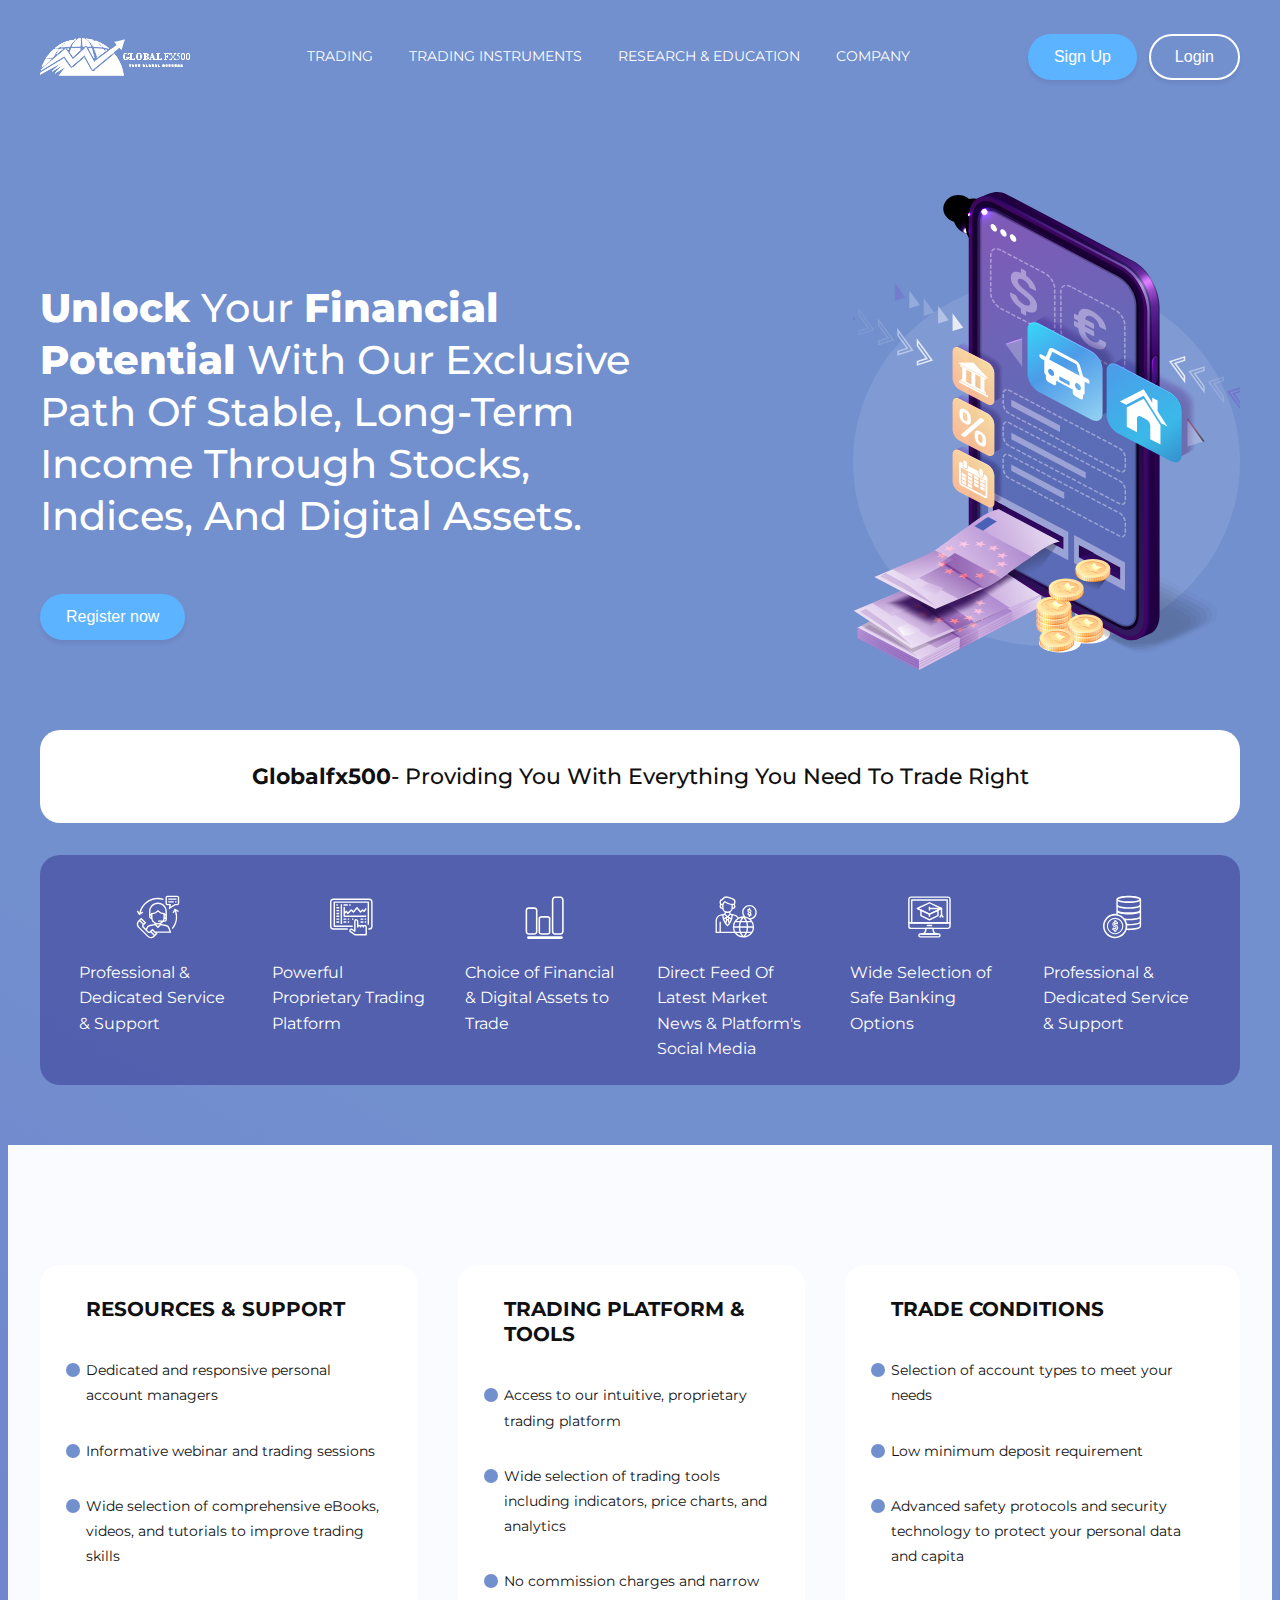
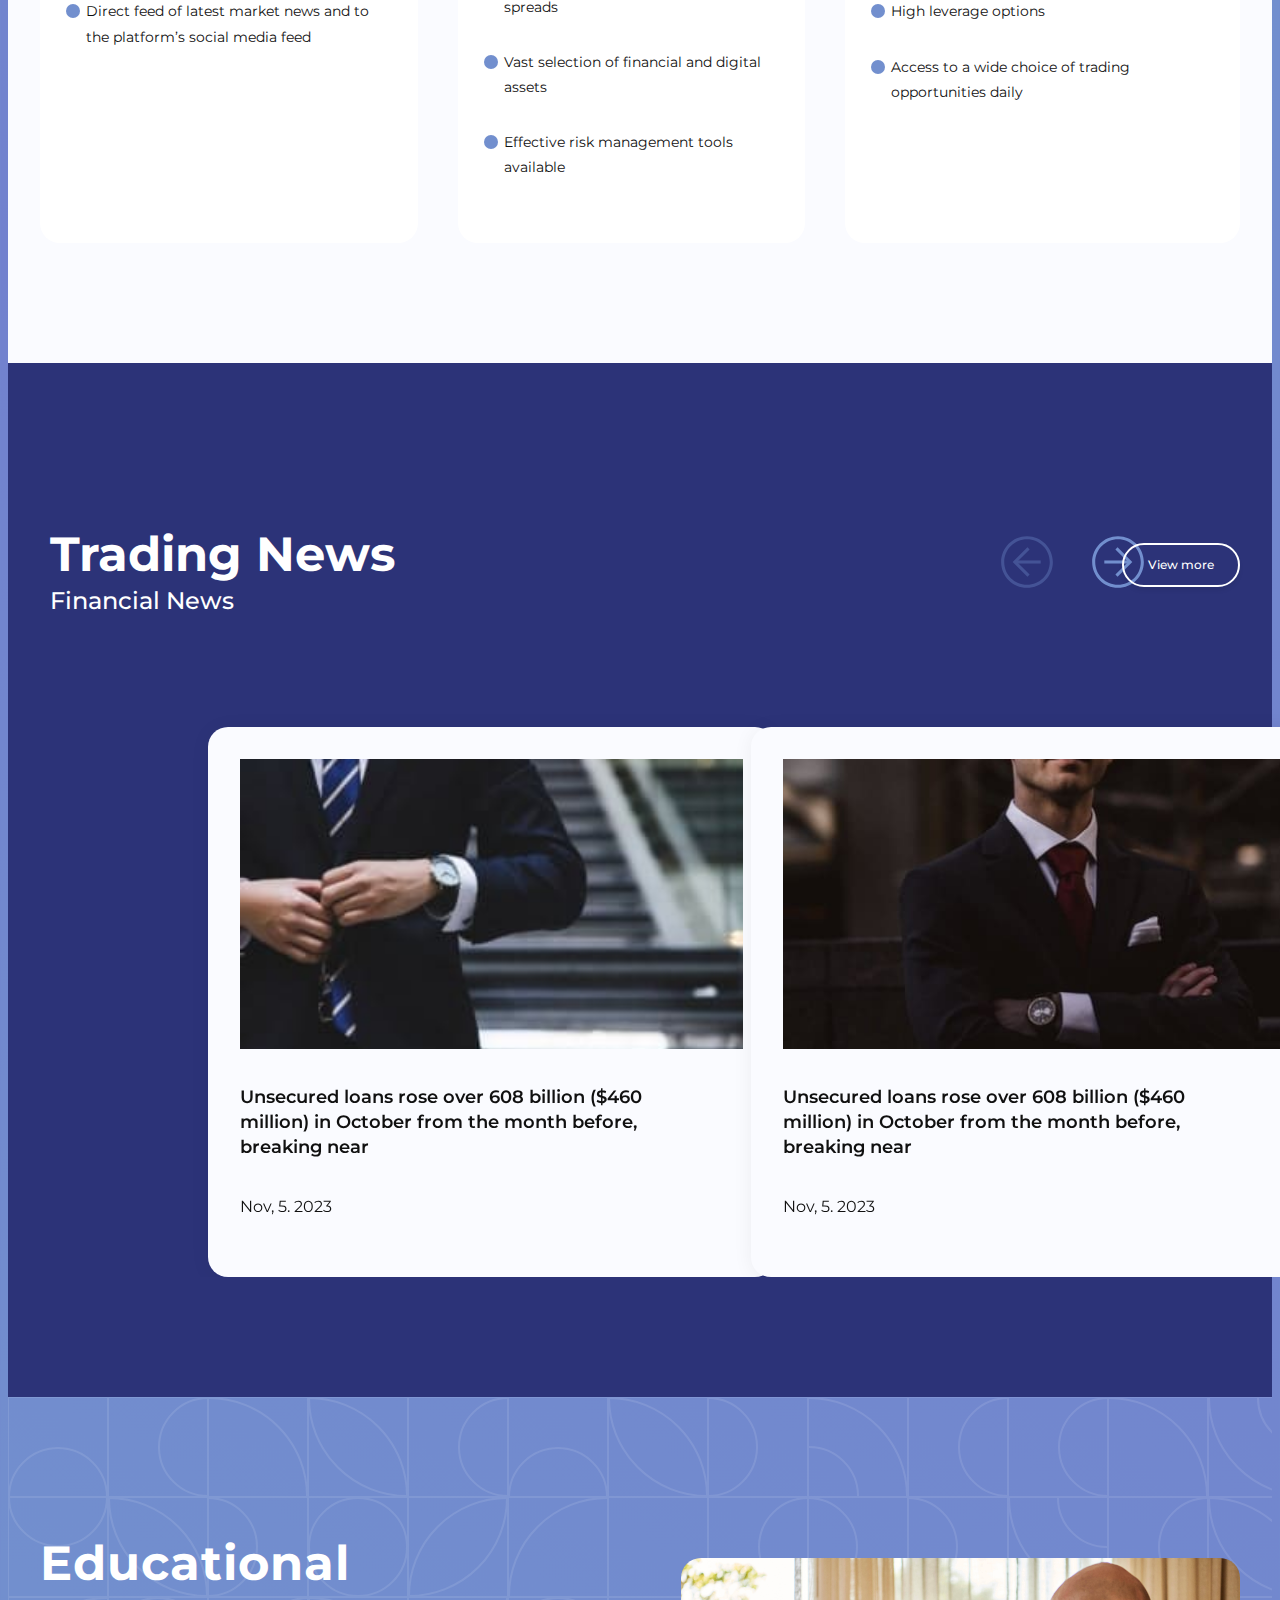
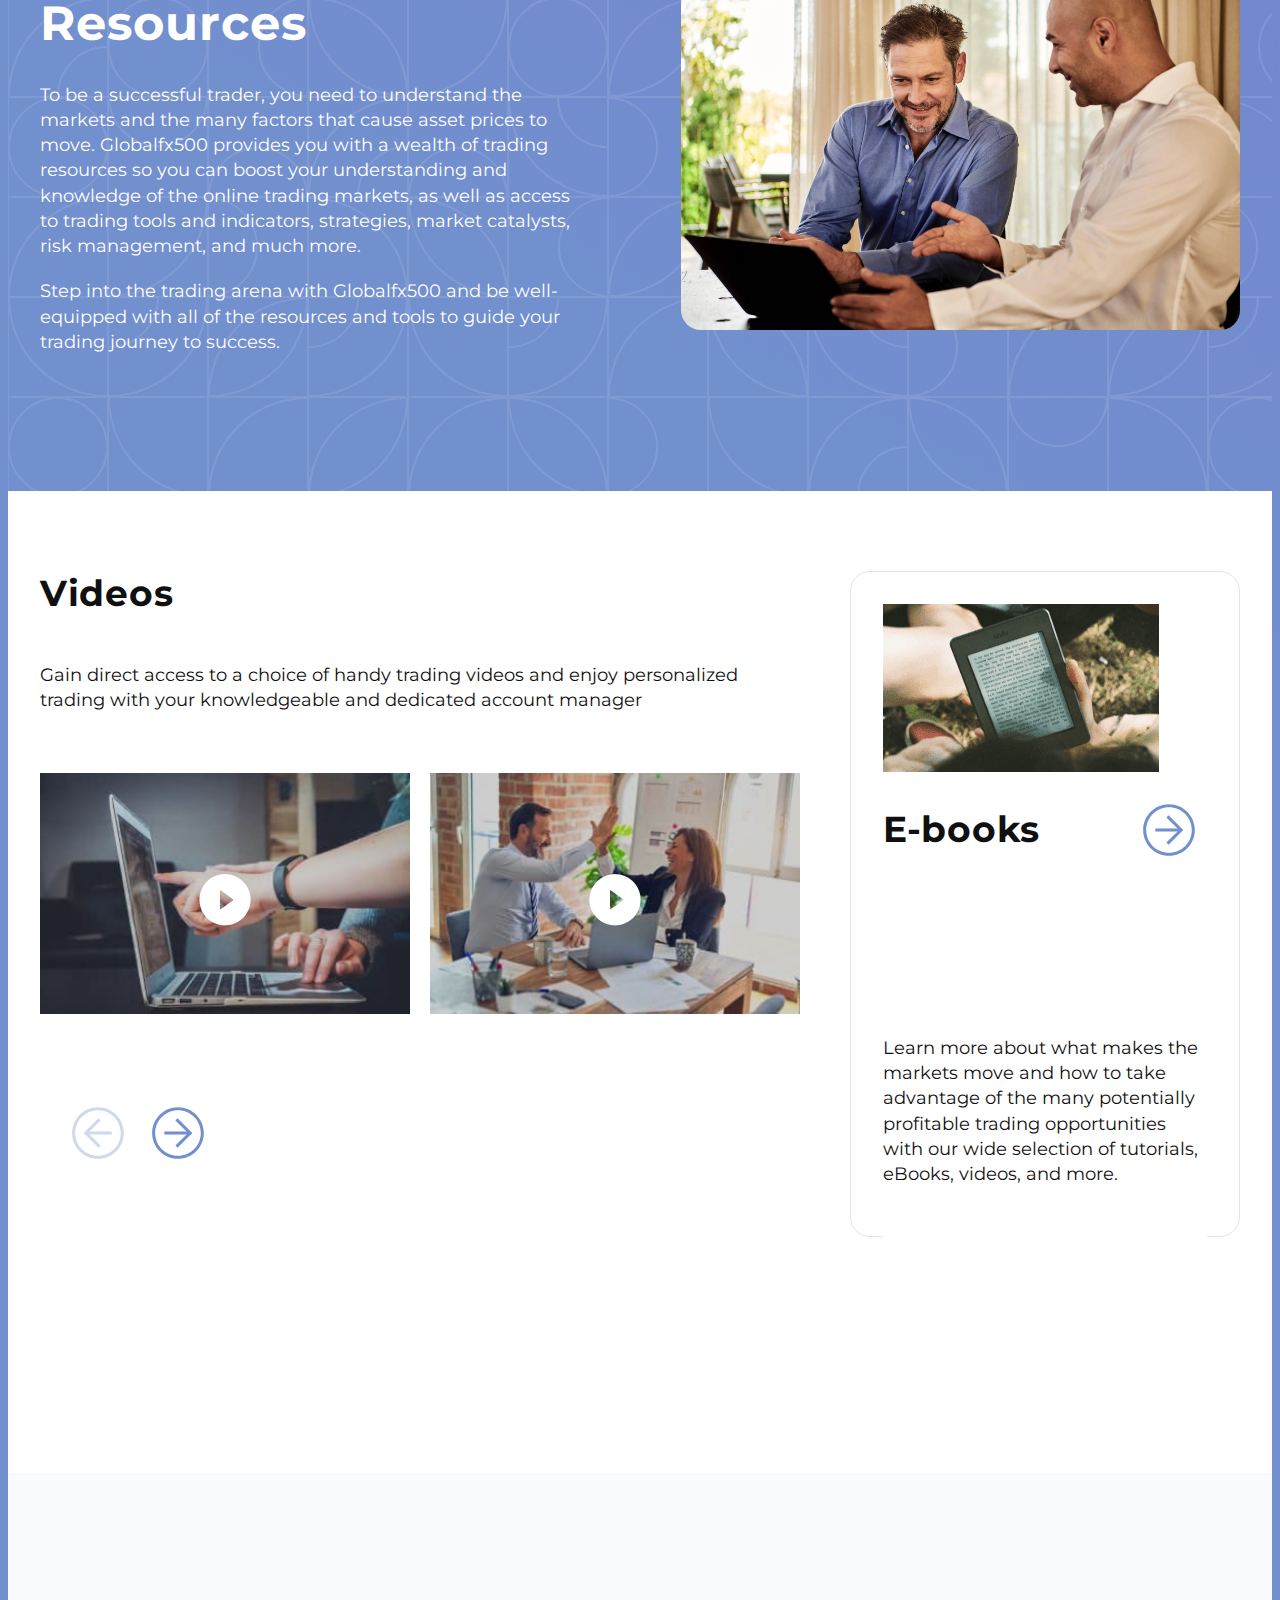
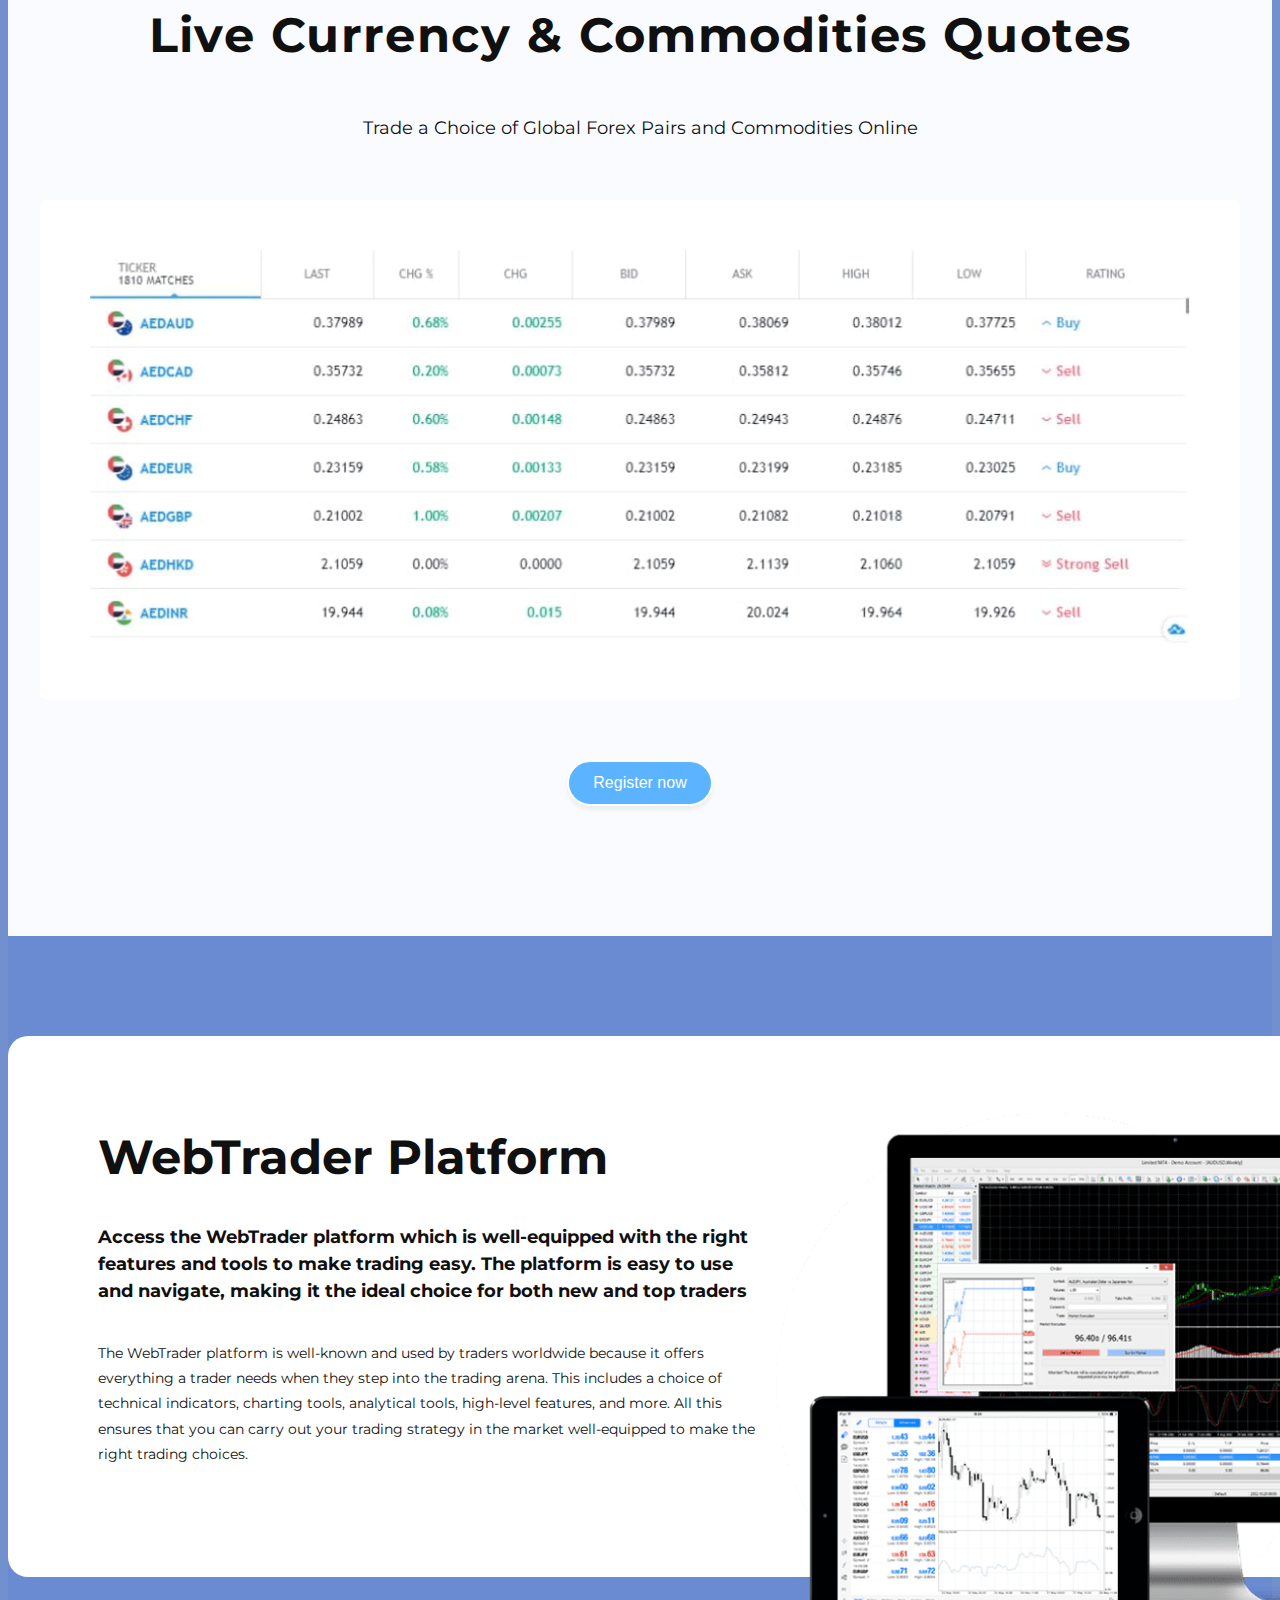
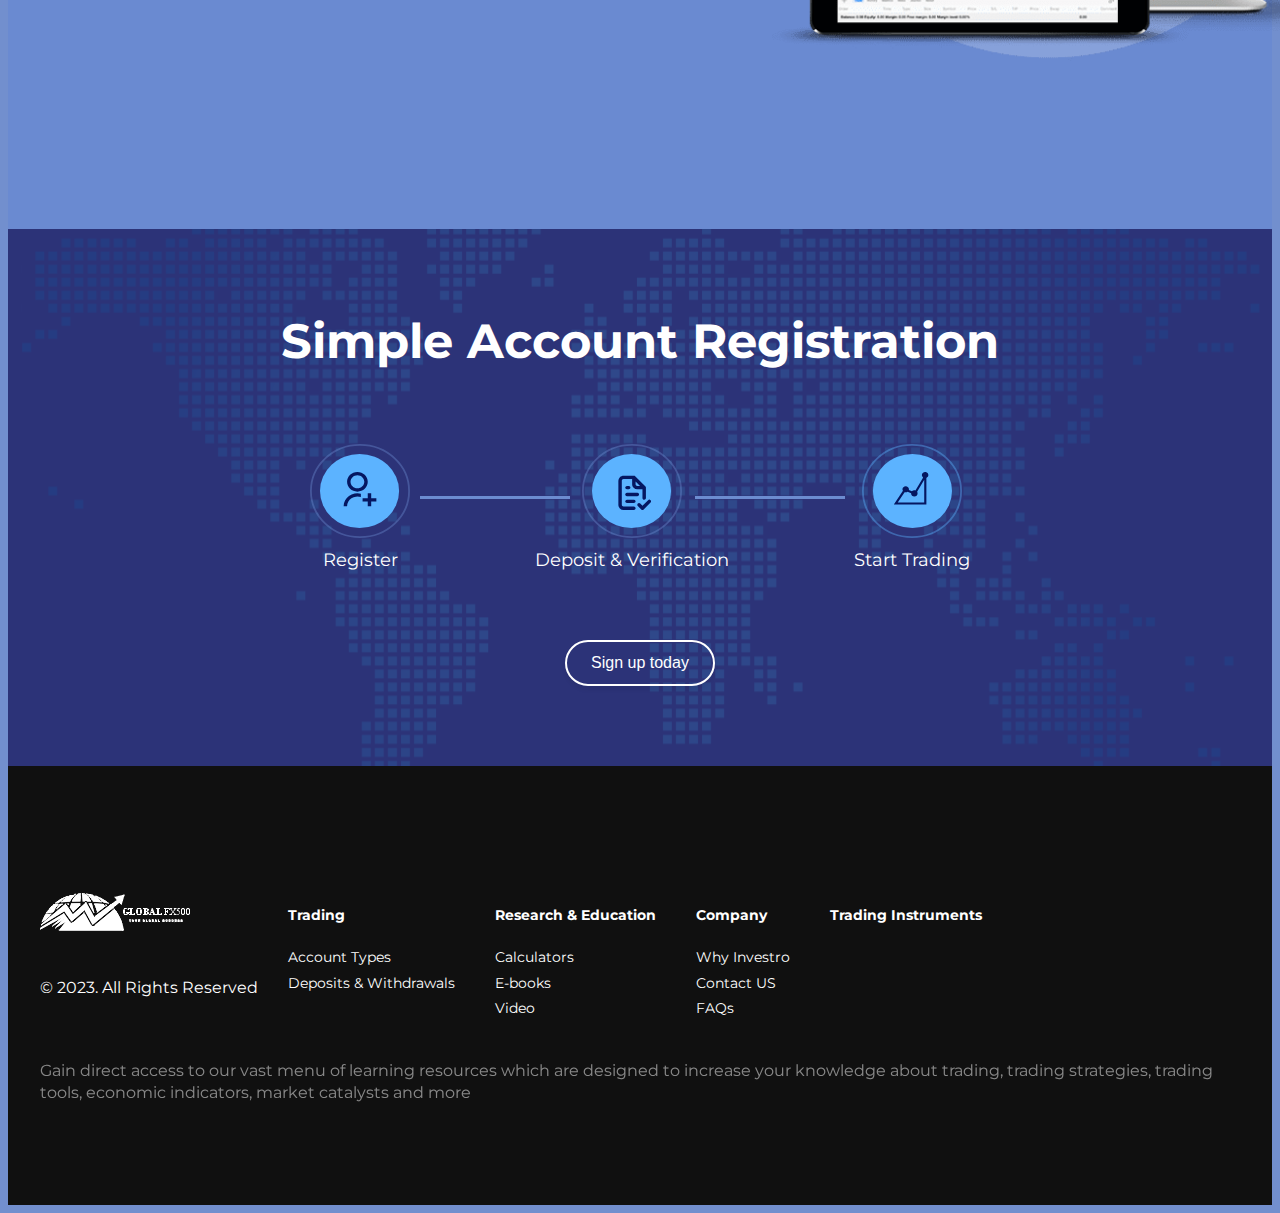
<file: index.html>
<!DOCTYPE html>
<html lang="en">
  <head>
    <meta charset="UTF-8">
    <meta http-equiv="X-UA-Compatible" content="IE=edge">
    <meta name="viewport" content="width=device-width, initial-scale=1.0">
    <link type="Image/x-icon" href="/img/fav-icon.png" rel="icon">
    <!-- фавікон -->
    <link
      rel="stylesheet"
      href="https://cdnjs.cloudflare.com/ajax/libs/modern-normalize/1.1.0/modern-normalize.min.css"
      integrity="sha512-wpPYUAdjBVSE4KJnH1VR1HeZfpl1ub8YT/NKx4PuQ5NmX2tKuGu6U/JRp5y+Y8XG2tV+wKQpNHVUX03MfMFn9Q=="
      crossorigin="anonymous"
      referrerpolicy="no-referrer"
    >
    <link rel="preconnect" href="https://fonts.googleapis.com" >
    <link rel="preconnect" href="https://fonts.gstatic.com" crossorigin>
    <link
      href="https://fonts.googleapis.com/css2?family=Montserrat:wght@400;500;600;700;800&display=swap"
      rel="stylesheet"
    >
    <link
      rel="stylesheet"
      href="https://cdn.jsdelivr.net/npm/swiper@8/swiper-bundle.min.css"
    >
    <link rel="stylesheet" href="./css/main.min.css" >
    <title>Home page</title>
  </head>

  <body>
    <header class="header">
      <div class="header__container container">
        <div class="logo">
          <a href="./index.html" class="logo__link"
            ><img src="./img/logo.png" alt="logo"
          ></a>
        </div>
        <nav class="nav">
          <ul class="nav__list list">
            <li class="nav__item">
              <a href="./pages/trading-platform.html" class="nav__link link">TRADING</a>
            </li>
            <li class="nav__item">
              <a href="./pages/trading-instruments-forex.html" class="nav__link link">TRADING INSTRUMENTS</a>
            </li>
            <li class="nav__item">
              <a href="./pages/trading-resources.html" class="nav__link link">RESEARCH & EDUCATION</a>
            </li>
            <li class="nav__item">
              <a href="./pages/about-us.html" class="nav__link link">COMPANY</a>
            </li>
          </ul>
        </nav>
        <div class="header__btn-wrp">
          <button class="header__btn btn btn__main">Sign Up</button>
          <button class="header__btn btn btn__secondary">Login</button>
        </div>
      </div>

      <div class="header-mob container">
        <div class="logo mob-logo">
          <a href="" class="logo__link"
            ><img src="./img/logo.png" alt="logo"
          ></a>
        </div>
        <button type="button" class="mob-menu__open-btn" data-menu-open>
          <svg class="mob-menu__icon" width="40" height="40">
            <use href="./img/icons.svg#icon-menu_open"></use>
          </svg>
        </button>
      </div>

      <div class="backdrop is-hidden" data-menu>
        <div class="mob-menu">
          <div class="container">
            <button type="button" class="mob-menu__close-btn" data-menu-close>
              <svg class="mob-menu__button-icon" width="40" height="40">
                <use href="./img/icons.svg#icon-menu_close"></use>
              </svg>
            </button>
            <nav class="mob-nav">
              <ul class="mob-nav__list list">
                <li class="mob-nav__item">
                  <a href="./pages/trading-platform.html" class="mob-nav__link link">TRADING</a>
                </li>
                <li class="mob-nav__item">
                  <a href="./pages/trading-instruments-forex.html" class="mob-nav__link link">TRADING INSTRUMENTS</a>
                </li>
                <li class="mob-nav__item">
                  <a href="./pages/trading-resources.html" class="mob-nav__link link">RESEARCH & EDUCATION</a>
                </li>
                <li class="mob-nav__item">
                  <a href="./pages/about-us.html" class="mob-nav__link link">COMPANY</a>
                </li>
              </ul>
            </nav>

            <div class="mob-header__btn-wrp">
              <button class="mob-header__btn btn btn__main">Sign Up</button>
              <button class="mob-header__btn btn btn__secondary">Login</button>
            </div>
          </div>
        </div>
      </div>
    </header>

    <main>
      <section class="hero hero-section">
        <div class="container">
          <div class="hero__top">
            <div class="hero__title-wrp">
              <h1 class="hero__title">
                <b>Unlock</b> Your <b>Financial Potential</b> with Our Exclusive
                Path of Stable, Long-term Income through Stocks, Indices, and
                Digital Assets.
              </h1>
              <button class="hero__btn btn btn__main">Register now</button>
            </div>
            <div class="hero__img-wrp">
              <img src="./img/hero.svg" alt="online-bank">
            </div>
          </div>

          <div class="hero__bottom">
            <p class="hero__slogan">
              <b> Globalfx500  </b>  -  Providing You With Everything You
              Need To Trade Right
            </p>
            <div class="hero__benefits">
              <ul class="hero__benefits-list list">
                <li class="hero__benefits-item">
                  <svg class="hero__benefits-icon" width="56" height="56">
                    <use href="./img/icons.svg#icon-benefit1"></use>
                  </svg>
                  <p class="hero__benefits-txt">
                    Professional & Dedicated Service & Support
                  </p>
                </li>

                <li class="hero__benefits-item">
                  <svg class="hero__benefits-icon" width="56" height="56">
                    <use href="./img/icons.svg#icon-benefit2"></use>
                  </svg>
                  <p class="hero__benefits-txt">
                    Powerful Proprietary Trading Platform
                  </p>
                </li>

                <li class="hero__benefits-item">
                  <svg class="hero__benefits-icon" width="56" height="56">
                    <use href="./img/icons.svg#icon-benefit3"></use>
                  </svg>
                  <p class="hero__benefits-txt">
                    Choice of Financial & Digital Assets to Trade
                  </p>
                </li>

                <li class="hero__benefits-item">
                  <svg class="hero__benefits-icon" width="56" height="56">
                    <use href="./img/icons.svg#icon-benefit4"></use>
                  </svg>
                  <p class="hero__benefits-txt">
                    Direct Feed Of Latest Market News & Platform's Social Media
                  </p>
                </li>

                <li class="hero__benefits-item">
                  <svg class="hero__benefits-icon" width="56" height="56">
                    <use href="./img/icons.svg#icon-benefit5"></use>
                  </svg>
                  <p class="hero__benefits-txt">
                    Wide Selection of Safe Banking Options
                  </p>
                </li>

                <li class="hero__benefits-item">
                  <svg class="hero__benefits-icon" width="56" height="56">
                    <use href="./img/icons.svg#icon-benefit6"></use>
                  </svg>
                  <p class="hero__benefits-txt">
                    Professional & Dedicated Service & Support
                  </p>
                </li>
              </ul>
            </div>
          </div>
        </div>
      </section>

      <section class="about about-section">
        <div class="container">
          <ul class="about__block-list list">
            <li class="about__block-item">
              <h2 class="about__block-title">RESOURCES & SUPPORT</h2>
              <ul class="about__benefits-list list">
                <li class="about__benefits-item">
                  Dedicated and responsive personal account managers
                </li>
                <li class="about__benefits-item">
                  Informative webinar and trading sessions
                </li>
                <li class="about__benefits-item">
                  Wide selection of comprehensive eBooks, videos, and tutorials
                  to improve trading skills
                </li>
                <li class="about__benefits-item">
                  Direct feed of latest market news and to the platform’s social
                  media feed
                </li>
              </ul>
            </li>

            <li class="about__block-item">
              <h2 class="about__block-title">TRADING PLATFORM & TOOLS</h2>
              <ul class="about__benefits-list list">
                <li class="about__benefits-item">
                  Access to our intuitive, proprietary trading platform
                </li>
                <li class="about__benefits-item">
                  Wide selection of trading tools including indicators, price
                  charts, and analytics
                </li>
                <li class="about__benefits-item">
                  No commission charges and narrow spreads
                </li>
                <li class="about__benefits-item">
                  Vast selection of financial and digital assets
                </li>
                <li class="about__benefits-item">
                  Effective risk management tools available
                </li>
              </ul>
            </li>

            <li class="about__block-item">
              <h2 class="about__block-title">TRADE CONDITIONS</h2>
              <ul class="about__benefits-list list">
                <li class="about__benefits-item">
                  Selection of account types to meet your needs
                </li>
                <li class="about__benefits-item">
                  Low minimum deposit requirement
                </li>
                <li class="about__benefits-item">
                  Advanced safety protocols and security technology to protect
                  your personal data and capita
                </li>
                <li class="about__benefits-item">High leverage options</li>
                <li class="about__benefits-item">
                  Access to a wide choice of trading opportunities daily
                </li>
              </ul>
            </li>
          </ul>
        </div>
      </section>

      <section class="news">
        <div class="container news__container">
          <div class="news__title-wrp">
            <h2 class="news__title">Trading News</h2>

            <p class="news__subtitle">Financial News</p>
          </div>

          <a href="" class="btn btn__secondary news__btn link">View more</a>
        </div>

        <div class="swiper" id="newsSwiper">
          <!-- Additional required wrapper -->
          <div class="swiper-wrapper">
            <!-- Slides -->
            <div class="swiper-slide">
              <a href="" class="link">
                <div class="news-item">
                  <div class="news__img">
                    <img src="./img/news-1.jpg" alt="news-cover-1">
                  </div>
                  <div class="news__text">
                    Unsecured loans rose over 608 billion ($460 million) in
                    October from the month before, breaking near
                  </div>
                  <p class="news__day">Nov, 5. 2023</p>
                </div>
              </a>
            </div>

            <div class="swiper-slide">
              <a href="" class="link">
                <div class="news-item">
                  <div class="news__img">
                    <img src="./img/news-2.jpg" alt="news-cover-2" >
                  </div>
                  <div class="news__text">
                    Unsecured loans rose over 608 billion ($460 million) in
                    October from the month before, breaking near
                  </div>
                  <p class="news__day">Nov, 5. 2023</p>
                </div>
              </a>
            </div>

            <div class="swiper-slide">
              <a href="" class="link">
                <div class="news-item">
                  <div class="news__img">
                    <img src="./img/news-3.jpg" alt="news-cover-3" >
                  </div>
                  <div class="news__text">
                    Unsecured loans rose over 608 billion ($460 million) in
                    October from the month before, breaking near
                  </div>
                  <p class="news__day">Nov, 5. 2023</p>
                </div>
              </a>
            </div>

            <div class="swiper-slide">
              <a href="" class="link">
                <div class="news-item">
                  <div class="news__img">
                    <img src="./img/news-4.jpg" alt="news-cover-4" >
                  </div>
                  <div class="news__text">
                    Unsecured loans rose over 608 billion ($460 million) in
                    October from the month before, breaking near
                  </div>
                  <p class="news__day">Nov, 5. 2023</p>
                </div>
              </a>
            </div>

            <div class="swiper-slide">
              <a href="" class="link">
                <div class="news-item">
                  <div class="news__img">
                    <img src="./img/news-1.jpg" alt="news-cover-1" >
                  </div>
                  <div class="news__text">
                    Unsecured loans rose over 608 billion ($460 million) in
                    October from the month before, breaking near
                  </div>
                  <p class="news__day">Nov, 5. 2023</p>
                </div>
              </a>
            </div>
          </div>

          <div class="swiper-button-prev news-btn-prev"></div>
          <div class="swiper-button-next news-btn-next"></div>
        </div>
      </section>

      <section class="description">
        <div class="container description__container">
          <div class="description__text-content">
            <h2 class="description__title">Educational Resources</h2>
            <p class="description__text">
              To be a successful trader, you need to understand the markets and
              the many factors that cause asset prices to move. Globalfx500
              provides you with a wealth of trading resources so you can boost
              your understanding and knowledge of the online trading markets, as
              well as access to trading tools and indicators, strategies, market
              catalysts, risk management, and much more.
            </p>
            <p class="description__text description__text--second">
              Step into the trading arena with Globalfx500 and be well-equipped
              with all of the resources and tools to guide your trading journey
              to success.
            </p>
          </div>

          <div class="description__image-wrp">
            <img src="./img/description-img.jpg" alt="Educational protect">
          </div>
        </div>
      </section>

      <section class="video">
        <div class="container video__container">
          <div class="video__slider-wrp">
            <h2 class="video__title">Videos</h2>
            <p class="video__txt">
              Gain direct access to a choice of handy trading videos and enjoy
              personalized trading with your knowledgeable and dedicated account
              manager
            </p>

              <div class="swiper" id="newVideoSwiper">

                <div class="swiper-wrapper">
                  <!-- Slides -->
                  <div class="swiper-slide">
                    <div class="swiper-slide-img">
                      <img
                      class="video-thumbnail"
                      src="./img/video-1.jpg"
                      alt="Video Thumbnail"
                      width="300"
                      height="200"
                      data-src="./img/video.mp4"
                    >
                    </div>

                  </div>
                  <div class="swiper-slide">
                    <div class="swiper-slide-img">
                      <img
                      class="video-thumbnail"
                      src="./img/video-2.jpg"
                      alt="Video Thumbnail"
                      width="300"
                      height="200"
                      data-src="./img/video.mp4"
                    >
                    </div>

                  </div>
                  <div class="swiper-slide">
                    <div class="swiper-slide-img">
                      <img
                      class="video-thumbnail"
                      src="./img/video-1.jpg"
                      alt="Video Thumbnail"
                      width="300"
                      height="200"
                      data-src="./img/video.mp4"
                    >
                    </div>

                  </div>
                  
                </div>


                <div class="swiper-button-prev video-btn-prev"></div>
                <div class="swiper-button-next video-btn-next"></div>

              </div>

          
            <!-- <div id="video-container" style="display: none">
              <video controls width="600" height="400" id="video">
                <source src="./img/video.mp4" type="video/mp4">
                Your browser does not support the video tag.
              </video>
            </div> -->
          </div>

          <div class="ebooks">
            <div class="ebooks__img-wrp">
              <img src="./img/ebooks.png" alt="e-book">
            </div>

            <div class="ebooks__title-wrp">
              <h3 class="ebooks__title">E-books</h3>
              <a class="ebooks__link" href=""><img src="./img/arrow-right.svg" alt="arrow"></a>
            </div>
            
            <p class="ebooks__text">Learn more about what makes the markets move and how to take advantage of the many potentially profitable trading opportunities with our wide selection of tutorials, eBooks, videos, and more. </p>
          </div>
        </div>
      </section>

      <section class="currency">
        <div class="container">
          <h2 class="currency__title">Live Currency & Commodities Quotes</h2>
          <p class="currency__text">
            Trade a Choice of Global Forex Pairs and Commodities Online
          </p>
          <div class="currency__img">
            <img src="./img/currency.jpg" alt="table">
          </div>
          <button class="currency__btn btn btn__main">Register now</button>
        </div>
      </section>

      <section class="trader">
        <div class="container trader__container">
          <div class="trader__text-content">
            <h2 class="trader__title">WebTrader Platform</h2>
            <p class="trader__text--bold">
              Access the WebTrader platform which is well-equipped with the
              right features and tools to make trading easy. The platform is
              easy to use and navigate, making it the ideal choice for both new
              and top traders
            </p>

            <p class="trader__text">
              The WebTrader platform is well-known and used by traders worldwide
              because it offers everything a trader needs when they step into
              the trading arena. This includes a choice of technical indicators,
              charting tools, analytical tools, high-level features, and more.
              All this ensures that you can carry out your trading strategy in
              the market well-equipped to make the right trading choices.
            </p>
          </div>

          <img class="trader-img" src="./img/trader.png" alt="gadgets">
        </div>
      </section>

      <section class="progress">
        <div class="container">
          <h2 class="progress__title">Simple Account Registration</h2>
          <ul class="progress__list list">
            <li class="progress__item progress__item--first">
              <img class="progress__img" src="./img/reg-1.svg" alt="icon">
              <p class="progress__text">Register</p>
            </li>

            <li class="progress__item progress__item--second">
              <img class="progress__img" src="./img/reg-2.svg" alt="icon">
              <p class="progress__text">Deposit & Verification </p>
            </li>

            <li class="progress__item">
              <img class="progress__img" src="./img/reg-3.svg" alt="icon">
              <p class="progress__text">Start Trading</p>
            </li>
          </ul>
          <button class="progress__btn btn btn__secondary">Sign up today</button>
        </div>
      </section>
    </main>

    <footer class="footer">
      <div class="container footer__container">
        <div class="footer__wrp">
          <div class="logo-wrap">
            <img src="./img/logo.png" alt="logo">
            <p class="privacy-text">© 2023. All Rights Reserved</p>
          </div>
  
            <nav class="footer__menu">
  
              <ul class="footer__menu-list footer__item list">
                <li class="footer__menu-item"><a href="./pages/trading-platform.html" class="link footer__link  footer__menu-item--title">Trading</a></li>
                <li class="footer__menu-item"><a href="./pages/account-types.html" class="link footer__link">Account Types</a></li>
                <li class="footer__menu-item"><a href="./pages/deposits.html" class="link footer__link">Deposits & Withdrawals</a></li>
              </ul>
  
              <ul class="footer__menu-list footer__item list">
                <li class="footer__menu-item"><a href="./pages/trading-platform.html" class="link footer__link footer__menu-item--title">Research & Education</a></li>
                <li class="footer__menu-item"><a href="./pages/trading-resources-calculator.html" class="link footer__link">Calculators</a></li>
                <li class="footer__menu-item"><a href="./pages/trading-resources.html" class="link footer__link">E-books</a></li>
                <li class="footer__menu-item"><a href="./pages/trading-platform.html" class="link footer__link">Video</a></li>

              </ul>
  
              <ul class="footer__menu-list footer__item list">
                <li class="footer__menu-item"><a href="./pages/about-us.html" class="link footer__link  footer__menu-item--title">Company</a></li>
                <li class="footer__menu-item"><a href="./pages/trading-instruments-forex.html" class="link footer__link">Why Investro</a></li>
                <li class="footer__menu-item"><a href="./pages/contact-us.html" class="link footer__link">Contact US</a></li>
                <li class="footer__menu-item"><a href="./pages/faq.html" class="link footer__link">FAQs</a></li>
              </ul>
  
              <ul class="footer__menu-list footer__item list">
                <li class="footer__menu-item"><a href="" class="link footer__link  footer__menu-item--title">Trading Instruments</a></li>
              </ul>
  
            </nav>
          
        </div>
        <p class="footer-txt">Gain direct access to our vast menu of learning resources which are designed to increase your knowledge about trading, trading strategies, trading tools, economic indicators, market catalysts and more</p>
      </div>
    </footer>

    <script src="https://cdn.jsdelivr.net/npm/swiper@8/swiper-bundle.min.js"></script>
    <script src="./js/menu.js"></script>
    <script src="./js/slider.js"></script>
    <script src="./js/video-slider.js"></script>
  </body>
</html>
</file>
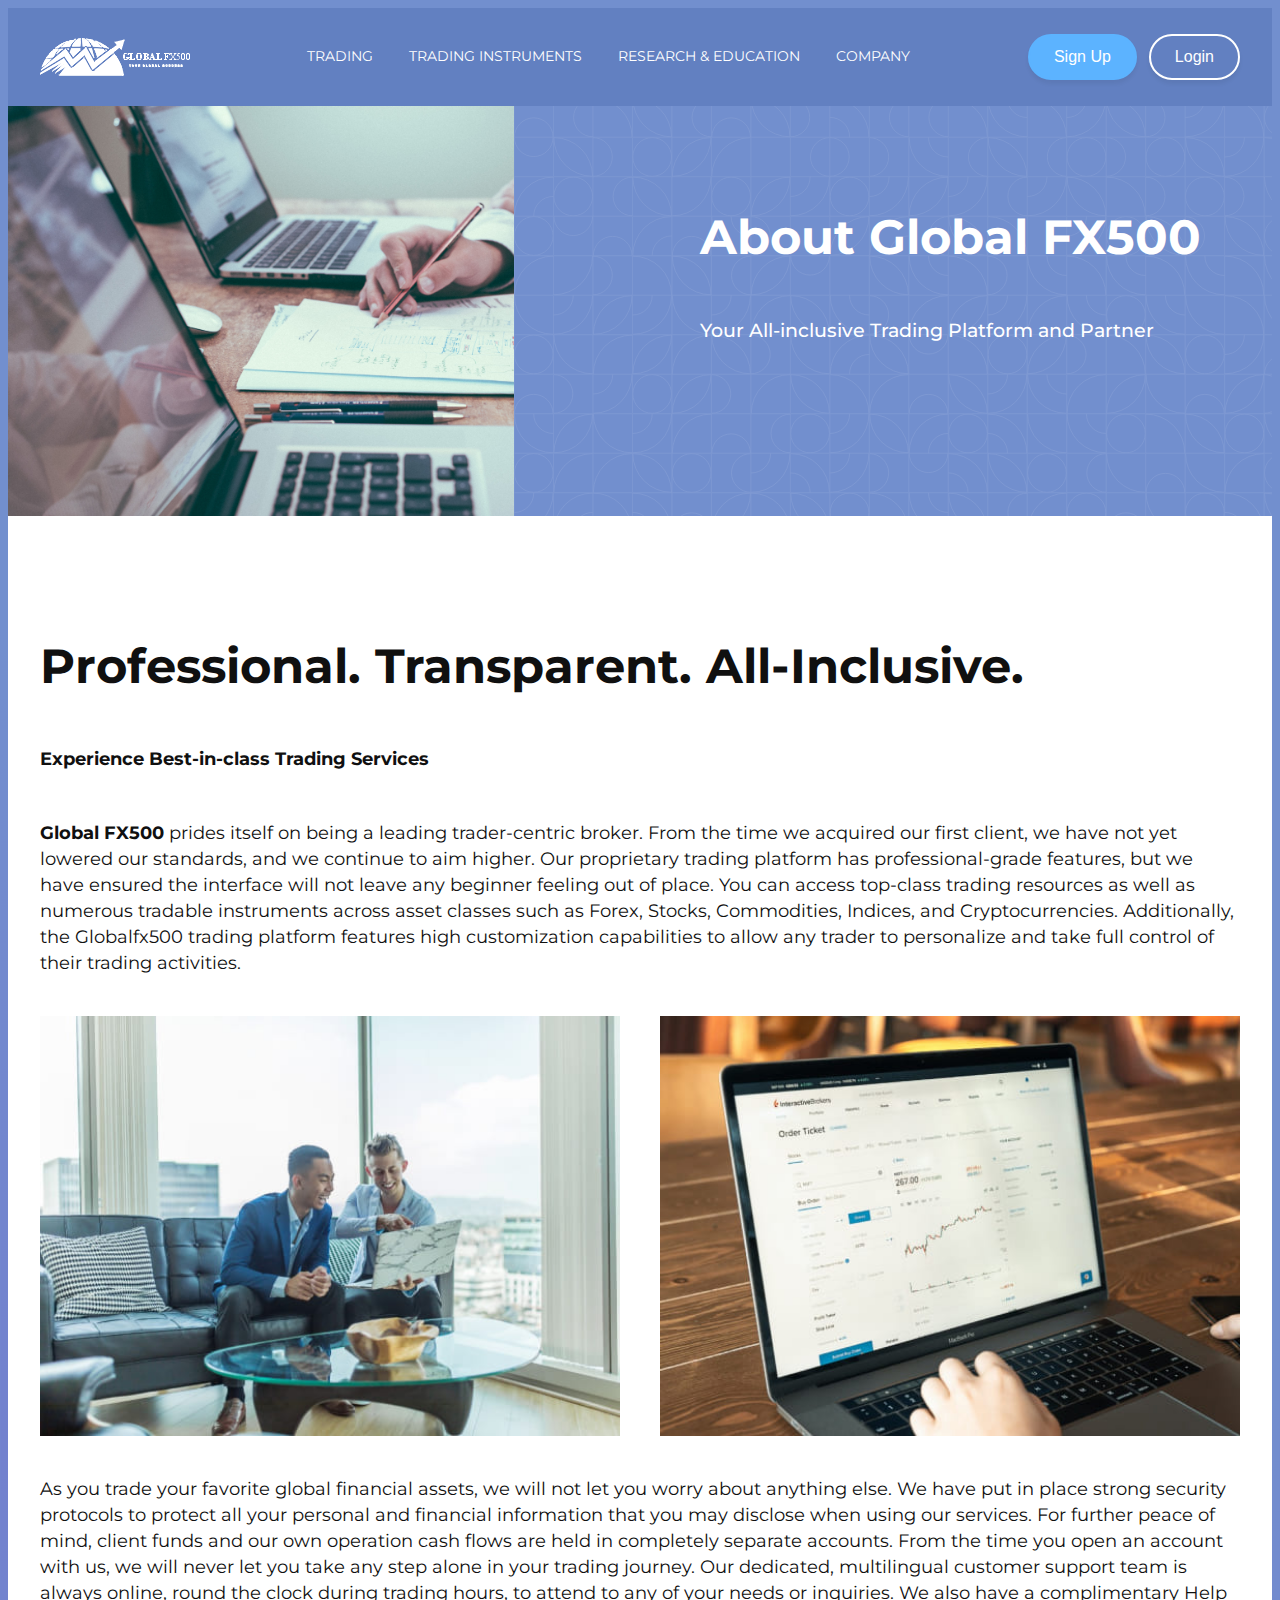
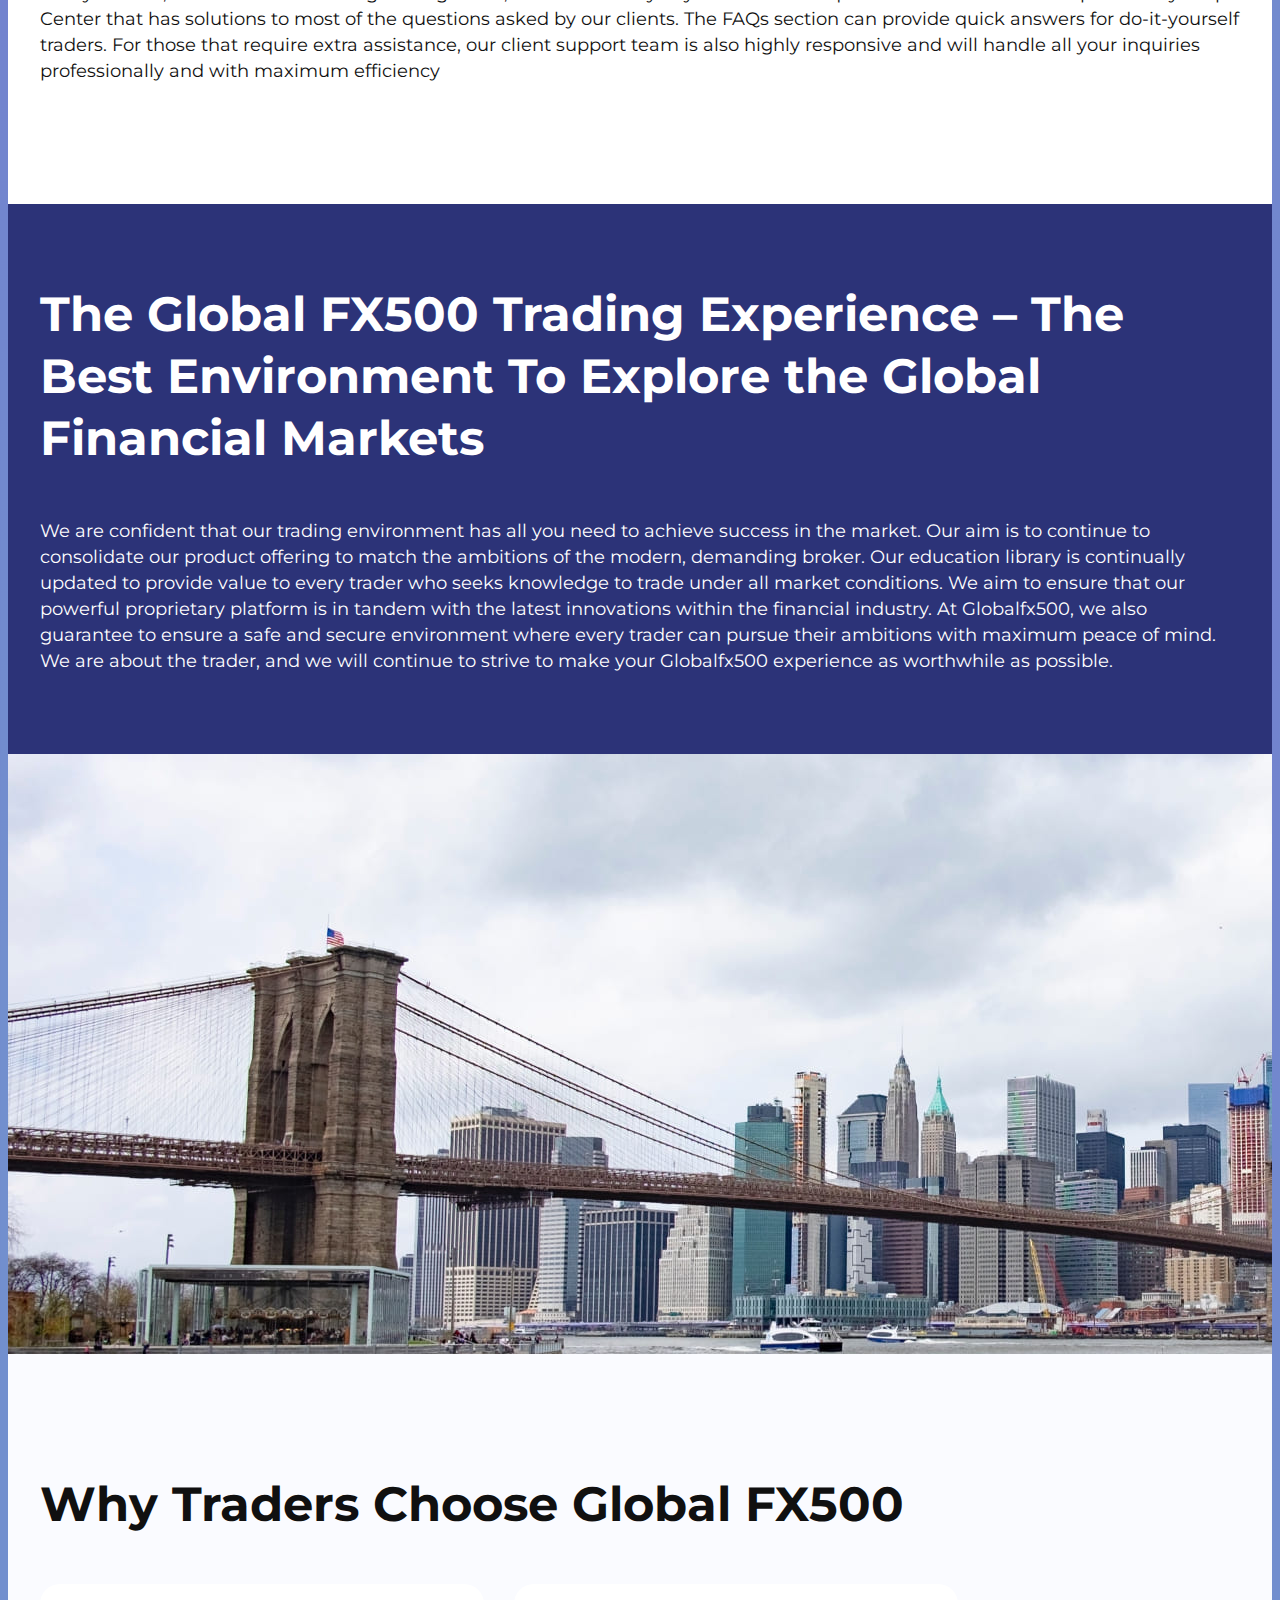
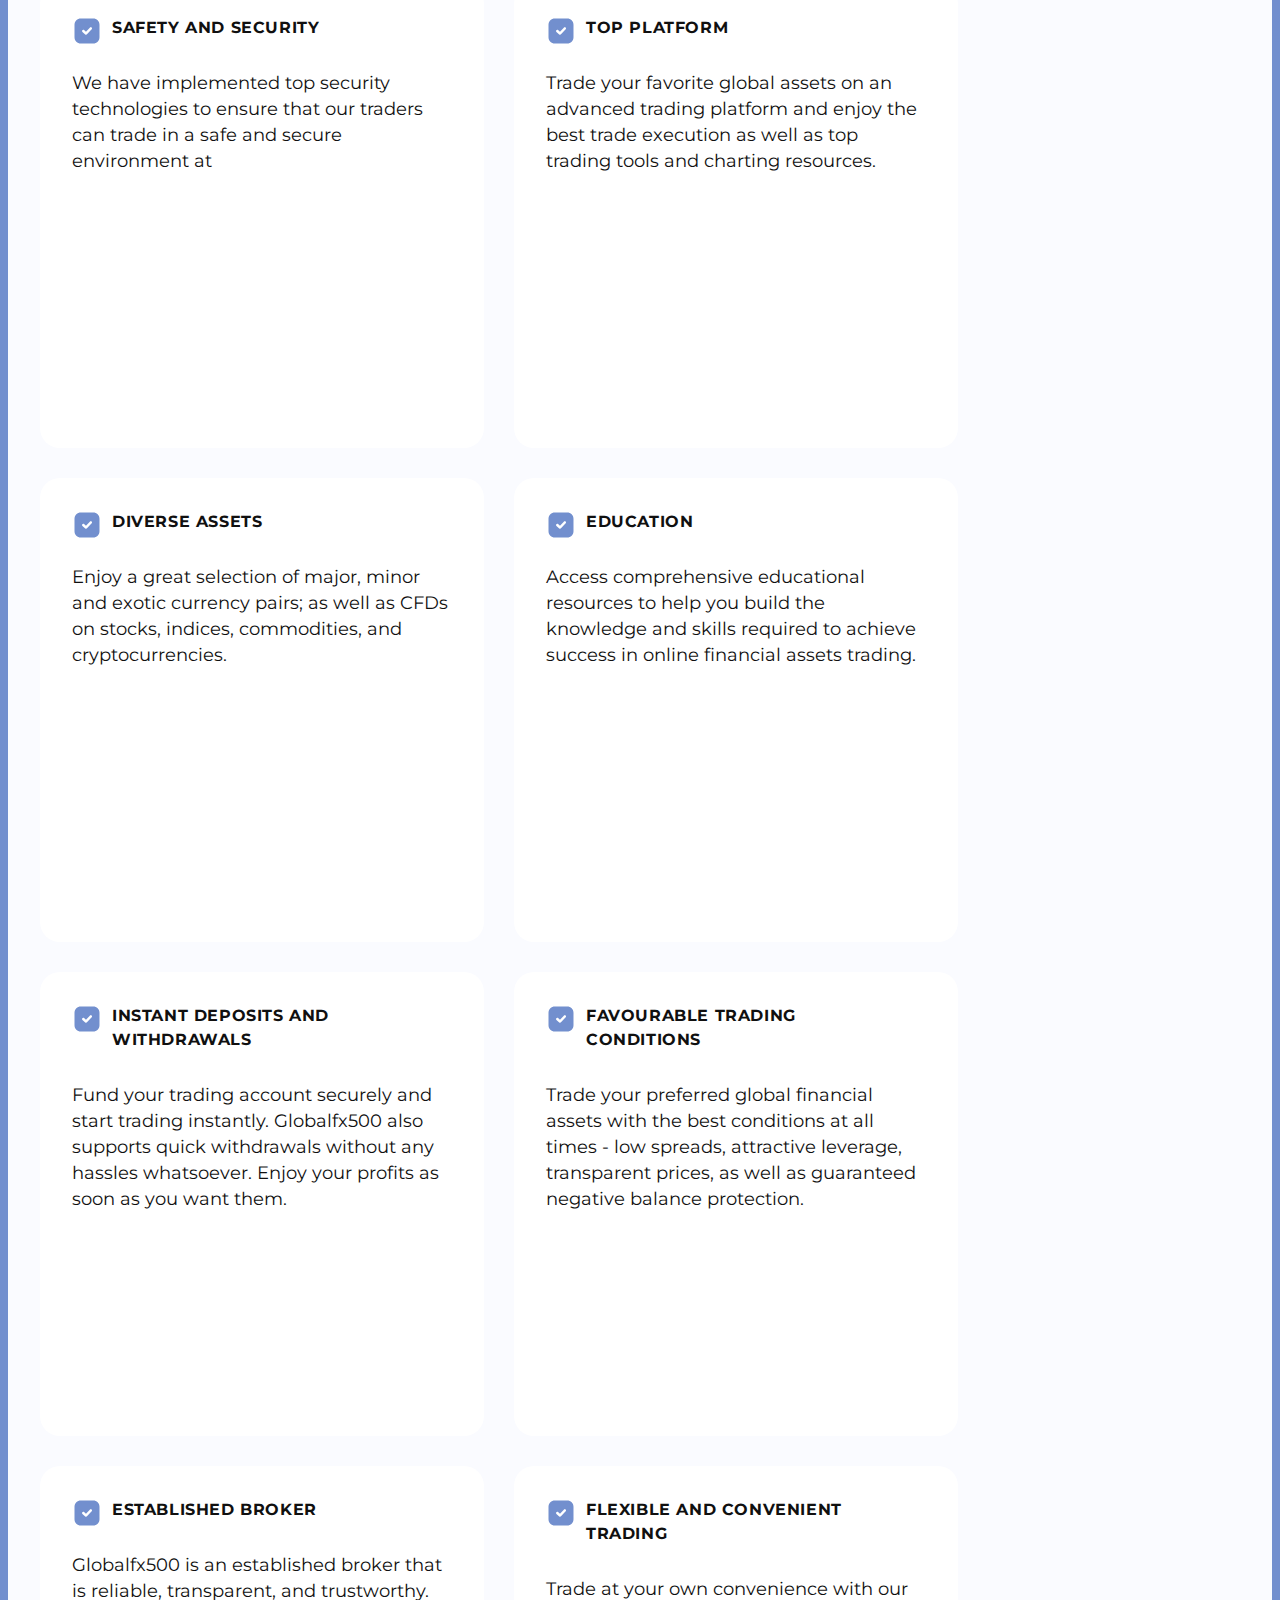
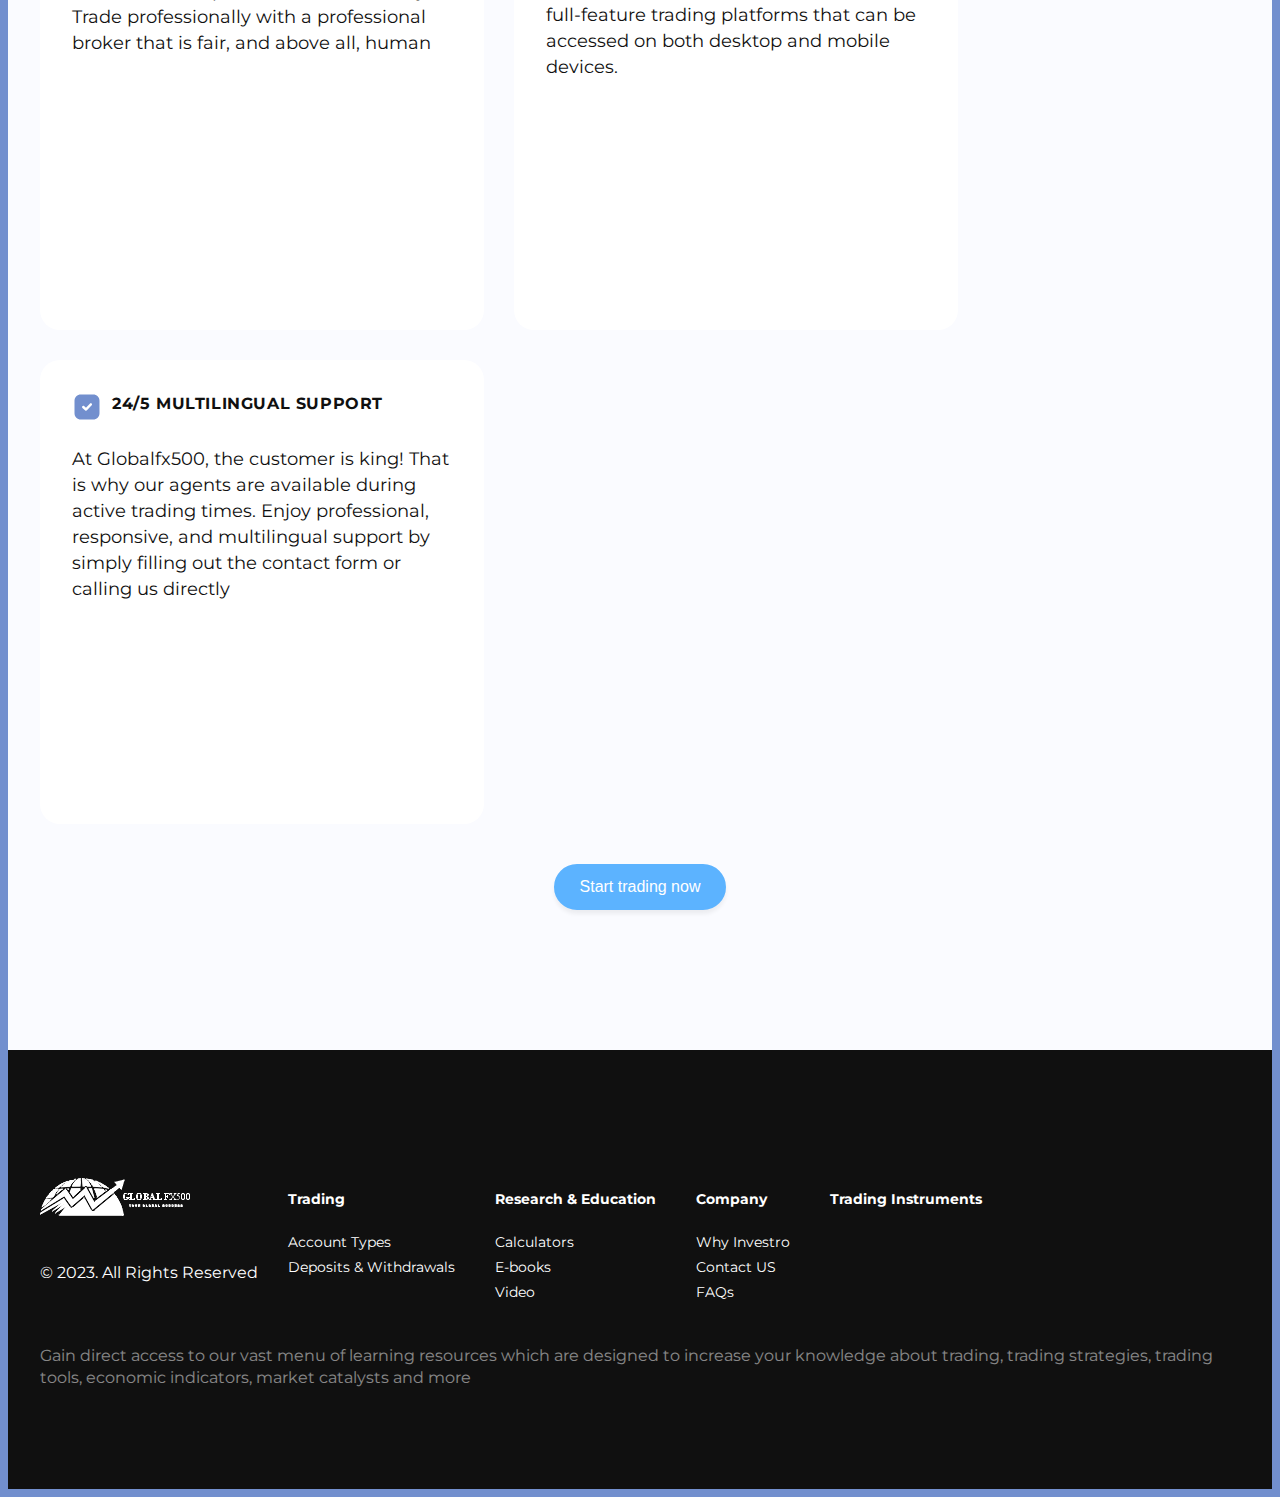
<file: pages/about-us.html>
<!DOCTYPE html>
<html lang="en">
  <head>
    <meta charset="UTF-8">
    <meta http-equiv="X-UA-Compatible" content="IE=edge">
    <meta name="viewport" content="width=device-width, initial-scale=1.0">
    <link type="Image/x-icon" href="../img/fav-icon.png" rel="icon">
    <!-- фавікон -->
    <link
      rel="stylesheet"
      href="https://cdnjs.cloudflare.com/ajax/libs/modern-normalize/1.1.0/modern-normalize.min.css"
      integrity="sha512-wpPYUAdjBVSE4KJnH1VR1HeZfpl1ub8YT/NKx4PuQ5NmX2tKuGu6U/JRp5y+Y8XG2tV+wKQpNHVUX03MfMFn9Q=="
      crossorigin="anonymous"
      referrerpolicy="no-referrer"
    >
    <link rel="preconnect" href="https://fonts.googleapis.com" >
    <link rel="preconnect" href="https://fonts.gstatic.com" crossorigin>
    <link
      href="https://fonts.googleapis.com/css2?family=Montserrat:wght@400;500;600;700;800&display=swap"
      rel="stylesheet"
    >
    <link
      rel="stylesheet"
      href="https://cdn.jsdelivr.net/npm/swiper@8/swiper-bundle.min.css"
    >
    <link rel="stylesheet" href="../css/main.min.css">
    <title>About Us</title>
  </head>

  <body>
    <header class="header header--page">
      <div class="header__container container">
        <div class="logo">
          <a href="../index.html" class="logo__link"
            ><img src="../img/logo.png" alt="logo"
          ></a>
        </div>
        <nav class="nav">
          <ul class="nav__list list">
            <li class="nav__item">
              <a href="./trading-platform.html" class="nav__link link">TRADING</a>
            </li>
            <li class="nav__item">
              <a href="./trading-instruments-forex.html" class="nav__link link">TRADING INSTRUMENTS</a>
            </li>
            <li class="nav__item">
              <a href="./trading-resources.html" class="nav__link link">RESEARCH & EDUCATION</a>
            </li>
            <li class="nav__item">
              <a href="./about-us.html" class="nav__link link">COMPANY</a>
            </li>
          </ul>
        </nav>
        <div class="header__btn-wrp">
          <button class="header__btn btn btn__main">Sign Up</button>
          <button class="header__btn btn btn__secondary">Login</button>
        </div>
      </div>

      <div class="header-mob container">
        <div class="logo mob-logo">
          <a href="" class="logo__link"
            ><img src="../img/logo.png" alt="logo"
          ></a>
        </div>
        <button type="button" class="mob-menu__open-btn" data-menu-open>
          <svg class="mob-menu__icon" width="40" height="40">
            <use href="../img/icons.svg#icon-menu_open"></use>
          </svg>
        </button>
      </div>

      <div class="backdrop is-hidden" data-menu>
        <div class="mob-menu">
          <div class="container">
            <button type="button" class="mob-menu__close-btn" data-menu-close>
              <svg class="mob-menu__button-icon" width="40" height="40">
                <use href="../img/icons.svg#icon-menu_close"></use>
              </svg>
            </button>
            <nav class="mob-nav">
              <ul class="mob-nav__list list">
                <li class="mob-nav__item">
                  <a href="./trading-platform.html" class="mob-nav__link link">TRADING</a>
                </li>
                <li class="mob-nav__item">
                  <a href="./trading-instruments-forex.html" class="mob-nav__link link">TRADING INSTRUMENTS</a>
                </li>
                <li class="mob-nav__item">
                  <a href="./trading-resources.html" class="mob-nav__link link">RESEARCH & EDUCATION</a>
                </li>
                <li class="mob-nav__item">
                  <a href="./about-us.html" class="mob-nav__link link">COMPANY</a>
                </li>
              </ul>
            </nav>>

            <div class="mob-header__btn-wrp">
              <button class="mob-header__btn btn btn__main">Sign Up</button>
              <button class="mob-header__btn btn btn__secondary">Login</button>
            </div>
          </div>
        </div>
      </div>
    </header>


    <main>
      <section class="banner banner--about-us">
        <div class="container banner__container">
          <div class="banner__text-content">
            <h1 class="banner__title">About Global FX500</h1>
            <p class="banner__text">
                Your All-inclusive Trading Platform and Partner
            </p>
          </div>
        </div>
      </section>

      <section class="company__first-block"> 
        <div class="container">
          <h2 class="title-48">Professional. Transparent. All-Inclusive.</h2>
          <p class="text-16 ebooks__text-block--subtitle">Experience Best-in-class Trading Services</p>
          <p class="text-16 company__first-block--text"> <strong>Global FX500</strong>  prides itself on being a leading trader-centric broker. From the time we acquired our first client, we have not yet lowered our standards, and we continue to aim higher. Our proprietary trading platform has professional-grade features, but we have ensured the interface will not leave any beginner feeling out of place. You can access top-class trading resources as well as numerous tradable instruments across asset classes such as Forex, Stocks, Commodities, Indices, and Cryptocurrencies. Additionally, the Globalfx500 trading platform features high customization capabilities to allow any trader to personalize and take full control of their trading activities.</p>
  
          <ul class="company__img-list list">
            <li>
              <img src="../img/about-1.jpg" alt="company">
            </li>
            <li>
              <img src="../img/about-2.jpg" alt="company">
            </li>
          </ul>
          <p class="text-16">As you trade your favorite global financial assets, we will not let you worry about anything else. We have put in place strong security protocols to protect all your personal and financial information that you may disclose when using our services. For further peace of mind, client funds and our own operation cash flows are held in completely separate accounts.
            From the time you open an account with us, we will never let you take any step alone in your trading journey. Our dedicated, multilingual customer support team is always online, round the clock during trading hours, to attend to any of your needs or inquiries. We also have a complimentary Help Center that has solutions to most of the questions asked by our clients. The FAQs section can provide quick answers for do-it-yourself traders. For those that require extra assistance, our client support team is also highly responsive and will handle all your inquiries professionally and with maximum efficiency</p>
        </div>
      </section>

      <section class="company__second-block"> 
        <div class="container">
          <h2 class="title-48">The Global FX500 Trading Experience – The Best Environment To Explore the Global Financial Markets</h2>
          <p class="text-16">We are confident that our trading environment has all you need to achieve success in the market. Our aim is to continue to consolidate our product offering to match the ambitions of the modern, demanding broker. Our education library is continually updated to provide value to every trader who seeks knowledge to trade under all market conditions. We aim to ensure that our powerful proprietary platform is in tandem with the latest innovations within the financial industry. At Globalfx500, we also guarantee to ensure a safe and secure environment where every trader can pursue their ambitions with maximum peace of mind. We are about the trader, and we will continue to strive to make your Globalfx500 experience as worthwhile as possible.</p>
        </div>
      </section>

      <section class="company__img-block">
        <h2 class="visually-hidden">The Global FX500</h2>
      </section>

      <section class="company__list-block">
        <div class="container">
          <h2 class="title-48">Why Traders Choose Global FX500</h2>
          <ul class="company-list list">
            <li class="company-item">
              <div class="item-title">
                <svg class="item__icon" width="30" height="30">
                  <use href="../img/icons.svg#icon-akar-icons_check-box-fill"></use>
                </svg>
                <h3 class="title-20 company__list-tittle"> Safety and Security</h3>

              </div>
              <p class="text-16">We have implemented top security technologies to ensure that our traders can trade in a safe and secure environment at </p>
            </li>

            <li class="company-item">
              <div class="item-title">
                <svg class="item__icon" width="30" height="30">
                  <use href="../img/icons.svg#icon-akar-icons_check-box-fill"></use>
                </svg>
                <h3 class="title-20 company__list-tittle"> Top Platform</h3>

              </div>
              <p class="text-16">Trade your favorite global assets on an advanced trading platform and enjoy the best trade execution as well as top trading tools and charting resources.</p>
            </li>

            <li class="company-item">
              <div class="item-title">
                <svg class="item__icon" width="30" height="30">
                  <use href="../img/icons.svg#icon-akar-icons_check-box-fill"></use>
                </svg>
                <h3 class="title-20 company__list-tittle">Diverse Assets</h3>

              </div>
              <p class="text-16">Enjoy a great selection of major, minor and exotic currency pairs; as well as CFDs on stocks, indices, commodities, and cryptocurrencies.</p>
            </li>

            <li class="company-item">
              <div class="item-title">
                <svg class="item__icon" width="30" height="30">
                  <use href="../img/icons.svg#icon-akar-icons_check-box-fill"></use>
                </svg>
                <h3 class="title-20 company__list-tittle"> Education</h3>

              </div>
              <p class="text-16">Access comprehensive educational resources to help you build the knowledge and skills required to achieve success in online financial assets trading.</p>
            </li>

            <li class="company-item">
              <div class="item-title">
                <svg class="item__icon" width="30" height="30">
                  <use href="../img/icons.svg#icon-akar-icons_check-box-fill"></use>
                </svg>
                <h3 class="title-20 company__list-tittle">Instant Deposits and Withdrawals</h3>

              </div>
              <p class="text-16">Fund your trading account securely and start trading instantly. Globalfx500 also supports quick withdrawals without any hassles whatsoever. Enjoy your profits as soon as you want them.</p>
            </li>

            <li class="company-item">
              <div class="item-title">
                <svg class="item__icon" width="30" height="30">
                  <use href="../img/icons.svg#icon-akar-icons_check-box-fill"></use>
                </svg>
                <h3 class="title-20 company__list-tittle">Favourable Trading Conditions</h3>

              </div>
              <p class="text-16">Trade your preferred global financial assets with the best conditions at all times - low spreads, attractive leverage, transparent prices, as well as guaranteed negative balance protection.</p>
            </li>

            <li class="company-item">
              <div class="item-title">
                <svg class="item__icon" width="30" height="30">
                  <use href="../img/icons.svg#icon-akar-icons_check-box-fill"></use>
                </svg>
                <h3 class="title-20 company__list-tittle">Established Broker</h3>

              </div>
              <p class="text-16">Globalfx500 is an established broker that is reliable, transparent, and trustworthy. Trade professionally with a professional broker that is fair, and above all, human</p>
            </li>

            <li class="company-item">
              <div class="item-title">
                <svg class="item__icon" width="30" height="30">
                  <use href="../img/icons.svg#icon-akar-icons_check-box-fill"></use>
                </svg>
                <h3 class="title-20 company__list-tittle">Flexible and Convenient Trading</h3>

              </div>
              <p class="text-16">Trade at your own convenience with our full-feature trading platforms that can be accessed on both desktop and mobile devices.</p>
            </li>

            <li class="company-item">
              <div class="item-title">
                <svg class="item__icon" width="30" height="30">
                  <use href="../img/icons.svg#icon-akar-icons_check-box-fill"></use>
                </svg>
                <h3 class="title-20 company__list-tittle">24/5 Multilingual Support</h3>

              </div>
              <p class="text-16">At Globalfx500, the customer is king! That is why our agents are available during active trading times. Enjoy professional, responsive, and multilingual support by simply filling out the contact form or calling us directly</p>
            </li>
          </ul>
          <button class="company__btn btn btn__main">Start trading now</button>
        </div>

      </section>
        
    </main>  

    <footer class="footer">
      <div class="container footer__container">
        <div class="footer__wrp">
          <div class="logo-wrap">
            <img src="../img/logo.png" alt="logo">
            <p class="privacy-text">© 2023. All Rights Reserved</p>
          </div>
  
          <nav class="footer__menu">
  
            <ul class="footer__menu-list footer__item list">
              <li class="footer__menu-item"><a href="./trading-platform.html" class="link footer__link  footer__menu-item--title">Trading</a></li>
              <li class="footer__menu-item"><a href="./account-types.html" class="link footer__link">Account Types</a></li>
              <li class="footer__menu-item"><a href="./deposits.html" class="link footer__link">Deposits & Withdrawals</a></li>
            </ul>

            <ul class="footer__menu-list footer__item list">
              <li class="footer__menu-item"><a href="./trading-platform.html" class="link footer__link footer__menu-item--title">Research & Education</a></li>
              <li class="footer__menu-item"><a href="./trading-resources-calculator.html" class="link footer__link">Calculators</a></li>
              <li class="footer__menu-item"><a href="./trading-resources.html" class="link footer__link">E-books</a></li>
              <li class="footer__menu-item"><a href="./trading-platform.html" class="link footer__link">Video</a></li>

            </ul>

            <ul class="footer__menu-list footer__item list">
              <li class="footer__menu-item"><a href="./about-us.html" class="link footer__link  footer__menu-item--title">Company</a></li>
              <li class="footer__menu-item"><a href="./trading-instruments-forex.html" class="link footer__link">Why Investro</a></li>
              <li class="footer__menu-item"><a href="./contact-us.html" class="link footer__link">Contact US</a></li>
              <li class="footer__menu-item"><a href="./faq.html" class="link footer__link">FAQs</a></li>
            </ul>

            <ul class="footer__menu-list footer__item list">
              <li class="footer__menu-item"><a href="" class="link footer__link  footer__menu-item--title">Trading Instruments</a></li>
            </ul>

          </nav>
          
        </div>
        <p class="footer-txt">Gain direct access to our vast menu of learning resources which are designed to increase your knowledge about trading, trading strategies, trading tools, economic indicators, market catalysts and more</p>
      </div>
    </footer>

    <script src="../js/menu.js"></script>
  </body>
</html>
</file>
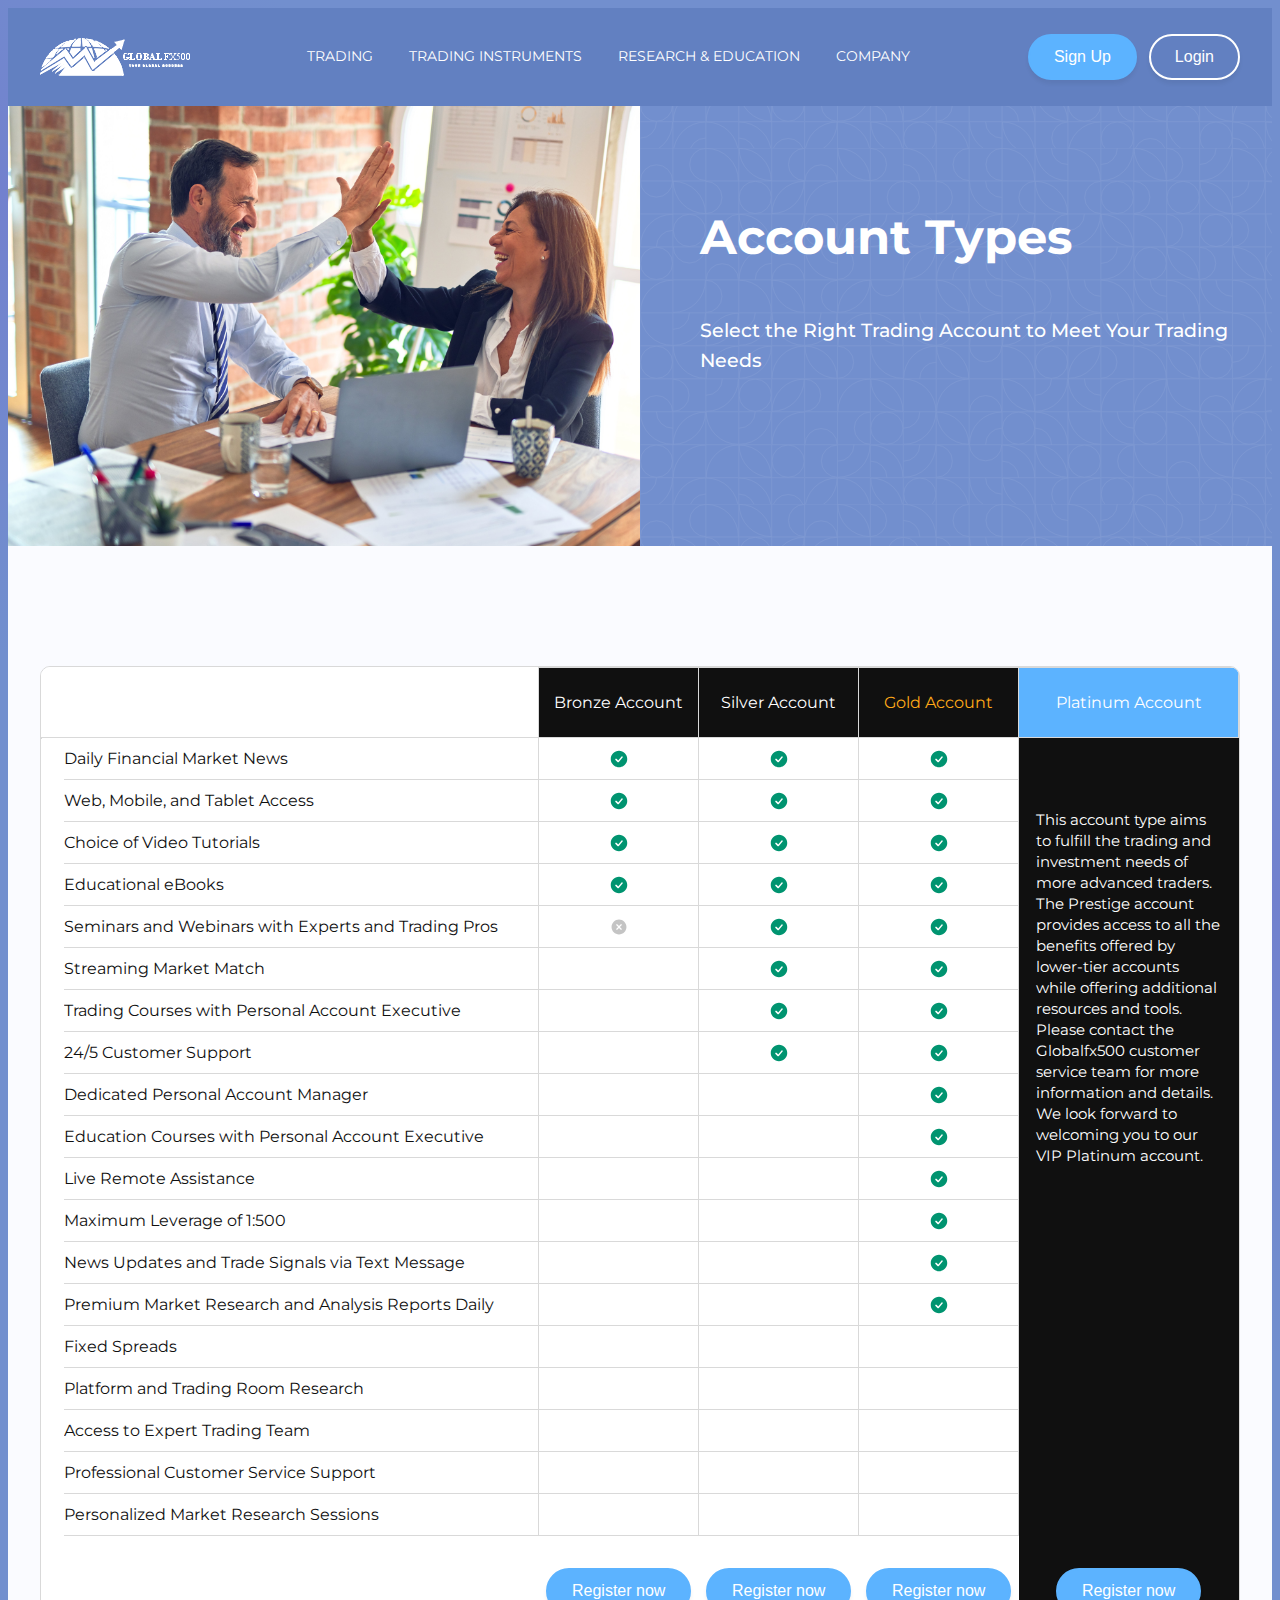
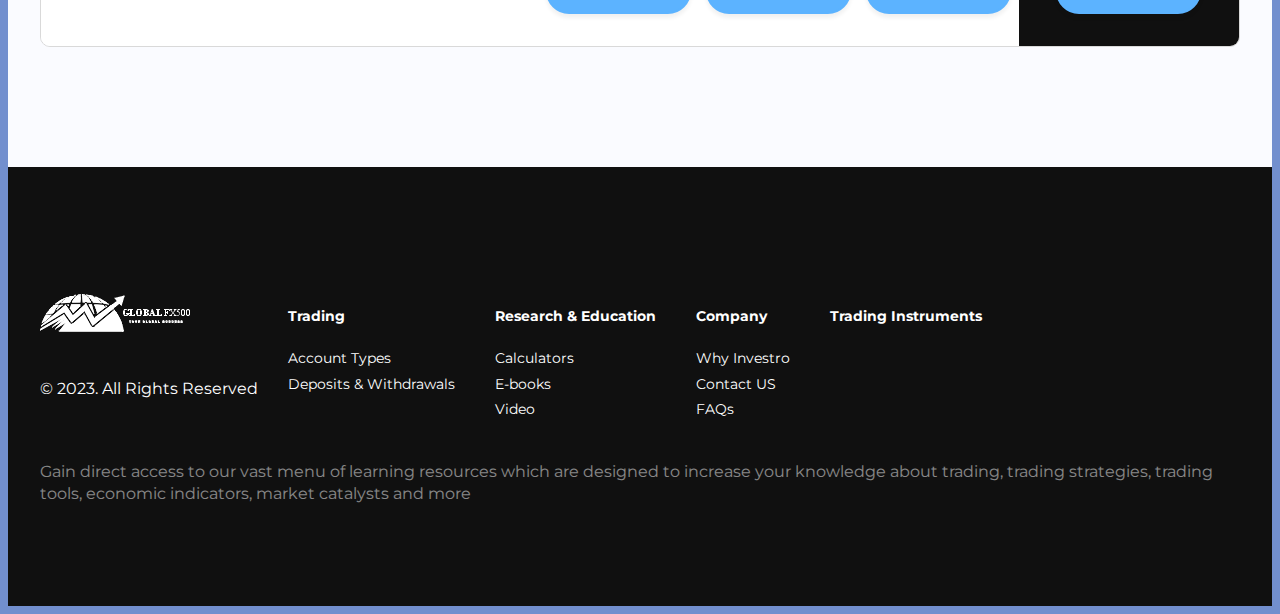
<file: pages/account-types.html>
<!DOCTYPE html>
<html lang="en">
  <head>
    <meta charset="UTF-8" />
    <meta http-equiv="X-UA-Compatible" content="IE=edge" />
    <meta name="viewport" content="width=device-width, initial-scale=1.0" />
    <link type="Image/x-icon" href="../img/fav-icon.png" rel="icon" />
    <!-- фавікон -->
    <link
      rel="stylesheet"
      href="https://cdnjs.cloudflare.com/ajax/libs/modern-normalize/1.1.0/modern-normalize.min.css"
      integrity="sha512-wpPYUAdjBVSE4KJnH1VR1HeZfpl1ub8YT/NKx4PuQ5NmX2tKuGu6U/JRp5y+Y8XG2tV+wKQpNHVUX03MfMFn9Q=="
      crossorigin="anonymous"
      referrerpolicy="no-referrer"
    />
    <link rel="preconnect" href="https://fonts.googleapis.com" />
    <link rel="preconnect" href="https://fonts.gstatic.com" crossorigin />
    <link
      href="https://fonts.googleapis.com/css2?family=Montserrat:wght@400;500;600;700;800&display=swap"
      rel="stylesheet"
    />
    <link
      rel="stylesheet"
      href="https://cdn.jsdelivr.net/npm/swiper@8/swiper-bundle.min.css"
    />
    <link rel="stylesheet" href="../css/main.min.css" />
    <title>Account Types</title>
  </head>

  <body>
    <header class="header header--page">
      <div class="header__container container">
        <div class="logo">
          <a href="../index.html" class="logo__link"
            ><img src="../img/logo.png" alt="logo"
          /></a>
        </div>
        <nav class="nav">
          <ul class="nav__list list">
            <li class="nav__item">
              <a href="./trading-platform.html" class="nav__link link"
                >TRADING</a
              >
            </li>
            <li class="nav__item">
              <a href="./trading-instruments-forex.html" class="nav__link link"
                >TRADING INSTRUMENTS</a
              >
            </li>
            <li class="nav__item">
              <a href="./trading-resources.html" class="nav__link link"
                >RESEARCH & EDUCATION</a
              >
            </li>
            <li class="nav__item">
              <a href="./about-us.html" class="nav__link link">COMPANY</a>
            </li>
          </ul>
        </nav>
        <div class="header__btn-wrp">
          <button class="header__btn btn btn__main">Sign Up</button>
          <button class="header__btn btn btn__secondary">Login</button>
        </div>
      </div>

      <div class="header-mob container">
        <div class="logo mob-logo">
          <a href="" class="logo__link"
            ><img src="../img/logo.png" alt="logo"
          /></a>
        </div>
        <button type="button" class="mob-menu__open-btn" data-menu-open>
          <svg class="mob-menu__icon" width="40" height="40">
            <use href="../img/icons.svg#icon-menu_open"></use>
          </svg>
        </button>
      </div>

      <div class="backdrop is-hidden" data-menu>
        <div class="mob-menu">
          <div class="container">
            <button type="button" class="mob-menu__close-btn" data-menu-close>
              <svg class="mob-menu__button-icon" width="40" height="40">
                <use href="../img/icons.svg#icon-menu_close"></use>
              </svg>
            </button>
            <nav class="mob-nav">
              <ul class="mob-nav__list list">
                <li class="mob-nav__item">
                  <a href="./trading-platform.html" class="mob-nav__link link"
                    >TRADING</a
                  >
                </li>
                <li class="mob-nav__item">
                  <a
                    href="./trading-instruments-forex.html"
                    class="mob-nav__link link"
                    >TRADING INSTRUMENTS</a
                  >
                </li>
                <li class="mob-nav__item">
                  <a href="./trading-resources.html" class="mob-nav__link link"
                    >RESEARCH & EDUCATION</a
                  >
                </li>
                <li class="mob-nav__item">
                  <a href="./about-us.html" class="mob-nav__link link"
                    >COMPANY</a
                  >
                </li>
              </ul>
            </nav>

            <div class="mob-header__btn-wrp">
              <button class="mob-header__btn btn btn__main">Sign Up</button>
              <button class="mob-header__btn btn btn__secondary">Login</button>
            </div>
          </div>
        </div>
      </div>
    </header>

    <main>
      <section class="banner banner--account">
        <div class="container banner__container">
          <div class="banner__text-content">
            <h1 class="banner__title">Account Types</h1>
            <p class="banner__text">
              Select the Right Trading Account to Meet Your Trading Needs
            </p>
          </div>
        </div>
      </section>

      <section class="table">
        <div class="container table__container">
          <div>
            <table>
              <tr>
                <td class="border-non"></td>
                <td class="table__acc-type lgscr">Bronze Account</td>
                <td class="table__acc-type lgscr">Silver Account</td>
                <td class="table__acc-type table__acc-type--gold lgscr">
                  Gold Account
                </td>
                <td class="table__acc-type table__acc-type--platinum lgscr">
                  Platinum Account
                </td>
                <td class="table__acc-type smscr">Bronze</td>
                <td class="table__acc-type smscr">Silver</td>
                <td class="table__acc-type table__acc-type--gold smscr">
                  Gold
                </td>
                <td class="table__acc-type table__acc-type--platinum smscr">
                  Platinum
                </td>
              </tr>
              <tr>
                <td class="cell-pad-l">Daily Financial Market News</td>
                <td class="cell-w-icon">
                  <img src="../img/checkGreen.svg" alt="yes" />
                </td>
                <td class="cell-w-icon">
                  <img src="../img/checkGreen.svg" alt="yes" />
                </td>
                <td class="cell-w-icon">
                  <img src="../img/checkGreen.svg" alt="yes" />
                </td>
                <td class="table__platinum-col border-non" rowspan="19">
                  This account type aims to fulfill the trading and investment
                  needs of more advanced traders. The Prestige account provides
                  access to all the benefits offered by lower-tier accounts
                  while offering additional resources and tools. Please contact
                  the Globalfx500 customer service team for more information and
                  details. We look forward to welcoming you to our VIP Platinum
                  account.
                </td>
              </tr>
              <tr>
                <td class="cell-pad-l">Web, Mobile, and Tablet Access</td>
                <td class="cell-w-icon">
                  <img src="../img/checkGreen.svg" alt="yes" />
                </td>
                <td class="cell-w-icon">
                  <img src="../img/checkGreen.svg" alt="yes" />
                </td>
                <td class="cell-w-icon">
                  <img src="../img/checkGreen.svg" alt="yes" />
                </td>
              </tr>
              <tr>
                <td class="cell-pad-l">Choice of Video Tutorials</td>
                <td class="cell-w-icon">
                  <img src="../img/checkGreen.svg" alt="yes" />
                </td>
                <td class="cell-w-icon">
                  <img src="../img/checkGreen.svg" alt="yes" />
                </td>
                <td class="cell-w-icon">
                  <img src="../img/checkGreen.svg" alt="yes" />
                </td>
              </tr>
              <tr>
                <td class="cell-pad-l">Educational eBooks</td>
                <td class="cell-w-icon">
                  <img src="../img/checkGreen.svg" alt="yes" />
                </td>
                <td class="cell-w-icon">
                  <img src="../img/checkGreen.svg" alt="yes" />
                </td>
                <td class="cell-w-icon">
                  <img src="../img/checkGreen.svg" alt="yes" />
                </td>
              </tr>
              <tr>
                <td class="cell-pad-l">
                  Seminars and Webinars with Experts and Trading Pros
                </td>
                <td class="cell-w-icon">
                  <img src="../img/closeGrey.svg" alt="no" />
                </td>
                <td class="cell-w-icon">
                  <img src="../img/checkGreen.svg" alt="yes" />
                </td>
                <td class="cell-w-icon">
                  <img src="../img/checkGreen.svg" alt="yes" />
                </td>
              </tr>
              <tr>
                <td class="cell-pad-l">Streaming Market Match</td>
                <td></td>
                <td class="cell-w-icon">
                  <img src="../img/checkGreen.svg" alt="yes" />
                </td>
                <td class="cell-w-icon">
                  <img src="../img/checkGreen.svg" alt="yes" />
                </td>
              </tr>
              <tr>
                <td class="cell-pad-l">
                  Trading Courses with Personal Account Executive
                </td>
                <td></td>
                <td class="cell-w-icon">
                  <img src="../img/checkGreen.svg" alt="yes" />
                </td>
                <td class="cell-w-icon">
                  <img src="../img/checkGreen.svg" alt="yes" />
                </td>
              </tr>
              <tr>
                <td class="cell-pad-l">24/5 Customer Support</td>
                <td></td>
                <td class="cell-w-icon">
                  <img src="../img/checkGreen.svg" alt="yes" />
                </td>
                <td class="cell-w-icon">
                  <img src="../img/checkGreen.svg" alt="yes" />
                </td>
              </tr>
              <tr>
                <td class="cell-pad-l">Dedicated Personal Account Manager</td>
                <td></td>
                <td></td>
                <td class="cell-w-icon">
                  <img src="../img/checkGreen.svg" alt="yes" />
                </td>
              </tr>
              <tr>
                <td class="cell-pad-l">
                  Education Courses with Personal Account Executive
                </td>
                <td></td>
                <td></td>
                <td class="cell-w-icon">
                  <img src="../img/checkGreen.svg" alt="yes" />
                </td>
              </tr>
              <tr>
                <td class="cell-pad-l">Live Remote Assistance</td>
                <td></td>
                <td></td>
                <td class="cell-w-icon">
                  <img src="../img/checkGreen.svg" alt="yes" />
                </td>
              </tr>
              <tr>
                <td class="cell-pad-l">Maximum Leverage of 1:500</td>
                <td></td>
                <td></td>
                <td class="cell-w-icon">
                  <img src="../img/checkGreen.svg" alt="yes" />
                </td>
              </tr>
              <tr>
                <td class="cell-pad-l">
                  News Updates and Trade Signals via Text Message
                </td>
                <td></td>
                <td></td>
                <td class="cell-w-icon">
                  <img src="../img/checkGreen.svg" alt="yes" />
                </td>
              </tr>
              <tr>
                <td class="cell-pad-l">
                  Premium Market Research and Analysis Reports Daily
                </td>
                <td></td>
                <td></td>
                <td class="cell-w-icon">
                  <img src="../img/checkGreen.svg" alt="yes" />
                </td>
              </tr>
              <tr>
                <td class="cell-pad-l">Fixed Spreads</td>
                <td></td>
                <td></td>
                <td></td>
              </tr>
              <tr>
                <td class="cell-pad-l">Platform and Trading Room Research</td>
                <td></td>
                <td></td>
                <td></td>
              </tr>
              <tr>
                <td class="cell-pad-l">Access to Expert Trading Team</td>
                <td></td>
                <td></td>
                <td></td>
              </tr>
              <tr>
                <td class="cell-pad-l">
                  Professional Customer Service Support
                </td>
                <td></td>
                <td></td>
                <td></td>
              </tr>
              <tr>
                <td class="cell-pad-l">
                  Personalized Market Research Sessions
                </td>
                <td></td>
                <td></td>
                <td></td>
              </tr>
              <tr class="lgscrR">
                <td class="border-non"></td>
                <td class="border-non">
                  <button
                    class="btn btn__main center"
                    type="button"
                    aria-label="register"
                  >
                    Register now
                  </button>
                </td>
                <td class="border-non">
                  <button
                    class="btn btn__main center"
                    type="button"
                    aria-label="register"
                  >
                    Register now
                  </button>
                </td>
                <td class="border-non">
                  <button
                    class="btn btn__main center"
                    type="button"
                    aria-label="register"
                  >
                    Register now
                  </button>
                </td>
                <td class="border-non black">
                  <button
                    class="btn btn__main center"
                    type="button"
                    aria-label="register"
                  >
                    Register now
                  </button>
                </td>
              </tr>
            </table>
          </div>
          <button
            class="btn btn__main center smscr"
            type="button"
            aria-label="register"
          >
            Register now
          </button>
        </div>
      </section>
    </main>

    <footer class="footer">
      <div class="container footer__container">
        <div class="footer__wrp">
          <div class="logo-wrap">
            <img src="../img/logo.png" alt="logo" />
            <p class="privacy-text">© 2023. All Rights Reserved</p>
          </div>

          <nav class="footer__menu">
            <ul class="footer__menu-list footer__item list">
              <li class="footer__menu-item">
                <a
                  href="./trading-platform.html"
                  class="link footer__link footer__menu-item--title"
                  >Trading</a
                >
              </li>
              <li class="footer__menu-item">
                <a href="./account-types.html" class="link footer__link"
                  >Account Types</a
                >
              </li>
              <li class="footer__menu-item">
                <a href="./deposits.html" class="link footer__link"
                  >Deposits & Withdrawals</a
                >
              </li>
            </ul>

            <ul class="footer__menu-list footer__item list">
              <li class="footer__menu-item">
                <a
                  href="./trading-platform.html"
                  class="link footer__link footer__menu-item--title"
                  >Research & Education</a
                >
              </li>
              <li class="footer__menu-item">
                <a
                  href="./trading-resources-calculator.html"
                  class="link footer__link"
                  >Calculators</a
                >
              </li>
              <li class="footer__menu-item">
                <a href="./trading-resources.html" class="link footer__link"
                  >E-books</a
                >
              </li>
              <li class="footer__menu-item">
                <a href="./trading-platform.html" class="link footer__link"
                  >Video</a
                >
              </li>
            </ul>

            <ul class="footer__menu-list footer__item list">
              <li class="footer__menu-item">
                <a
                  href="./about-us.html"
                  class="link footer__link footer__menu-item--title"
                  >Company</a
                >
              </li>
              <li class="footer__menu-item">
                <a
                  href="./trading-instruments-forex.html"
                  class="link footer__link"
                  >Why Investro</a
                >
              </li>
              <li class="footer__menu-item">
                <a href="./contact-us.html" class="link footer__link"
                  >Contact US</a
                >
              </li>
              <li class="footer__menu-item">
                <a href="./faq.html" class="link footer__link">FAQs</a>
              </li>
            </ul>

            <ul class="footer__menu-list footer__item list">
              <li class="footer__menu-item">
                <a href="" class="link footer__link footer__menu-item--title"
                  >Trading Instruments</a
                >
              </li>
            </ul>
          </nav>
        </div>
        <p class="footer-txt">
          Gain direct access to our vast menu of learning resources which are
          designed to increase your knowledge about trading, trading strategies,
          trading tools, economic indicators, market catalysts and more
        </p>
      </div>
    </footer>

    <script src="../js/menu.js"></script>
  </body>
</html>
</file>
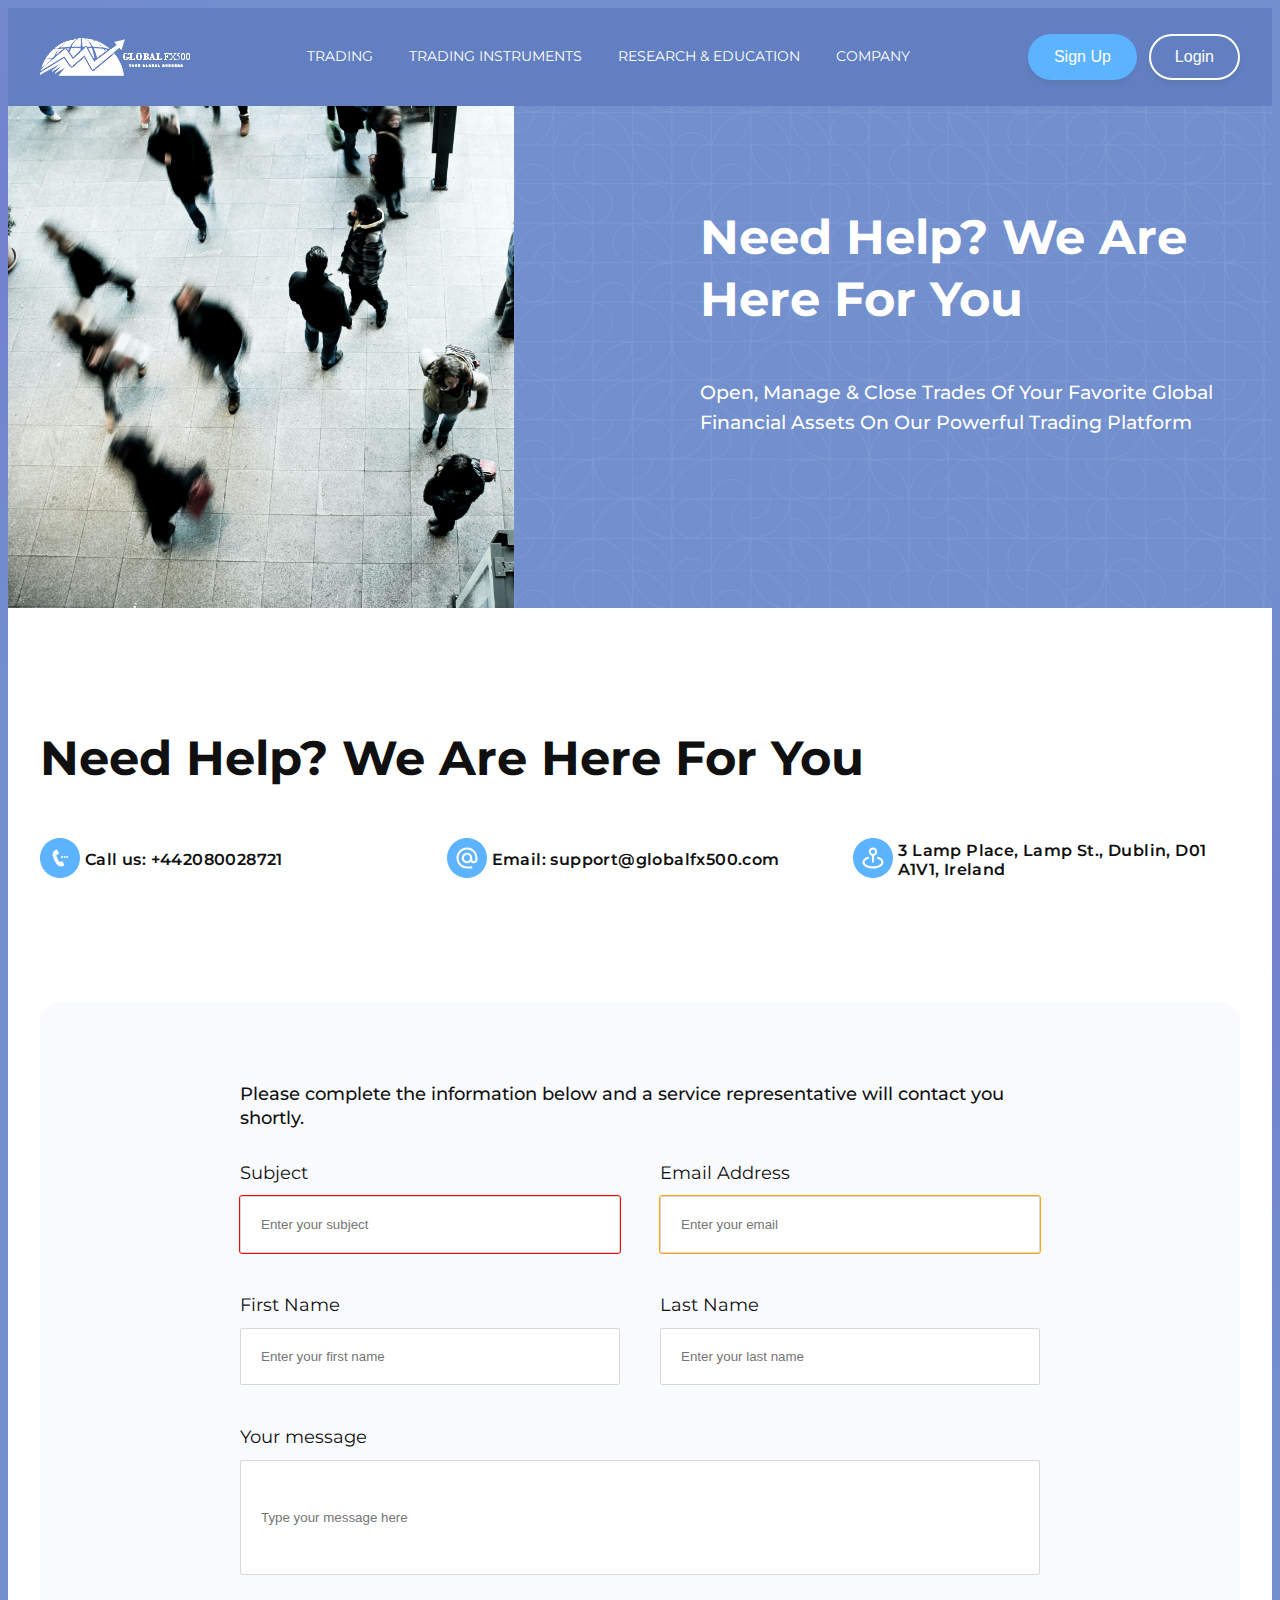
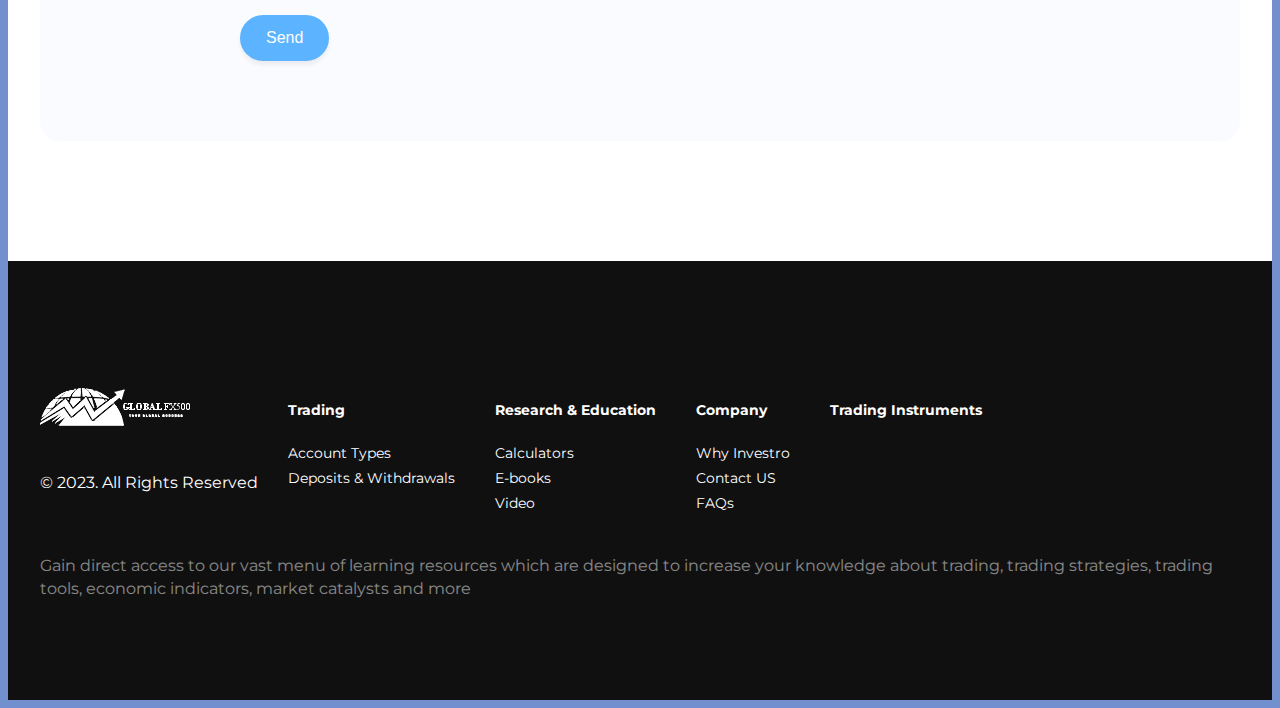
<file: pages/contact-us.html>
<!DOCTYPE html>
<html lang="en">
  <head>
    <meta charset="UTF-8">
    <meta http-equiv="X-UA-Compatible" content="IE=edge">
    <meta name="viewport" content="width=device-width, initial-scale=1.0">
    <link type="Image/x-icon" href="../img/fav-icon.png" rel="icon">
    <!-- фавікон -->
    <link
      rel="stylesheet"
      href="https://cdnjs.cloudflare.com/ajax/libs/modern-normalize/1.1.0/modern-normalize.min.css"
      integrity="sha512-wpPYUAdjBVSE4KJnH1VR1HeZfpl1ub8YT/NKx4PuQ5NmX2tKuGu6U/JRp5y+Y8XG2tV+wKQpNHVUX03MfMFn9Q=="
      crossorigin="anonymous"
      referrerpolicy="no-referrer"
    >
    <link rel="preconnect" href="https://fonts.googleapis.com" >
    <link rel="preconnect" href="https://fonts.gstatic.com" crossorigin>
    <link
      href="https://fonts.googleapis.com/css2?family=Montserrat:wght@400;500;600;700;800&display=swap"
      rel="stylesheet"
    >
    <link
      rel="stylesheet"
      href="https://cdn.jsdelivr.net/npm/swiper@8/swiper-bundle.min.css"
    >
    <link rel="stylesheet" href="../css/main.min.css">
    <title>Contact us</title>
  </head>

  <body>
    <header class="header header--page">
      <div class="header__container container">
        <div class="logo">
          <a href="../index.html" class="logo__link"
            ><img src="../img/logo.png" alt="logo"
          ></a>
        </div>
        <nav class="nav">
          <ul class="nav__list list">
            <li class="nav__item">
              <a href="./trading-platform.html" class="nav__link link">TRADING</a>
            </li>
            <li class="nav__item">
              <a href="./trading-instruments-forex.html" class="nav__link link">TRADING INSTRUMENTS</a>
            </li>
            <li class="nav__item">
              <a href="./trading-resources.html" class="nav__link link">RESEARCH & EDUCATION</a>
            </li>
            <li class="nav__item">
              <a href="./about-us.html" class="nav__link link">COMPANY</a>
            </li>
          </ul>
        </nav>
        <div class="header__btn-wrp">
          <button class="header__btn btn btn__main">Sign Up</button>
          <button class="header__btn btn btn__secondary">Login</button>
        </div>
      </div>

      <div class="header-mob container">
        <div class="logo mob-logo">
          <a href="" class="logo__link"
            ><img src="../img/logo.png" alt="logo"
          ></a>
        </div>
        <button type="button" class="mob-menu__open-btn" data-menu-open>
          <svg class="mob-menu__icon" width="40" height="40">
            <use href="../img/icons.svg#icon-menu_open"></use>
          </svg>
        </button>
      </div>

      <div class="backdrop is-hidden" data-menu>
        <div class="mob-menu">
          <div class="container">
            <button type="button" class="mob-menu__close-btn" data-menu-close>
              <svg class="mob-menu__button-icon" width="40" height="40">
                <use href="../img/icons.svg#icon-menu_close"></use>
              </svg>
            </button>
            <nav class="mob-nav">
              <ul class="mob-nav__list list">
                <li class="mob-nav__item">
                  <a href="./trading-platform.html" class="mob-nav__link link">TRADING</a>
                </li>
                <li class="mob-nav__item">
                  <a href="./trading-instruments-forex.html" class="mob-nav__link link">TRADING INSTRUMENTS</a>
                </li>
                <li class="mob-nav__item">
                  <a href="./trading-resources.html" class="mob-nav__link link">RESEARCH & EDUCATION</a>
                </li>
                <li class="mob-nav__item">
                  <a href="./about-us.html" class="mob-nav__link link">COMPANY</a>
                </li>
              </ul>
            </nav>

            <div class="mob-header__btn-wrp">
              <button class="mob-header__btn btn btn__main">Sign Up</button>
              <button class="mob-header__btn btn btn__secondary">Login</button>
            </div>
          </div>
        </div>
      </div>
    </header>


    <main>
      <section class="banner banner--contact-us">
        <div class="container banner__container">
          <div class="banner__text-content">
            <h1 class="banner__title">Need Help? We Are Here For You</h1>
            <p class="banner__text">
              Open, Manage & Close Trades Of Your Favorite Global Financial Assets On Our Powerful Trading Platform
            </p>
          </div>
        </div>
      </section>

      <section class="contact-us">
        <div class="container ">
          <h2 class="title-48">
            Need Help? We Are Here For You
          </h2>
          <address>
            <ul class="address-list list">
              <li class="address-item">
                <a href="tell:+442080028721" class="link">
                  <svg class="item__icon" width="40" height="40">
                    <use href="../img/icons.svg#icon-phone"></use>
                  </svg>
                </a>
                Call us: +442080028721
              </li>

              <li class="address-item">
                <a href="mail-to:support@globalfx500.com" class="link">
                  <svg class="item__icon" width="40" height="40">
                    <use href="../img/icons.svg#icon-email"></use>
                  </svg>
                </a>
                Email: support@globalfx500.com
              </li>

              <li class="address-item">
                <a href="tell:+442080028721" class="link">
                  <svg class="item__icon" width="40" height="40">
                    <use href="../img/icons.svg#icon-location"></use>
                  </svg>
                </a>
                3 Lamp Place, Lamp St., Dublin, D01 A1V1, Ireland
              </li>
            </ul>
          </address>

          <div class="form-container">
            <form class="form">
              <p class="text-18 form-text">Please complete the information below and a service representative will contact you shortly. 
              </p>
              <div class="form-wrp">
                <div class="input-wrap">
                  <label class="label" for="subject">Subject</label>
                <input class="input  input-error" type="text" id="subject" name="subject" placeholder="Enter your subject">
                </div>
                
                <div class="input-wrap">
                  <label class="label" for="email">Email Address</label>
                <input class="input input-warning" type="email" id="email" name="email" placeholder="Enter your email">
                </div>
                
                <div class="input-wrap">
                  <label class="label" for="firstName">First Name</label>
                <input class="input" type="text" id="firstName" name="firstName" placeholder="Enter your first name">
                </div>
                
                <div class="input-wrap">
                  <label class="label" for="lastName">Last Name</label>
                <input class="input" type="text" id="lastName" name="lastName" placeholder="Enter your last name">
                </div>
                
                <div class="input-wrap"><label class="label" for="message">Your message</label>
                  <input class="input" type="text" id="message" name="message" placeholder="Type your message here"></div>
                
              </div>

        
              <button type="submit" class="btn btn__main form-btn">Send</button>
            </form>
          </div>
        </div>
        
      </section>
        
    </main>

    <footer class="footer">
      <div class="container footer__container">
        <div class="footer__wrp">
          <div class="logo-wrap">
            <img src="../img/logo.png" alt="logo">
            <p class="privacy-text">© 2023. All Rights Reserved</p>
          </div>
  
          <nav class="footer__menu">
  
            <ul class="footer__menu-list footer__item list">
              <li class="footer__menu-item"><a href="./trading-platform.html" class="link footer__link  footer__menu-item--title">Trading</a></li>
              <li class="footer__menu-item"><a href="./account-types.html" class="link footer__link">Account Types</a></li>
              <li class="footer__menu-item"><a href="./deposits.html" class="link footer__link">Deposits & Withdrawals</a></li>
            </ul>

            <ul class="footer__menu-list footer__item list">
              <li class="footer__menu-item"><a href="./trading-platform.html" class="link footer__link footer__menu-item--title">Research & Education</a></li>
              <li class="footer__menu-item"><a href="./trading-resources-calculator.html" class="link footer__link">Calculators</a></li>
              <li class="footer__menu-item"><a href="./trading-resources.html" class="link footer__link">E-books</a></li>
              <li class="footer__menu-item"><a href="./trading-platform.html" class="link footer__link">Video</a></li>

            </ul>

            <ul class="footer__menu-list footer__item list">
              <li class="footer__menu-item"><a href="./about-us.html" class="link footer__link  footer__menu-item--title">Company</a></li>
              <li class="footer__menu-item"><a href="./trading-instruments-forex.html" class="link footer__link">Why Investro</a></li>
              <li class="footer__menu-item"><a href="./contact-us.html" class="link footer__link">Contact US</a></li>
              <li class="footer__menu-item"><a href="./faq.html" class="link footer__link">FAQs</a></li>
            </ul>

            <ul class="footer__menu-list footer__item list">
              <li class="footer__menu-item"><a href="" class="link footer__link  footer__menu-item--title">Trading Instruments</a></li>
            </ul>

          </nav>
          
        </div>
        <p class="footer-txt">Gain direct access to our vast menu of learning resources which are designed to increase your knowledge about trading, trading strategies, trading tools, economic indicators, market catalysts and more</p>
      </div>
    </footer>

    <script src="../js/menu.js"></script>
  </body>
</html>
</file>
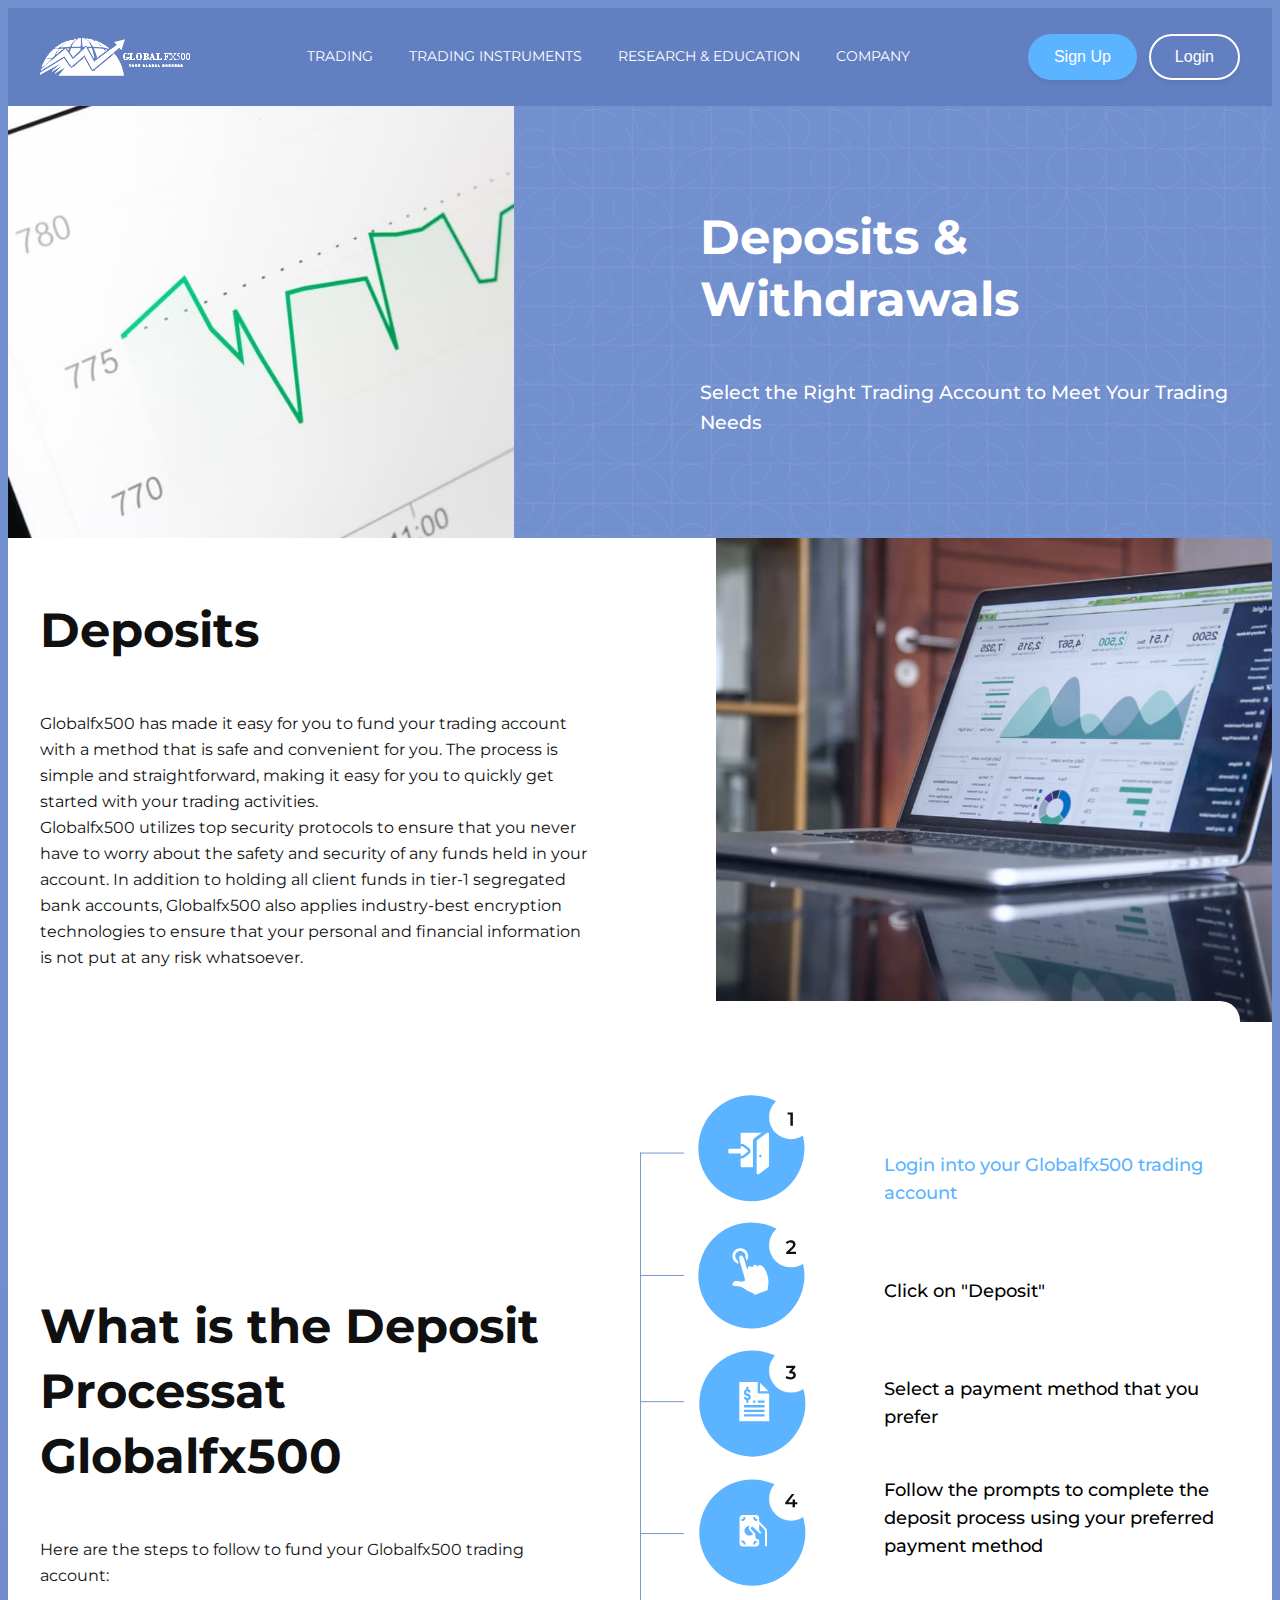
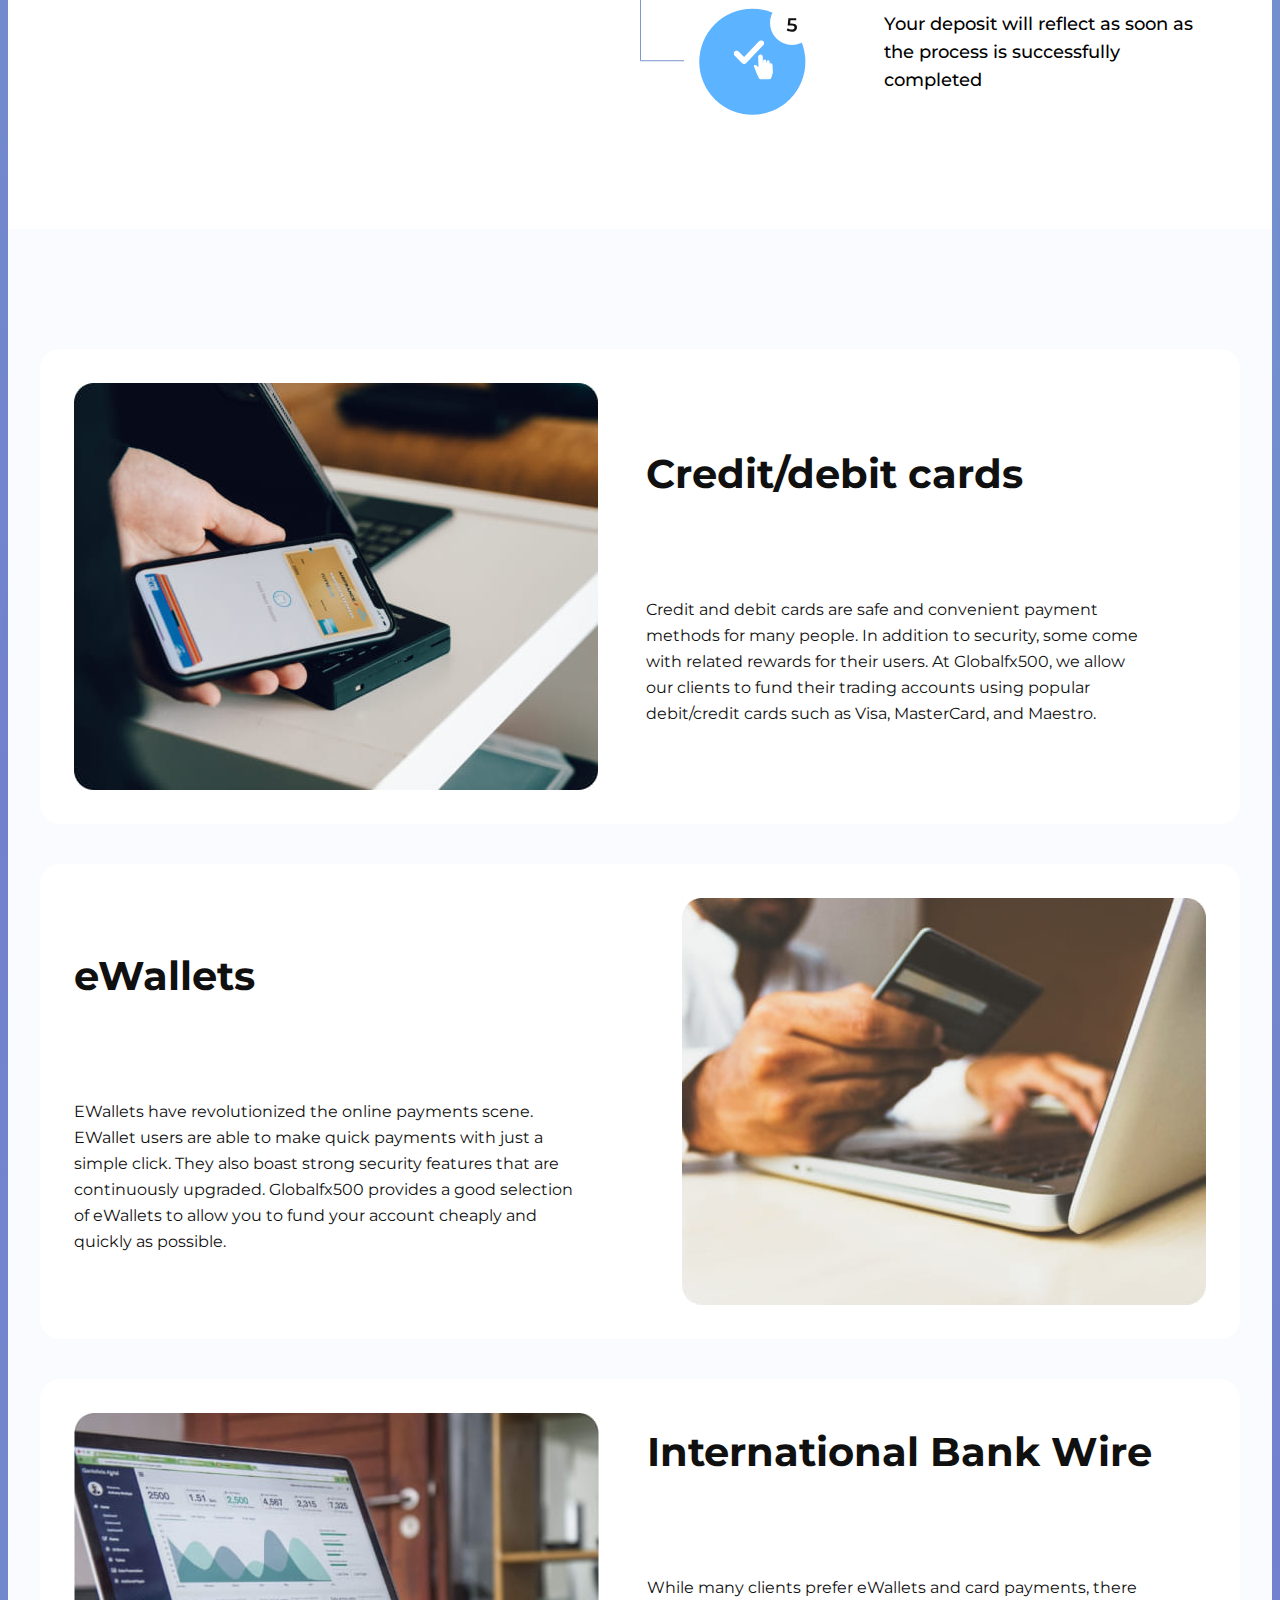
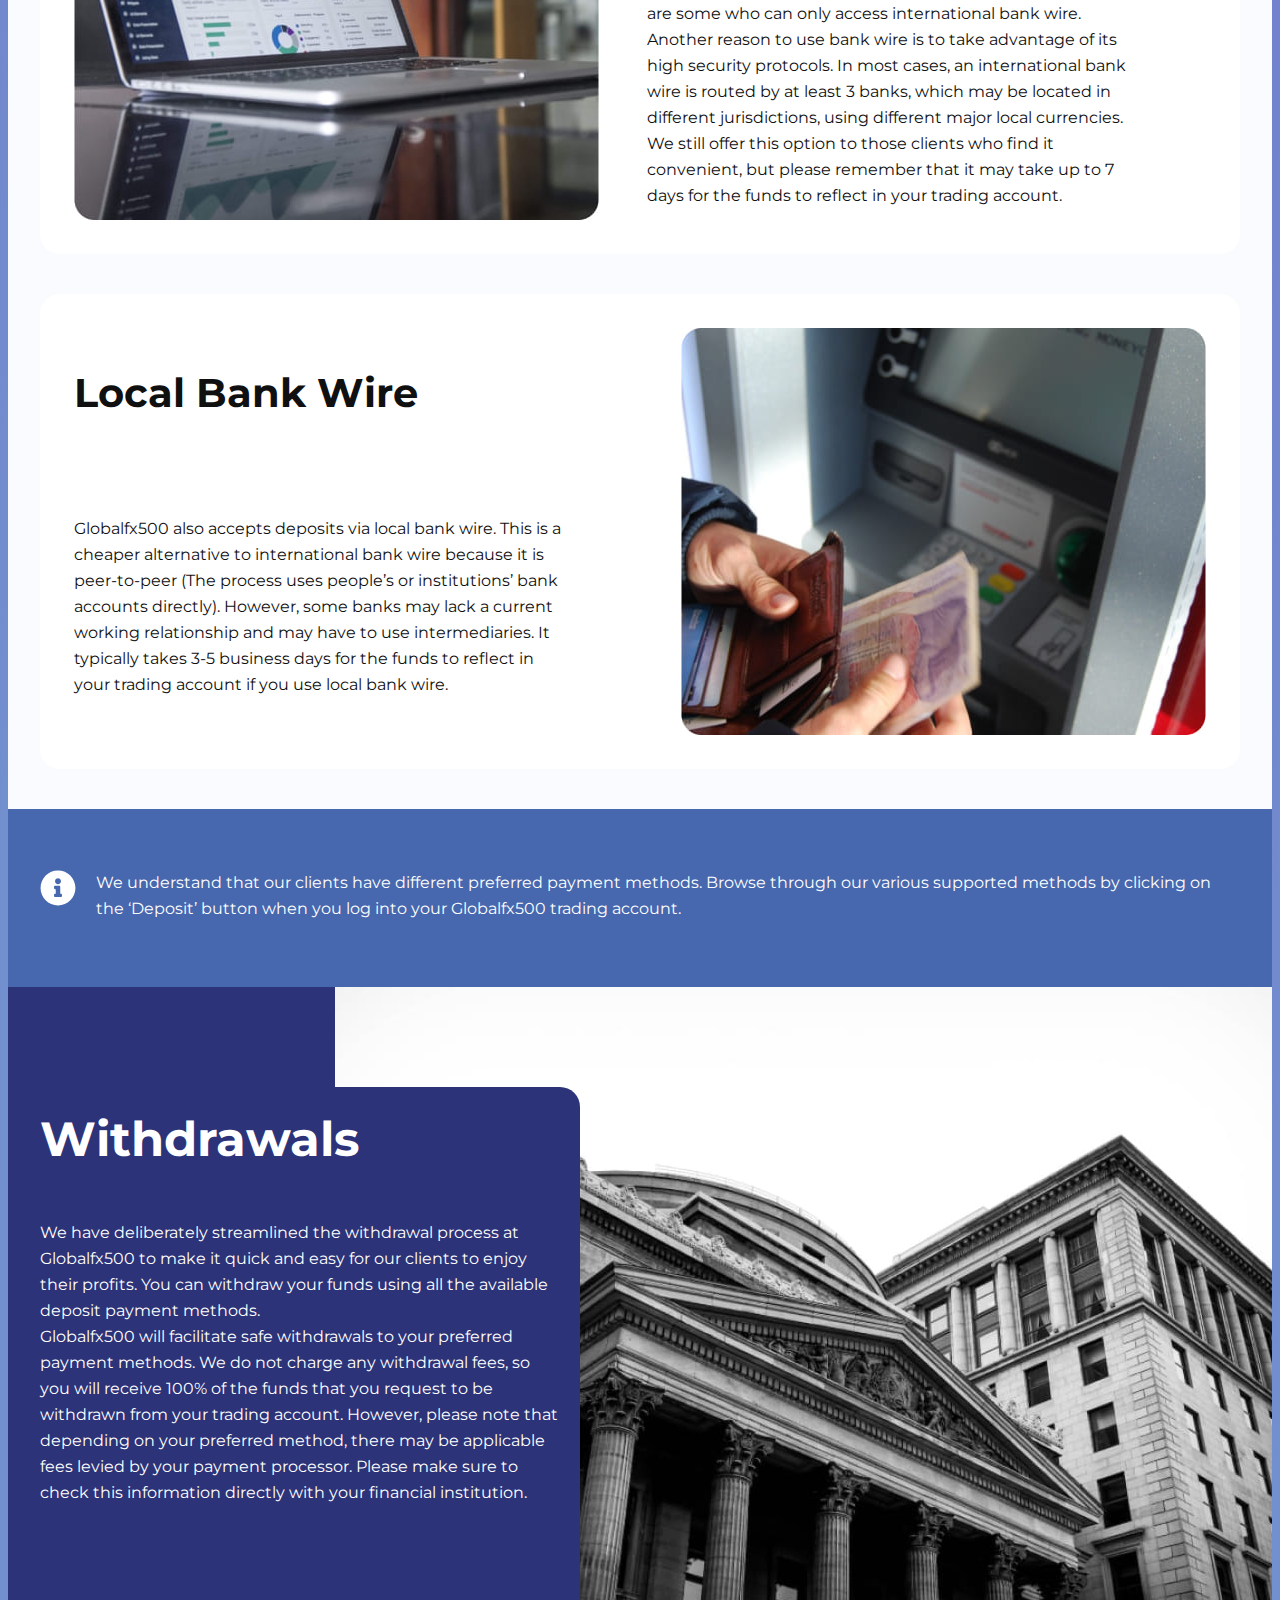
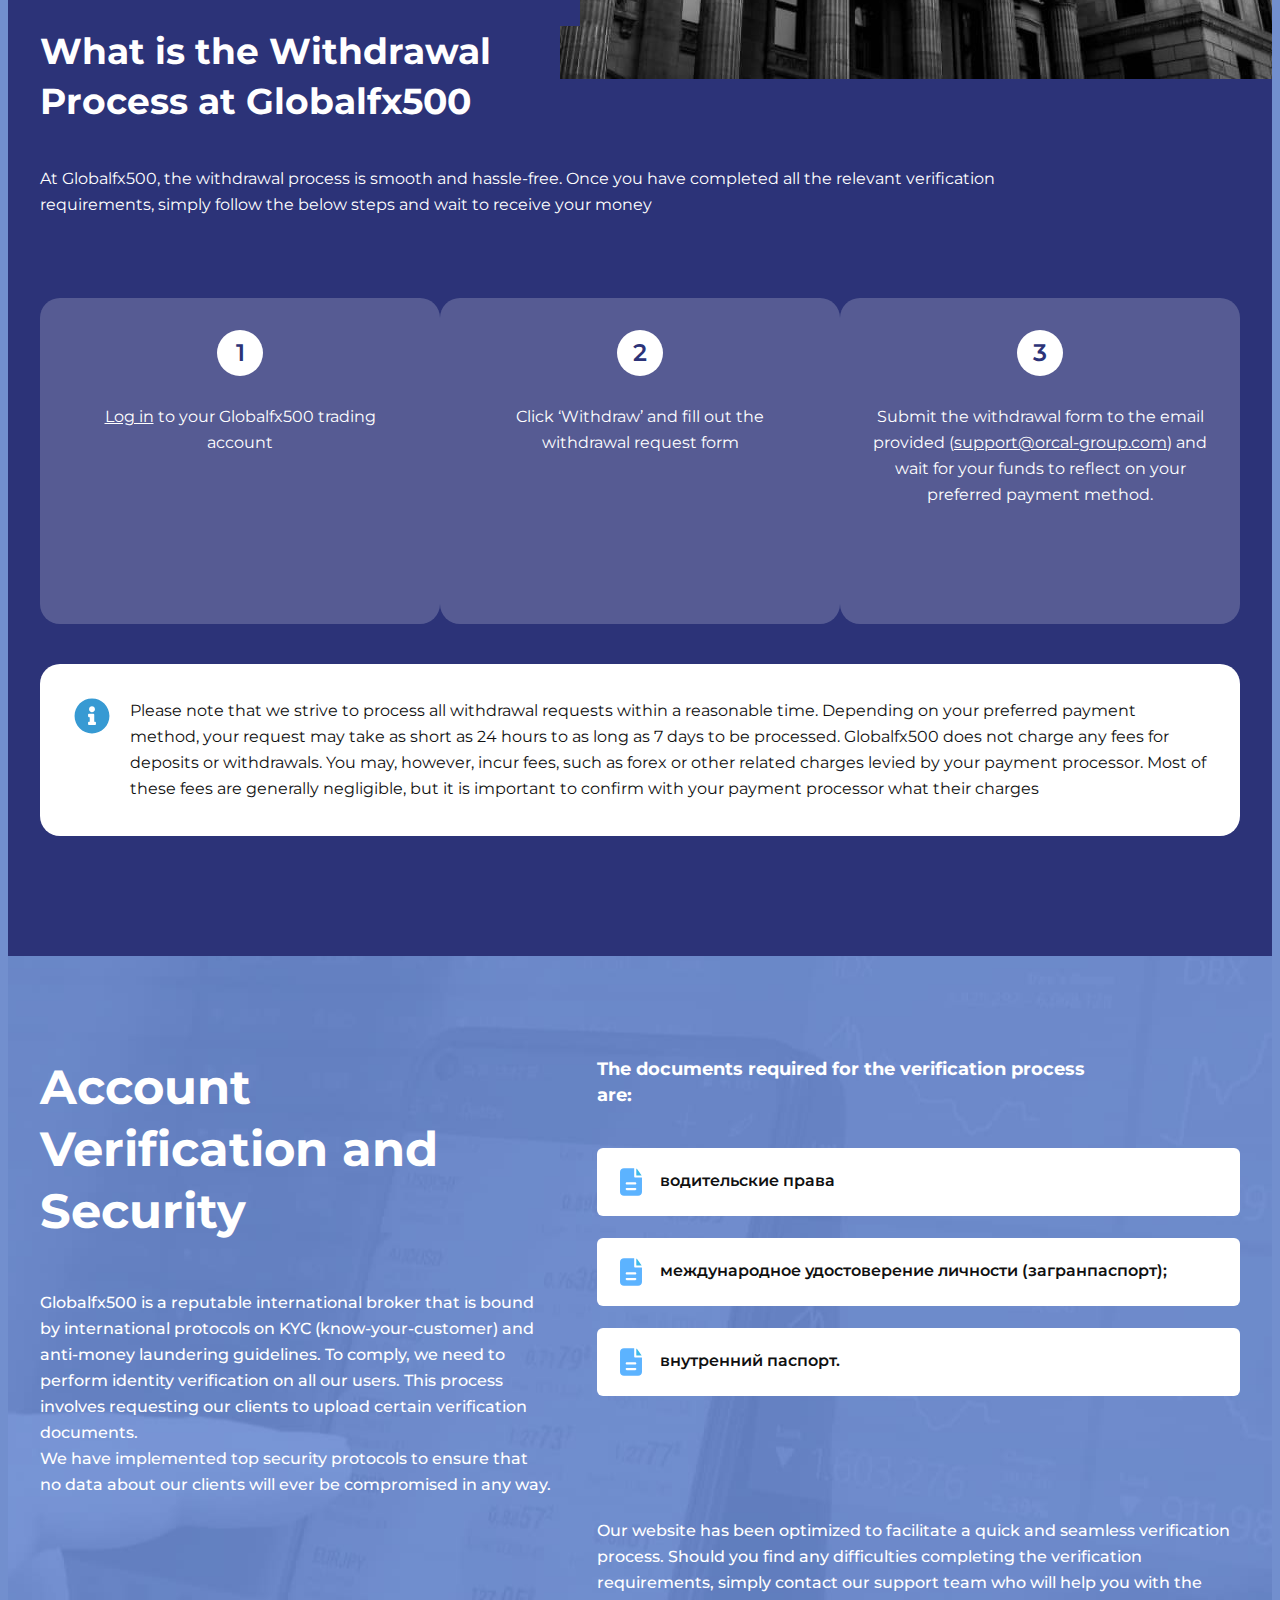
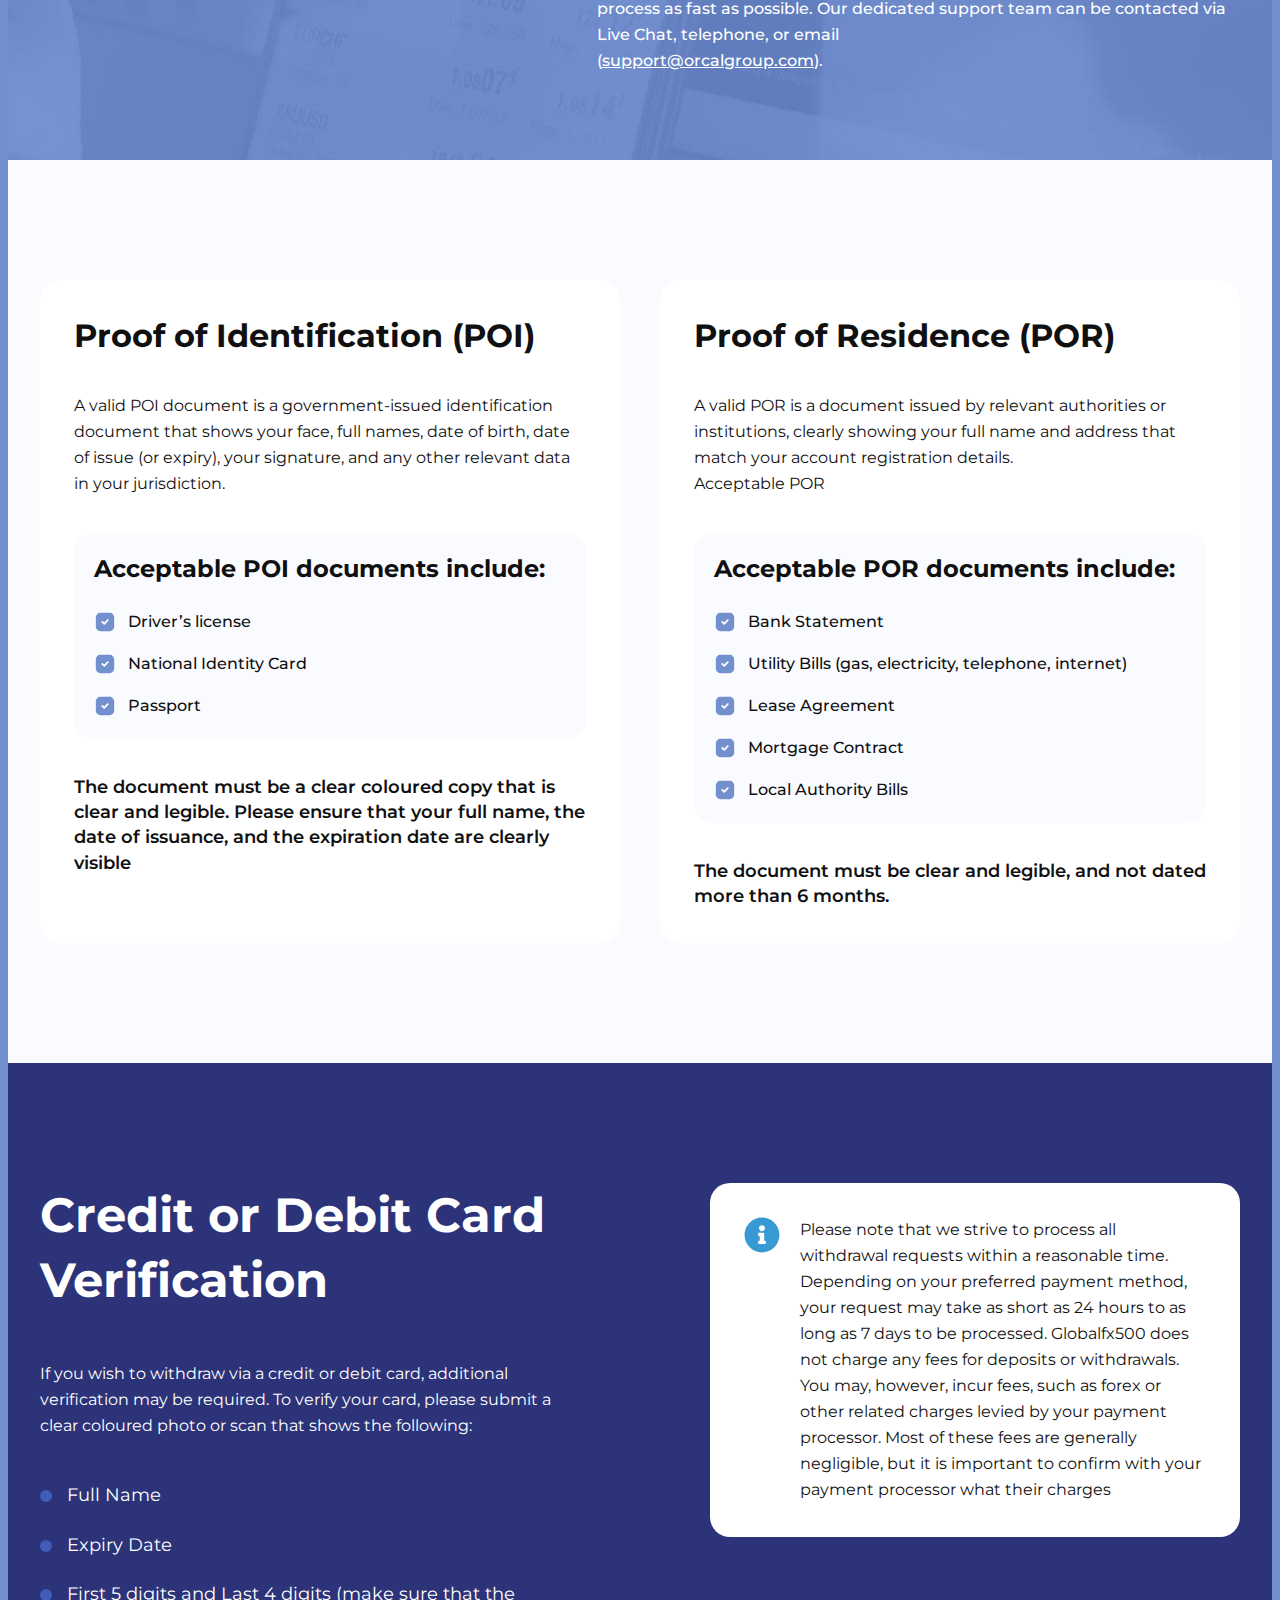
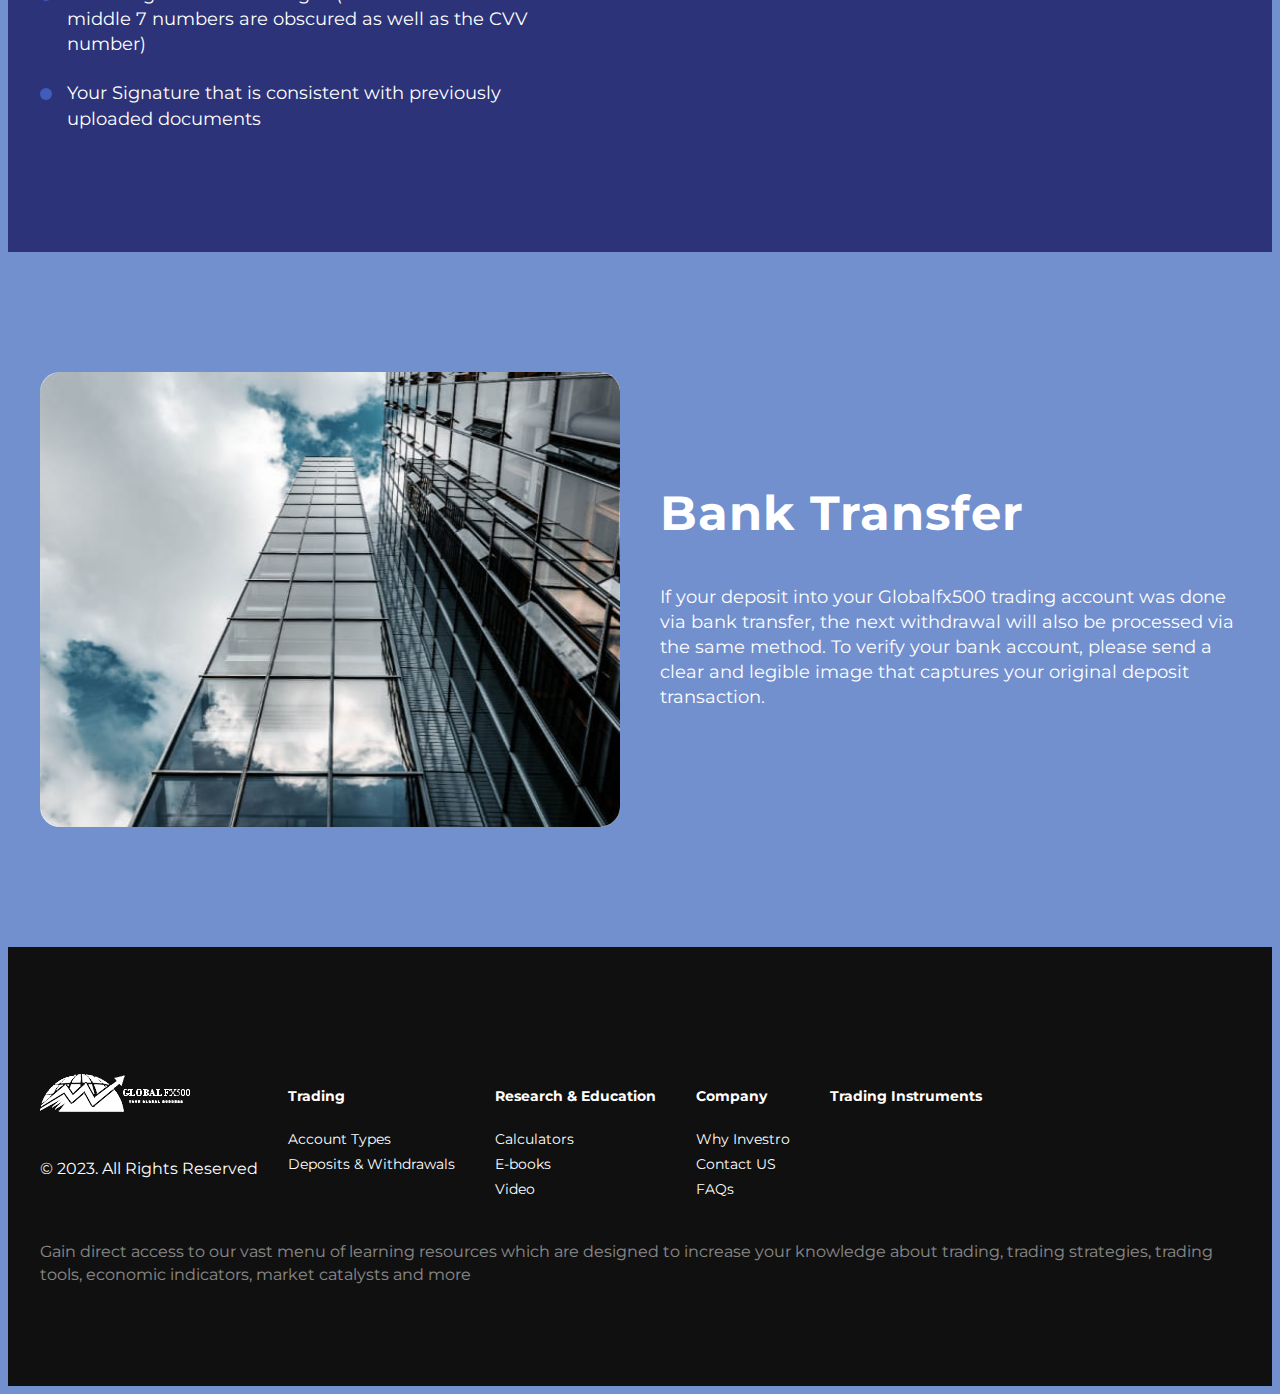
<file: pages/deposits.html>
<!DOCTYPE html>
<html lang="en">
  <head>
    <meta charset="UTF-8" >
    <meta http-equiv="X-UA-Compatible" content="IE=edge" >
    <meta name="viewport" content="width=device-width, initial-scale=1.0" >
    <link type="Image/x-icon" href="../img/fav-icon.png" rel="icon" >
    <!-- фавікон -->
    <link
      rel="stylesheet"
      href="https://cdnjs.cloudflare.com/ajax/libs/modern-normalize/1.1.0/modern-normalize.min.css"
      integrity="sha512-wpPYUAdjBVSE4KJnH1VR1HeZfpl1ub8YT/NKx4PuQ5NmX2tKuGu6U/JRp5y+Y8XG2tV+wKQpNHVUX03MfMFn9Q=="
      crossorigin="anonymous"
      referrerpolicy="no-referrer"
    >
    <link rel="preconnect" href="https://fonts.googleapis.com" >
    <link rel="preconnect" href="https://fonts.gstatic.com" crossorigin >
    <link
      href="https://fonts.googleapis.com/css2?family=Montserrat:wght@400;500;600;700;800&display=swap"
      rel="stylesheet"
    >
    <link
      rel="stylesheet"
      href="https://cdn.jsdelivr.net/npm/swiper@8/swiper-bundle.min.css"
    >
    <link rel="stylesheet" href="../css/main.min.css" >
    <title>Deposits & Withdrawals</title>
  </head>
  <body>
    <header class="header header--page">
      <div class="header__container container">
        <div class="logo">
          <a href="../index.html" class="logo__link"
            ><img src="../img/logo.png" alt="logo"
          ></a>
        </div>
        <nav class="nav">
          <ul class="nav__list list">
            <li class="nav__item">
              <a href="./trading-platform.html" class="nav__link link">TRADING</a>
            </li>
            <li class="nav__item">
              <a href="./trading-instruments-forex.html" class="nav__link link">TRADING INSTRUMENTS</a>
            </li>
            <li class="nav__item">
              <a href="./trading-resources.html" class="nav__link link">RESEARCH & EDUCATION</a>
            </li>
            <li class="nav__item">
              <a href="./about-us.html" class="nav__link link">COMPANY</a>
            </li>
          </ul>
        </nav>
        <div class="header__btn-wrp">
          <button class="header__btn btn btn__main">Sign Up</button>
          <button class="header__btn btn btn__secondary">Login</button>
        </div>
      </div>

      <div class="header-mob container">
        <div class="logo mob-logo">
          <a href="" class="logo__link"
            ><img src="../img/logo.png" alt="logo"
          ></a>
        </div>
        <button type="button" class="mob-menu__open-btn" data-menu-open>
          <svg class="mob-menu__icon" width="40" height="40">
            <use href="../img/icons.svg#icon-menu_open"></use>
          </svg>
        </button>
      </div>

      <div class="backdrop is-hidden" data-menu>
        <div class="mob-menu">
          <div class="container">
            <button type="button" class="mob-menu__close-btn" data-menu-close>
              <svg class="mob-menu__button-icon" width="40" height="40">
                <use href="../img/icons.svg#icon-menu_close"></use>
              </svg>
            </button>
            <nav class="mob-nav">
              <ul class="mob-nav__list list">
                <li class="mob-nav__item">
                  <a href="./trading-platform.html" class="mob-nav__link link">TRADING</a>
                </li>
                <li class="mob-nav__item">
                  <a href="./trading-instruments-forex.html" class="mob-nav__link link">TRADING INSTRUMENTS</a>
                </li>
                <li class="mob-nav__item">
                  <a href="./trading-resources.html" class="mob-nav__link link">RESEARCH & EDUCATION</a>
                </li>
                <li class="mob-nav__item">
                  <a href="./about-us.html" class="mob-nav__link link">COMPANY</a>
                </li>
              </ul>
            </nav>

            <div class="mob-header__btn-wrp">
              <button class="mob-header__btn btn btn__main">Sign Up</button>
              <button class="mob-header__btn btn btn__secondary">Login</button>
            </div>
          </div>
        </div>
      </div>
    </header>
    <main>
      <section class="banner banner--deposits deposits__hero">
        <div class="container banner__container">
          <div class="banner__text-content">
            <h1 class="banner__title">Deposits & Withdrawals</h1>
            <p class="banner__text">
              Select the Right Trading Account to Meet Your Trading Needs
            </p>
          </div>
        </div>
      </section>
      <section class="description-deposits">
        <div class="description-deposits__wrap">
          <div class="container description-deposits__container">
            <div class="description-deposits__wrap-left">
              <div class="description-deposits__text-wrap">
                <h2 class="description-deposits__title">Deposits</h2>
                <div class="desctiption-img">
                  <img src="../img/deposDescr.jpeg" alt="laptop">
                </div>
                <p class="description-deposits__text">
                  Globalfx500 has made it easy for you to fund your trading
                  account with a method that is safe and convenient for you. The
                  process is simple and straightforward, making it easy for you
                  to quickly get started with your trading activities. <br >
                  Globalfx500 utilizes top security protocols to ensure that you
                  never have to worry about the safety and security of any funds
                  held in your account. In addition to holding all client funds
                  in tier-1 segregated bank accounts, Globalfx500 also applies
                  industry-best encryption technologies to ensure that your
                  personal and financial information is not put at any risk
                  whatsoever.
                </p>
              </div>
              <div class="description-deposits__text-wrap">
                <h2 class="description-deposits__title">
                  What is the Deposit Processat Globalfx500
                </h2>
                <p class="description-deposits__text">
                  Here are the steps to follow to fund your Globalfx500 trading
                  account:
                </p>
              </div>
            </div>
            <div class="description-deposits__wrap-right">
              <img src="../img/icons-descr-depos.svg" alt="icons" >
              <ul class="description-deposits__list">
                <li class="item-1 deposits-item">
                  <a class="link deposits-link" href="#">Login into your Globalfx500 trading account</a>
                </li>
                <li class="item-2 deposits-item">Click on "Deposit"</li>
                <li class="item-3 deposits-item">Select a payment method that you prefer</li>
                <li class="item-4 deposits-item">
                  Follow the prompts to complete the deposit process using your
                  preferred payment method
                </li>
                <li class="item-5 deposits-item">
                  Your deposit will reflect as soon as the process is
                  successfully completed
                </li>
              </ul>
            </div>
          </div>
          <div class="description-deposits__img"></div>
        </div>
      </section>
      <section class="features-deposits">
        <div class="container">
          <ul class="features-deposits__list">
            <li class="features-deposits__item">
              <img src="../img/features-deposits1.jpeg" alt="iphone">
              <div class="features-deposits__text-wrap">
                <h3 class="title-40">Credit/debit cards</h3>
                <p>
                  Credit and debit cards are safe and convenient payment methods
                  for many people. In addition to security, some come with
                  related rewards for their users. At Globalfx500, we allow our
                  clients to fund their trading accounts using popular
                  debit/credit cards such as Visa, MasterCard, and Maestro.
                </p>
              </div>
            </li>
            <li class="features-deposits__item features-deposits__item-odd">
              <div class="features-deposits__text-wrap">
                <h3 class="title-40">eWallets</h3>
                <p>
                  EWallets have revolutionized the online payments scene.
                  EWallet users are able to make quick payments with just a
                  simple click. They also boast strong security features that
                  are continuously upgraded. Globalfx500 provides a good
                  selection of eWallets to allow you to fund your account
                  cheaply and quickly as possible.
                </p>
              </div>
              <img src="../img/features-deposits2.jpeg" alt="card" >
            </li>
            <li class="features-deposits__item">
              <img src="../img/features-deposits3.jpeg" alt="macbook" >
              <div class="features-deposits__text-wrap">
                <h3 class="title-40">International Bank Wire</h3>
                <p>
                  While many clients prefer eWallets and card payments, there
                  are some who can only access international bank wire. Another
                  reason to use bank wire is to take advantage of its high
                  security protocols. In most cases, an international bank wire
                  is routed by at least 3 banks, which may be located in
                  different jurisdictions, using different major local
                  currencies. We still offer this option to those clients who
                  find it convenient, but please remember that it may take up to
                  7 days for the funds to reflect in your trading account.
                </p>
              </div>
            </li>
            <li class="features-deposits__item features-deposits__item-odd">
              <div class="features-deposits__text-wrap">
                <h3 class="title-40">Local Bank Wire</h3>
                <p>
                  Globalfx500 also accepts deposits via local bank wire. This is
                  a cheaper alternative to international bank wire because it is
                  peer-to-peer (The process uses people’s or institutions’ bank
                  accounts directly). However, some banks may lack a current
                  working relationship and may have to use intermediaries. It
                  typically takes 3-5 business days for the funds to reflect in
                  your trading account if you use local bank wire.
                </p>
              </div>
              <img src="../img/features-deposits4.jpeg" alt="money" >
            </li>
          </ul>
        </div>
      </section>
      <section class="info-deposits">
        <h2 class="visually-hidden">Globalfx500</h2>
        <div class="container info-deposits__container">
          <img src="../img/i.svg" alt="i" >
          <p>
            We understand that our clients have different preferred payment
            methods. Browse through our various supported methods by clicking on
            the ‘Deposit’ button when you log into your Globalfx500 trading
            account.
          </p>
        </div>
      </section>
      <section class="withdrawals">
        <div class="withdrawals__wrap">
          <div class="container withdrawals__container">
            <div class="withdrawals__desription">
              <h2 class="title-h1-48">Withdrawals</h2>
              <div class="desctiption-img">
                <img src="../img/withdrawals.jpeg"" alt="laptop">
              </div>
              <p>
                We have deliberately streamlined the withdrawal process at
                Globalfx500 to make it quick and easy for our clients to enjoy
                their profits. You can withdraw your funds using all the
                available deposit payment methods. <br >Globalfx500 will
                facilitate safe withdrawals to your preferred payment methods.
                We do not charge any withdrawal fees, so you will receive 100%
                of the funds that you request to be withdrawn from your trading
                account. However, please note that depending on your preferred
                method, there may be applicable fees levied by your payment
                processor. Please make sure to check this information directly
                with your financial institution.
              </p>
            </div>
            <div class="withdrawals__is">
              <h3>What is the Withdrawal Process at Globalfx500</h3>
              <p>
                At Globalfx500, the withdrawal process is smooth and
                hassle-free. Once you have completed all the relevant
                verification requirements, simply follow the below steps and
                wait to receive your money
              </p>
              <ul class="withdrawals__cards">
                <li class="withdrawals__card">
                  <h4>1</h4>
                  <p>
                    <a href="#">Log in</a> to your Globalfx500 trading account
                  </p>
                </li>
                <li class="withdrawals__card">
                  <h4>2</h4>
                  <p>
                    Click ‘Withdraw’ and fill out the withdrawal request form
                  </p>
                </li>
                <li class="withdrawals__card">
                  <h4>3</h4>
                  <p>
                    Submit the withdrawal form to the email provided (<a
                      href="#"
                      >support@orcal-group.com</a
                    >) and wait for your funds to reflect on your preferred
                    payment method.
                  </p>
                </li>
              </ul>
              <div class="withdrawals__info">
                <img src="../img/iblue.svg" alt="icon" >
                <p>
                  Please note that we strive to process all withdrawal requests
                  within a reasonable time. Depending on your preferred payment
                  method, your request may take as short as 24 hours to as long
                  as 7 days to be processed. Globalfx500 does not charge any
                  fees for deposits or withdrawals. You may, however, incur
                  fees, such as forex or other related charges levied by your
                  payment processor. Most of these fees are generally
                  negligible, but it is important to confirm with your payment
                  processor what their charges
                </p>
              </div>
            </div>
          </div>
        </div>
      </section>
      <section class="verification">
        <div class="container verification__container">
          <div class="verification__wrap-left">
            <h2>Account Verification and Security</h2>
            <p>
              Globalfx500 is a reputable international broker that is bound by
              international protocols on KYC (know-your-customer) and anti-money
              laundering guidelines. To comply, we need to perform identity
              verification on all our users. This process involves requesting
              our clients to upload certain verification documents.<br >We have
              implemented top security protocols to ensure that no data about
              our clients will ever be compromised in any way.
            </p>
          </div>
          <div class="verification__wrap-right">
            <h3>The documents required for the verification process are:</h3>
            <ul>
              <li class="verification__card">
                <img src="../img/document.svg" alt="document" >
                <span>водительские права</span>
              </li>
              <li class="verification__card">
                <img src="../img/document.svg" alt="document" >
                <span
                  >международное удостоверение личности (загранпаспорт);</span
                >
              </li>
              <li class="verification__card">
                <img src="../img/document.svg" alt="document" >
                <span>внутренний паспорт.</span>
              </li>
            </ul>
            <p>
              Our website has been optimized to facilitate a quick and seamless
              verification process. Should you find any difficulties completing
              the verification requirements, simply contact our support team who
              will help you with the process as fast as possible. Our dedicated
              support team can be contacted via Live Chat, telephone, or
              email<br >(<a href="#">support@orcalgroup.com</a>).
            </p>
          </div>
        </div>
      </section>
      <section class="poof">
        <div class="container">
          <ul class="poof__cards">
            <li class="poof__card">
              <h2>Proof of Identification (POI)</h2>
              <p>
                A valid POI document is a government-issued identification
                document that shows your face, full names, date of birth, date
                of issue (or expiry), your signature, and any other relevant
                data in your jurisdiction.
              </p>
              <div>
                <h3>Acceptable POI documents include:</h3>
                <ul class="poof__checkbox">
                  <li>
                    <img src="../img/checkbox.svg" alt="checkbox" >
                    <span>Driver’s license</span>
                  </li>
                  <li>
                    <img src="../img/checkbox.svg" alt="checkbox" >
                    <span>National Identity Card</span>
                  </li>
                  <li>
                    <img src="../img/checkbox.svg" alt="checkbox" >
                    <span>Passport</span>
                  </li>
                </ul>
              </div>
              <strong
                >The document must be a clear coloured copy that is clear and
                legible. Please ensure that your full name, the date of
                issuance, and the expiration date are clearly visible</strong
              >
            </li>
            <li class="poof__card">
              <h2>Proof of Residence (POR)</h2>
              <p>
                A valid POR is a document issued by relevant authorities or
                institutions, clearly showing your full name and address that
                match your account registration details. <br >
                Acceptable POR
              </p>
              <div>
                <h3>Acceptable POR documents include:</h3>
                <ul class="poof__checkbox">
                  <li>
                    <img src="../img/checkbox.svg" alt="checkbox" >
                    <span>Bank Statement</span>
                  </li>
                  <li>
                    <img src="../img/checkbox.svg" alt="checkbox" >
                    <span
                      >Utility Bills (gas, electricity, telephone,
                      internet)</span
                    >
                  </li>
                  <li>
                    <img src="../img/checkbox.svg" alt="checkbox" >
                    <span>Lease Agreement</span>
                  </li>
                  <li>
                    <img src="../img/checkbox.svg" alt="checkbox" >
                    <span>Mortgage Contract</span>
                  </li>
                  <li>
                    <img src="../img/checkbox.svg" alt="checkbox" >
                    <span>Local Authority Bills</span>
                  </li>
                </ul>
              </div>
              <strong
                >The document must be clear and legible, and not dated more than
                6 months.</strong
              >
            </li>
          </ul>
        </div>
      </section>
      <section class="card-verify">
        <div class="container card-verify__container">
          <div class="card-verify__wrap-left">
            <h2>Credit or Debit Card Verification</h2>
            <p>
              If you wish to withdraw via a credit or debit card, additional
              verification may be required. To verify your card, please submit a
              clear coloured photo or scan that shows the following:
            </p>
            <ul class="card-verify__list">
              <li class="card-verify__item">Full Name</li>
              <li class="card-verify__item">Expiry Date</li>
              <li class="card-verify__item">
                First 5 digits and Last 4 digits (make sure that the middle 7
                numbers are obscured as well as the CVV number)
              </li>
              <li class="card-verify__item">
                Your Signature that is consistent with previously uploaded
                documents
              </li>
            </ul>
          </div>
          <div class="card-verify__wrap-right">
            <div class="card-verify__info">
              <img src="../img/iblue.svg" alt="i" >
              <p>
                Please note that we strive to process all withdrawal requests
                within a reasonable time. Depending on your preferred payment
                method, your request may take as short as 24 hours to as long as
                7 days to be processed. Globalfx500 does not charge any fees for
                deposits or withdrawals. You may, however, incur fees, such as
                forex or other related charges levied by your payment processor.
                Most of these fees are generally negligible, but it is important
                to confirm with your payment processor what their charges
              </p>
            </div>
          </div>
        </div>
      </section>
      <section class="transfer">
        <div class="container transfer__container">
          <img class="transfer-bg" src="../img/transfer.jpeg" alt="" >
          <div class="transfer__wrap">
            <h2>Bank Transfer</h2>
            <div class="desctiption-img">
              <img src="../img/transfer.jpeg" alt="laptop">
            </div>
            <p>
              If your deposit into your Globalfx500 trading account was done via
              bank transfer, the next withdrawal will also be processed via the
              same method. To verify your bank account, please send a clear and
              legible image that captures your original deposit transaction.
            </p>
          </div>
        </div>
      </section>
    </main>
    <footer class="footer">
      <div class="container footer__container">
        <div class="footer__wrp">
          <div class="logo-wrap">
            <img src="../img/logo.png" alt="logo">
            <p class="privacy-text">© 2023. All Rights Reserved</p>
          </div>
  
          <nav class="footer__menu">
  
            <ul class="footer__menu-list footer__item list">
              <li class="footer__menu-item"><a href="./trading-platform.html" class="link footer__link  footer__menu-item--title">Trading</a></li>
              <li class="footer__menu-item"><a href="./account-types.html" class="link footer__link">Account Types</a></li>
              <li class="footer__menu-item"><a href="./deposits.html" class="link footer__link">Deposits & Withdrawals</a></li>
            </ul>

            <ul class="footer__menu-list footer__item list">
              <li class="footer__menu-item"><a href="./trading-platform.html" class="link footer__link footer__menu-item--title">Research & Education</a></li>
              <li class="footer__menu-item"><a href="./trading-resources-calculator.html" class="link footer__link">Calculators</a></li>
              <li class="footer__menu-item"><a href="./trading-resources.html" class="link footer__link">E-books</a></li>
              <li class="footer__menu-item"><a href="./trading-platform.html" class="link footer__link">Video</a></li>

            </ul>

            <ul class="footer__menu-list footer__item list">
              <li class="footer__menu-item"><a href="./about-us.html" class="link footer__link  footer__menu-item--title">Company</a></li>
              <li class="footer__menu-item"><a href="./trading-instruments-forex.html" class="link footer__link">Why Investro</a></li>
              <li class="footer__menu-item"><a href="./contact-us.html" class="link footer__link">Contact US</a></li>
              <li class="footer__menu-item"><a href="./faq.html" class="link footer__link">FAQs</a></li>
            </ul>

            <ul class="footer__menu-list footer__item list">
              <li class="footer__menu-item"><a href="" class="link footer__link  footer__menu-item--title">Trading Instruments</a></li>
            </ul>

          </nav>
          
        </div>
        <p class="footer-txt">Gain direct access to our vast menu of learning resources which are designed to increase your knowledge about trading, trading strategies, trading tools, economic indicators, market catalysts and more</p>
      </div>
    </footer>

    <script src="../js/menu.js"></script>
  </body>
</html>
</file>
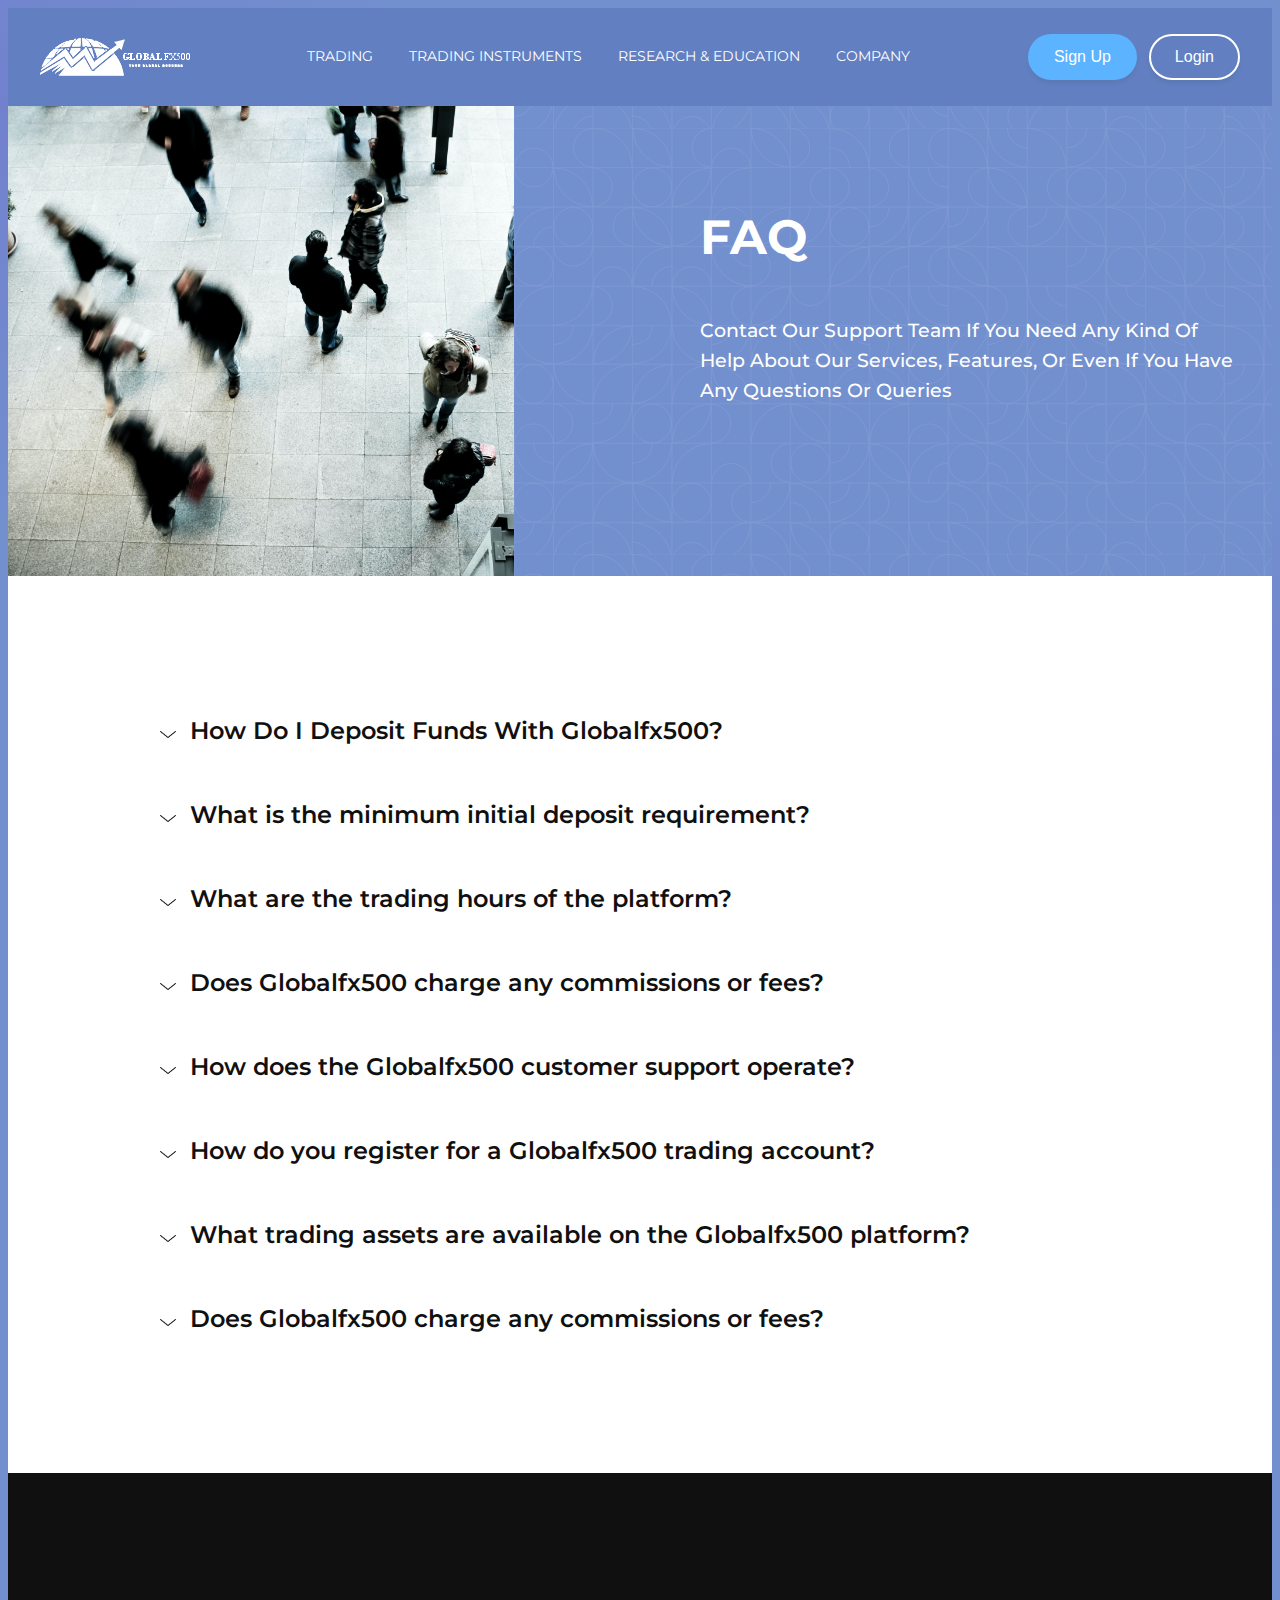
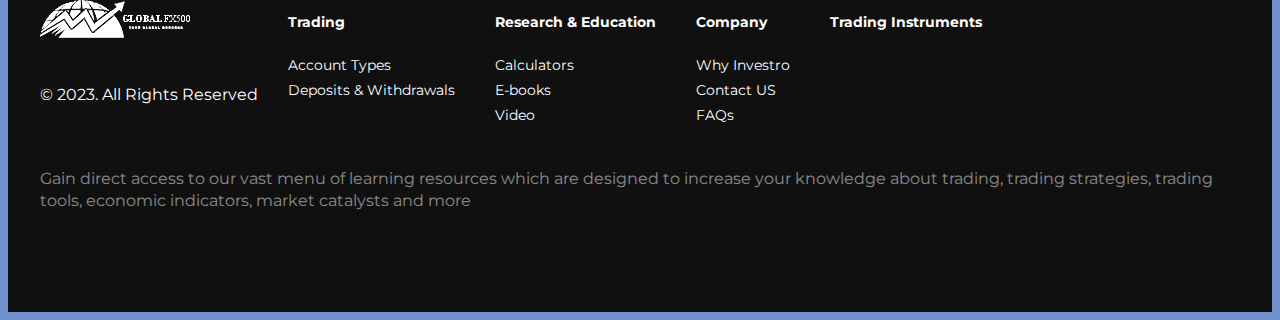
<file: pages/faq.html>
<!DOCTYPE html>
<html lang="en">
  <head>
    <meta charset="UTF-8">
    <meta http-equiv="X-UA-Compatible" content="IE=edge">
    <meta name="viewport" content="width=device-width, initial-scale=1.0">
    <link type="Image/x-icon" href="../img/fav-icon.png" rel="icon">
    <!-- фавікон -->
    <link
      rel="stylesheet"
      href="https://cdnjs.cloudflare.com/ajax/libs/modern-normalize/1.1.0/modern-normalize.min.css"
      integrity="sha512-wpPYUAdjBVSE4KJnH1VR1HeZfpl1ub8YT/NKx4PuQ5NmX2tKuGu6U/JRp5y+Y8XG2tV+wKQpNHVUX03MfMFn9Q=="
      crossorigin="anonymous"
      referrerpolicy="no-referrer"
    >
    <link rel="preconnect" href="https://fonts.googleapis.com" >
    <link rel="preconnect" href="https://fonts.gstatic.com" crossorigin>
    <link
      href="https://fonts.googleapis.com/css2?family=Montserrat:wght@400;500;600;700;800&display=swap"
      rel="stylesheet"
    >
    <link
      rel="stylesheet"
      href="https://cdn.jsdelivr.net/npm/swiper@8/swiper-bundle.min.css"
    >
    <link rel="stylesheet" href="../css/main.min.css">
    <title>Faq</title>
  </head>

  <body>
    <header class="header header--page">
      <div class="header__container container">
        <div class="logo">
          <a href="../index.html" class="logo__link"
            ><img src="../img/logo.png" alt="logo"
          ></a>
        </div>
        <nav class="nav">
          <ul class="nav__list list">
            <li class="nav__item">
              <a href="./trading-platform.html" class="nav__link link">TRADING</a>
            </li>
            <li class="nav__item">
              <a href="./trading-instruments-forex.html" class="nav__link link">TRADING INSTRUMENTS</a>
            </li>
            <li class="nav__item">
              <a href="./trading-resources.html" class="nav__link link">RESEARCH & EDUCATION</a>
            </li>
            <li class="nav__item">
              <a href="./about-us.html" class="nav__link link">COMPANY</a>
            </li>
          </ul>
        </nav>
        <div class="header__btn-wrp">
          <button class="header__btn btn btn__main">Sign Up</button>
          <button class="header__btn btn btn__secondary">Login</button>
        </div>
      </div>

      <div class="header-mob container">
        <div class="logo mob-logo">
          <a href="" class="logo__link"
            ><img src="../img/logo.png" alt="logo"
          ></a>
        </div>
        <button type="button" class="mob-menu__open-btn" data-menu-open>
          <svg class="mob-menu__icon" width="40" height="40">
            <use href="../img/icons.svg#icon-menu_open"></use>
          </svg>
        </button>
      </div>

      <div class="backdrop is-hidden" data-menu>
        <div class="mob-menu">
          <div class="container">
            <button type="button" class="mob-menu__close-btn" data-menu-close>
              <svg class="mob-menu__button-icon" width="40" height="40">
                <use href="../img/icons.svg#icon-menu_close"></use>
              </svg>
            </button>
            <nav class="mob-nav">
              <ul class="mob-nav__list list">
                <li class="mob-nav__item">
                  <a href="./trading-platform.html" class="mob-nav__link link">TRADING</a>
                </li>
                <li class="mob-nav__item">
                  <a href="./trading-instruments-forex.html" class="mob-nav__link link">TRADING INSTRUMENTS</a>
                </li>
                <li class="mob-nav__item">
                  <a href="./trading-resources.html" class="mob-nav__link link">RESEARCH & EDUCATION</a>
                </li>
                <li class="mob-nav__item">
                  <a href="./about-us.html" class="mob-nav__link link">COMPANY</a>
                </li>
              </ul>
            </nav>

            <div class="mob-header__btn-wrp">
              <button class="mob-header__btn btn btn__main">Sign Up</button>
              <button class="mob-header__btn btn btn__secondary">Login</button>
            </div>
          </div>
        </div>
      </div>
    </header>


    <main>
      <section class="banner banner--faq platform__hero">
        <div class="container banner__container">
          <div class="banner__text-content">
            <h1 class="banner__title">FAQ</h1>
            <p class="banner__text">
                Contact Our Support Team If You Need Any Kind Of Help About Our Services, Features, Or Even If You Have Any Questions Or Queries
            </p>
          </div>
        </div>
      </section>

      <section class="faq_section">
        <div class="container">
          <div class="faq">
            <div class="faq__one">
              <h3 class="faq__question">How Do I Deposit Funds With Globalfx500?</h3>
              <div class="faq__answer">
                  <p>Depositing funds into your Globalfx500 account is simple and takes just a few minutes to complete. To fund your trading account, log into the account and locate the section labeled "My Account." Find the "Deposit Funds" button and click on it. Proceed to complete the deposit form and provide the necessary details, such as the amount to deposit and the preferred deposit method. Click on the "Deposit" button. Once you deposit funds, you can start trading your favorite assets on the Globalfx500 platform. Please note that the funds will reflect in your account within a few minutes or days, depending on the payment method you choose. Important: You cannot change your account base currency once you select this during the registration process. Also, Globalfx500 does not charge any deposit and withdrawal fees. Keep in mind that your banking institution may charge its own transaction fees, so contact them directly for this information</p>
              </div>
            </div>
            <div class="faq__two">
              <h3 class="faq__question">What is the minimum initial deposit requirement?</h3>
              <div class="faq__answer">
                  <p>Aliquam vel sem lacinia, pretium velit sed, efficitur risus. Morbi vehicula gravida enim, vel consequat nulla mollis et. Phasellus porta ullamcorper tincidunt. In laoreet condimentum ex, non imperdiet nulla lacinia a. Cras volutpat, erat eu pretium porta, lectus tortor vulputate ipsum, vehicula lacinia eros sem nec ipsum. Suspendisse efficitur nibh ut placerat placerat. Morbi dapibus ornare turpis vitae tempus cras metus quis a lacus.</p>
              </div>
            </div>
            <div class="faq__three">
              <h3 class="faq__question">What are the trading hours of the platform?</h3>
              <div class="faq__answer">
                  <p>Aliquam vel sem lacinia, pretium velit sed, efficitur risus. Morbi vehicula gravida enim, vel consequat nulla mollis et. Phasellus porta ullamcorper tincidunt. In laoreet condimentum ex, non imperdiet nulla lacinia a. Cras volutpat, erat eu pretium porta, lectus tortor vulputate ipsum, vehicula lacinia eros sem nec ipsum. Suspendisse efficitur nibh ut placerat placerat. Morbi dapibus ornare turpis vitae tempus cras metus quis a lacus.</p>
              </div>
            </div>
            <div class="faq__four">
              <h3 class="faq__question">Does Globalfx500 charge any commissions or fees?</h3>
              <div class="faq__answer">
                  <p>Aliquam vel sem lacinia, pretium velit sed, efficitur risus. Morbi vehicula gravida enim, vel consequat nulla mollis et. Phasellus porta ullamcorper tincidunt. In laoreet condimentum ex, non imperdiet nulla lacinia a. Cras volutpat, erat eu pretium porta, lectus tortor vulputate ipsum, vehicula lacinia eros sem nec ipsum. Suspendisse efficitur nibh ut placerat placerat. Morbi dapibus ornare turpis vitae tempus cras metus quis a lacus.</p>
              </div>
            </div>
            <div class="faq__fifth">
              <h3 class="faq__question">How does the Globalfx500 customer support operate?</h3>
              <div class="faq__answer">
                  <p>Aliquam vel sem lacinia, pretium velit sed, efficitur risus. Morbi vehicula gravida enim, vel consequat nulla mollis et. Phasellus porta ullamcorper tincidunt. In laoreet condimentum ex, non imperdiet nulla lacinia a. Cras volutpat, erat eu pretium porta, lectus tortor vulputate ipsum, vehicula lacinia eros sem nec ipsum. Suspendisse efficitur nibh ut placerat placerat. Morbi dapibus ornare turpis vitae tempus cras metus quis a lacus.</p>
              </div>
            </div>
            <div class="faq__sixth">
              <h3 class="faq__question">How do you register for a Globalfx500 trading account?</h3>
              <div class="faq__answer">
                  <p>Aliquam vel sem lacinia, pretium velit sed, efficitur risus. Morbi vehicula gravida enim, vel consequat nulla mollis et. Phasellus porta ullamcorper tincidunt. In laoreet condimentum ex, non imperdiet nulla lacinia a. Cras volutpat, erat eu pretium porta, lectus tortor vulputate ipsum, vehicula lacinia eros sem nec ipsum. Suspendisse efficitur nibh ut placerat placerat. Morbi dapibus ornare turpis vitae tempus cras metus quis a lacus.</p>
              </div>
            </div>
            <div class="faq__seventh">
              <h3 class="faq__question">What trading assets are available on the Globalfx500 platform?</h3>
              <div class="faq__answer">
                  <p>Aliquam vel sem lacinia, pretium velit sed, efficitur risus. Morbi vehicula gravida enim, vel consequat nulla mollis et. Phasellus porta ullamcorper tincidunt. In laoreet condimentum ex, non imperdiet nulla lacinia a. Cras volutpat, erat eu pretium porta, lectus tortor vulputate ipsum, vehicula lacinia eros sem nec ipsum. Suspendisse efficitur nibh ut placerat placerat. Morbi dapibus ornare turpis vitae tempus cras metus quis a lacus.</p>
              </div>
            </div>
            <div class="faq__eighth">
              <h3 class="faq__question">Does Globalfx500 charge any commissions or fees?</h3>
              <div class="faq__answer">
                  <p>Aliquam vel sem lacinia, pretium velit sed, efficitur risus. Morbi vehicula gravida enim, vel consequat nulla mollis et. Phasellus porta ullamcorper tincidunt. In laoreet condimentum ex, non imperdiet nulla lacinia a. Cras volutpat, erat eu pretium porta, lectus tortor vulputate ipsum, vehicula lacinia eros sem nec ipsum. Suspendisse efficitur nibh ut placerat placerat. Morbi dapibus ornare turpis vitae tempus cras metus quis a lacus.</p>
              </div>
            </div>
          </div>
        </div>

      </section>
        
    </main>

    <footer class="footer">
      <div class="container footer__container">
        <div class="footer__wrp">
          <div class="logo-wrap">
            <img src="../img/logo.png" alt="logo">
            <p class="privacy-text">© 2023. All Rights Reserved</p>
          </div>
  
          <nav class="footer__menu">
  
            <ul class="footer__menu-list footer__item list">
              <li class="footer__menu-item"><a href="./trading-platform.html" class="link footer__link  footer__menu-item--title">Trading</a></li>
              <li class="footer__menu-item"><a href="./account-types.html" class="link footer__link">Account Types</a></li>
              <li class="footer__menu-item"><a href="./deposits.html" class="link footer__link">Deposits & Withdrawals</a></li>
            </ul>

            <ul class="footer__menu-list footer__item list">
              <li class="footer__menu-item"><a href="./trading-platform.html" class="link footer__link footer__menu-item--title">Research & Education</a></li>
              <li class="footer__menu-item"><a href="./trading-resources-calculator.html" class="link footer__link">Calculators</a></li>
              <li class="footer__menu-item"><a href="./trading-resources.html" class="link footer__link">E-books</a></li>
              <li class="footer__menu-item"><a href="./trading-platform.html" class="link footer__link">Video</a></li>

            </ul>

            <ul class="footer__menu-list footer__item list">
              <li class="footer__menu-item"><a href="./about-us.html" class="link footer__link  footer__menu-item--title">Company</a></li>
              <li class="footer__menu-item"><a href="./trading-instruments-forex.html" class="link footer__link">Why Investro</a></li>
              <li class="footer__menu-item"><a href="./contact-us.html" class="link footer__link">Contact US</a></li>
              <li class="footer__menu-item"><a href="./faq.html" class="link footer__link">FAQs</a></li>
            </ul>

            <ul class="footer__menu-list footer__item list">
              <li class="footer__menu-item"><a href="" class="link footer__link  footer__menu-item--title">Trading Instruments</a></li>
            </ul>

          </nav>
          
        </div>
        <p class="footer-txt">Gain direct access to our vast menu of learning resources which are designed to increase your knowledge about trading, trading strategies, trading tools, economic indicators, market catalysts and more</p>
      </div>
    </footer>

    <script src="../js/menu.js"></script>
    <script src="../js/faq.js"></script>
  </body>
</html>
</file>
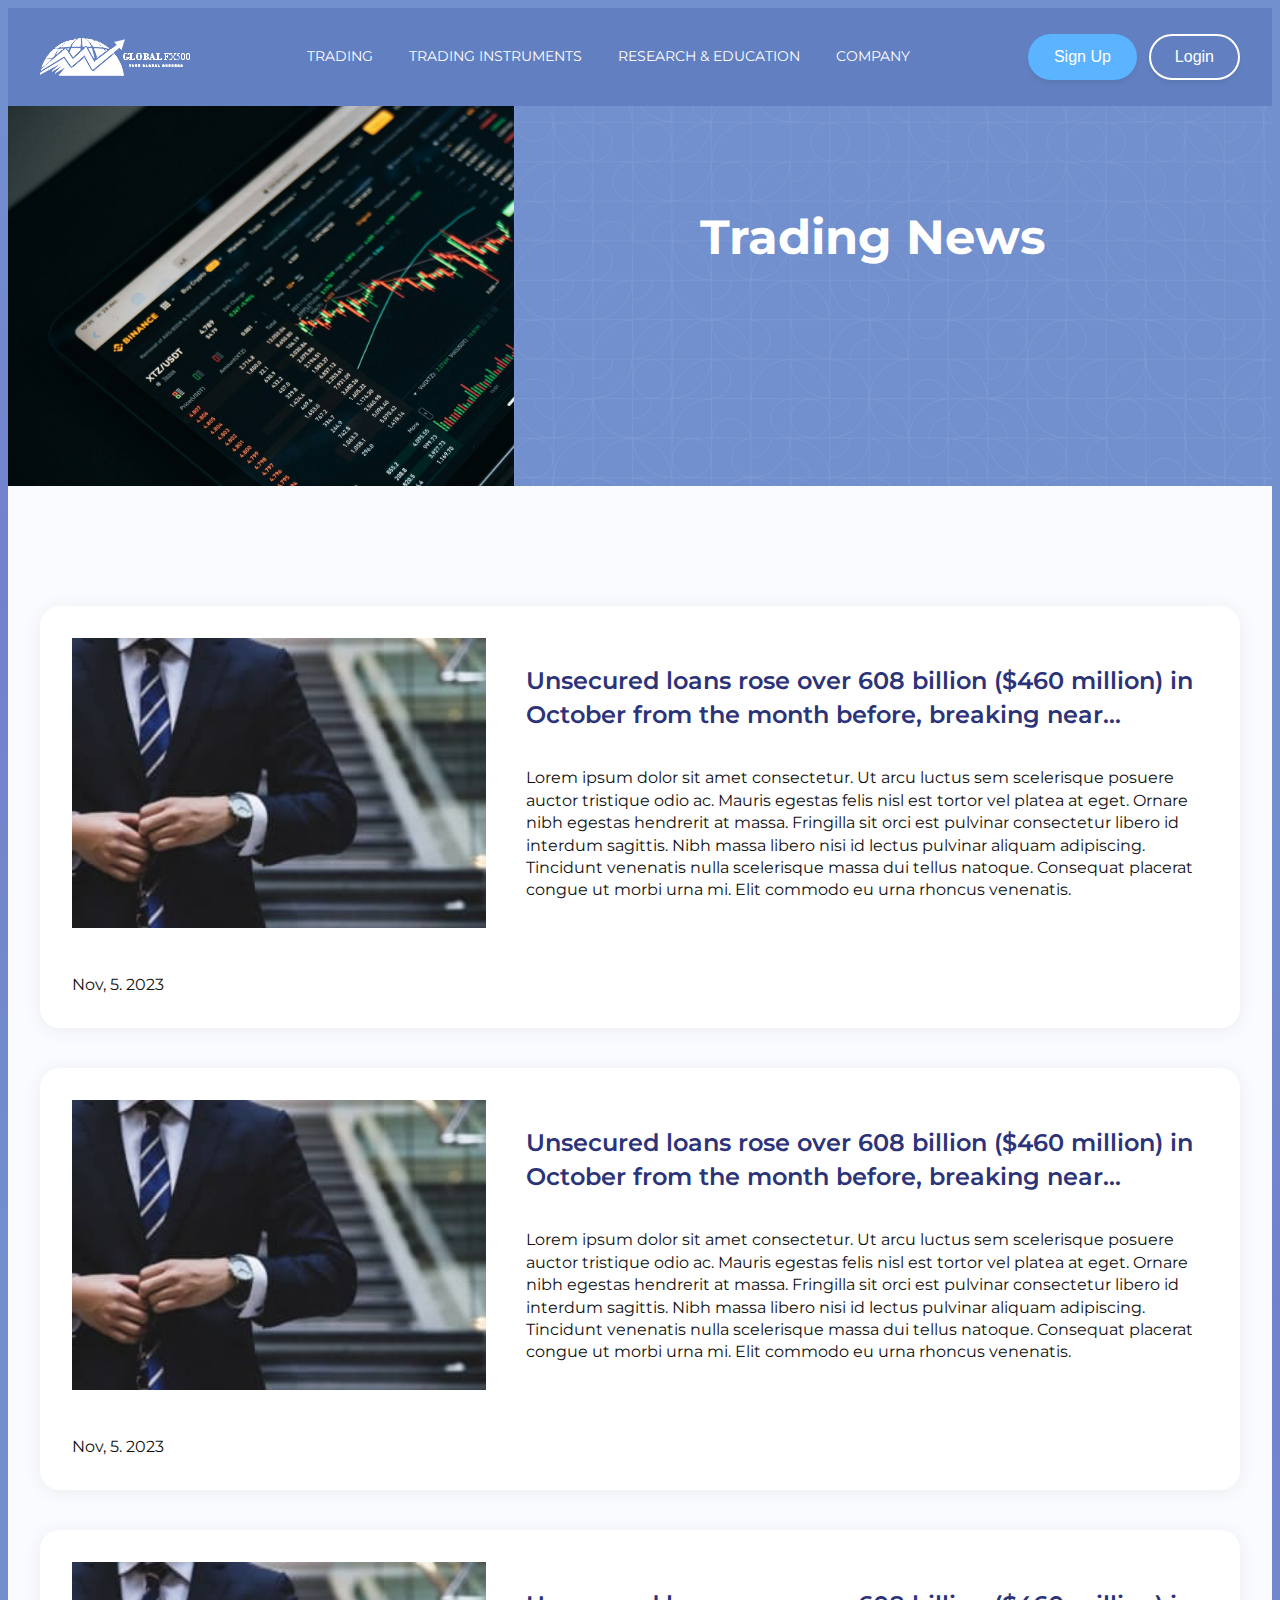
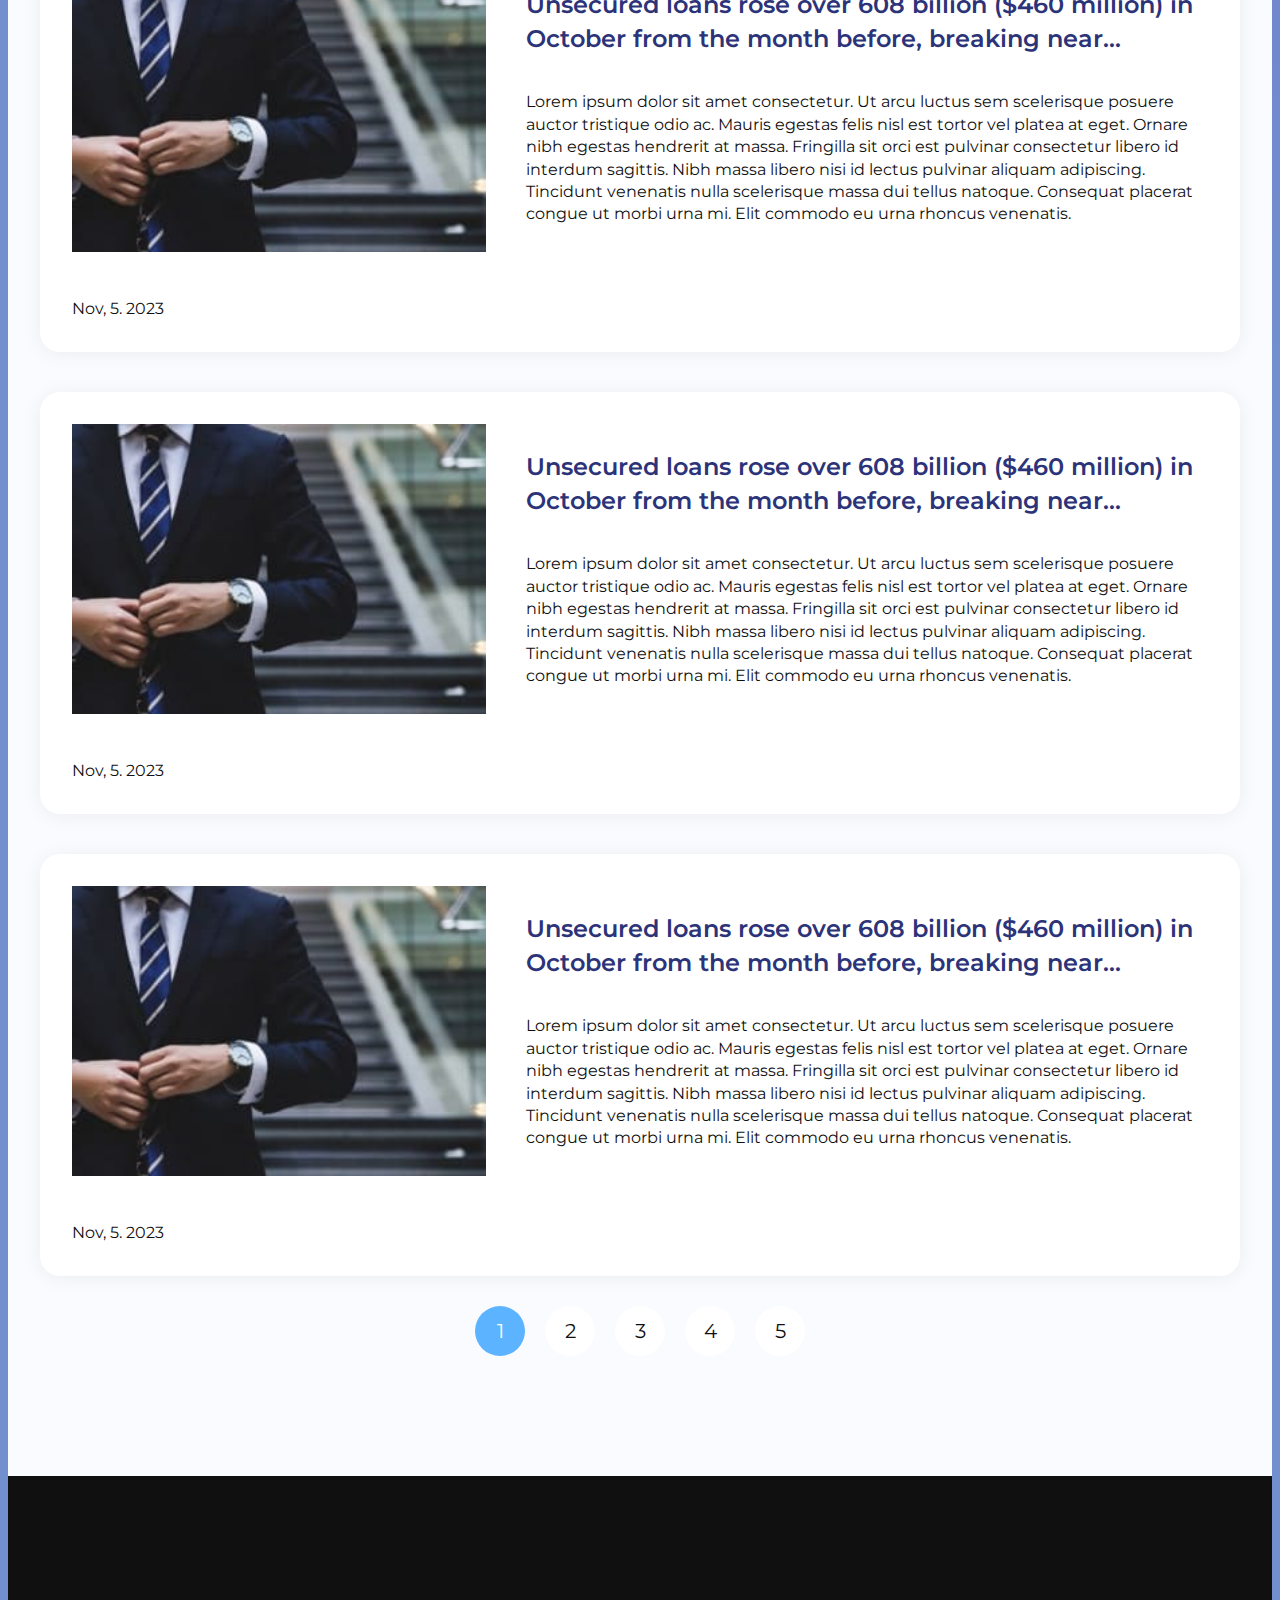
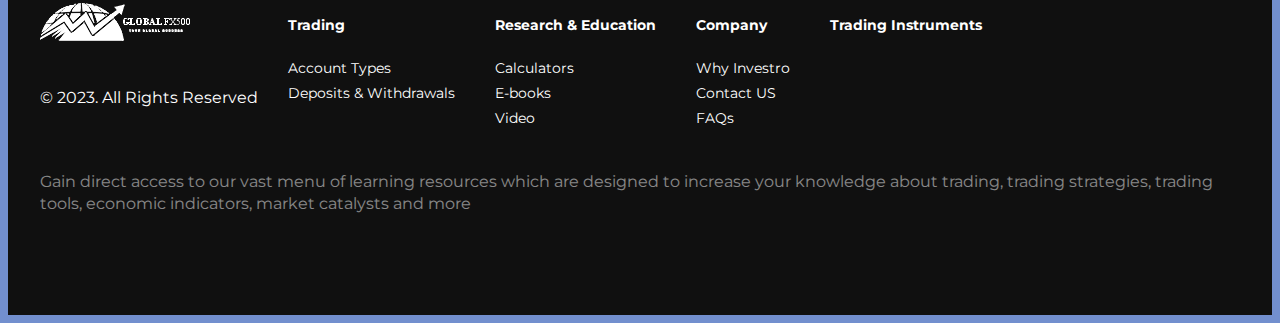
<file: pages/news.html>
<!DOCTYPE html>
<html lang="en">
  <head>
    <meta charset="UTF-8">
    <meta http-equiv="X-UA-Compatible" content="IE=edge">
    <meta name="viewport" content="width=device-width, initial-scale=1.0">
    <link type="Image/x-icon" href="../img/fav-icon.png" rel="icon">
    <!-- фавікон -->
    <link
      rel="stylesheet"
      href="https://cdnjs.cloudflare.com/ajax/libs/modern-normalize/1.1.0/modern-normalize.min.css"
      integrity="sha512-wpPYUAdjBVSE4KJnH1VR1HeZfpl1ub8YT/NKx4PuQ5NmX2tKuGu6U/JRp5y+Y8XG2tV+wKQpNHVUX03MfMFn9Q=="
      crossorigin="anonymous"
      referrerpolicy="no-referrer"
    >
    <link rel="preconnect" href="https://fonts.googleapis.com" >
    <link rel="preconnect" href="https://fonts.gstatic.com" crossorigin>
    <link
      href="https://fonts.googleapis.com/css2?family=Montserrat:wght@400;500;600;700;800&display=swap"
      rel="stylesheet"
    >
    <link
      rel="stylesheet"
      href="https://cdn.jsdelivr.net/npm/swiper@8/swiper-bundle.min.css"
    >
    <link rel="stylesheet" href="../css/main.min.css">
    <title>News</title>
  </head>

  <body>
    <header class="header header--page">
      <div class="header__container container">
        <div class="logo">
          <a href="../index.html" class="logo__link"
            ><img src="../img/logo.png" alt="logo"
          ></a>
        </div>
        <nav class="nav">
          <ul class="nav__list list">
            <li class="nav__item">
              <a href="./trading-platform.html" class="nav__link link">TRADING</a>
            </li>
            <li class="nav__item">
              <a href="./trading-instruments-forex.html" class="nav__link link">TRADING INSTRUMENTS</a>
            </li>
            <li class="nav__item">
              <a href="./trading-resources.html" class="nav__link link">RESEARCH & EDUCATION</a>
            </li>
            <li class="nav__item">
              <a href="./about-us.html" class="nav__link link">COMPANY</a>
            </li>
          </ul>
        </nav>
        <div class="header__btn-wrp">
          <button class="header__btn btn btn__main">Sign Up</button>
          <button class="header__btn btn btn__secondary">Login</button>
        </div>
      </div>

      <div class="header-mob container">
        <div class="logo mob-logo">
          <a href="" class="logo__link"
            ><img src="../img/logo.png" alt="logo"
          ></a>
        </div>
        <button type="button" class="mob-menu__open-btn" data-menu-open>
          <svg class="mob-menu__icon" width="40" height="40">
            <use href="../img/icons.svg#icon-menu_open"></use>
          </svg>
        </button>
      </div>

      <div class="backdrop is-hidden" data-menu>
        <div class="mob-menu">
          <div class="container">
            <button type="button" class="mob-menu__close-btn" data-menu-close>
              <svg class="mob-menu__button-icon" width="40" height="40">
                <use href="../img/icons.svg#icon-menu_close"></use>
              </svg>
            </button>
            <nav class="mob-nav">
              <ul class="mob-nav__list list">
                <li class="mob-nav__item">
                  <a href="./trading-platform.html" class="mob-nav__link link">TRADING</a>
                </li>
                <li class="mob-nav__item">
                  <a href="./trading-instruments-forex.html" class="mob-nav__link link">TRADING INSTRUMENTS</a>
                </li>
                <li class="mob-nav__item">
                  <a href="./trading-resources.html" class="mob-nav__link link">RESEARCH & EDUCATION</a>
                </li>
                <li class="mob-nav__item">
                  <a href="./about-us.html" class="mob-nav__link link">COMPANY</a>
                </li>
              </ul>
            </nav>

            <div class="mob-header__btn-wrp">
              <button class="mob-header__btn btn btn__main">Sign Up</button>
              <button class="mob-header__btn btn btn__secondary">Login</button>
            </div>
          </div>
        </div>
      </div>
    </header>


    <main>
      <section class="banner banner--news">
        <div class="container banner__container">
          <div class="banner__text-content">
            <h1 class="banner__title">Trading News</h1>
          </div>
        </div>
      </section>

      <section class="news-page">
        <div class="container">
            <ul class="news-page__list">
                <li class="news-page__item">
                    <div class="news-page__img-wrp">
                        <img src="../img/news-1.jpg" alt="man">
                    </div>
                    <div class="news-page__text-content">
                        <h2 class="news-page__title">Unsecured loans rose over 608 billion ($460 million) in October from the month before, breaking near...</h2>
                        <p class="news-page__text">Lorem ipsum dolor sit amet consectetur. Ut arcu luctus sem scelerisque posuere auctor tristique odio ac. Mauris egestas felis nisl est tortor vel platea at eget. Ornare nibh egestas hendrerit at massa. Fringilla sit orci est pulvinar consectetur libero id interdum sagittis. Nibh massa libero nisi id lectus pulvinar aliquam adipiscing. Tincidunt venenatis nulla scelerisque massa dui tellus natoque. Consequat placerat congue ut morbi urna mi. Elit commodo eu urna rhoncus venenatis.</p>
                    </div>
                    <p class="news-page__date">Nov, 5. 2023</p>
                </li>
                <li class="news-page__item">
                    <div class="news-page__img-wrp">
                        <img src="../img/news-1.jpg" alt="man">
                    </div>
                    <div class="news-page__text-content">
                        <h2 class="news-page__title">Unsecured loans rose over 608 billion ($460 million) in October from the month before, breaking near...</h2>
                        <p class="news-page__text">Lorem ipsum dolor sit amet consectetur. Ut arcu luctus sem scelerisque posuere auctor tristique odio ac. Mauris egestas felis nisl est tortor vel platea at eget. Ornare nibh egestas hendrerit at massa. Fringilla sit orci est pulvinar consectetur libero id interdum sagittis. Nibh massa libero nisi id lectus pulvinar aliquam adipiscing. Tincidunt venenatis nulla scelerisque massa dui tellus natoque. Consequat placerat congue ut morbi urna mi. Elit commodo eu urna rhoncus venenatis.</p>
                    </div>
                    <p class="news-page__date">Nov, 5. 2023</p>
                </li>
                <li class="news-page__item">
                    <div class="news-page__img-wrp">
                        <img src="../img/news-1.jpg" alt="man">
                    </div>
                    <div class="news-page__text-content">
                        <h2 class="news-page__title">Unsecured loans rose over 608 billion ($460 million) in October from the month before, breaking near...</h2>
                        <p class="news-page__text">Lorem ipsum dolor sit amet consectetur. Ut arcu luctus sem scelerisque posuere auctor tristique odio ac. Mauris egestas felis nisl est tortor vel platea at eget. Ornare nibh egestas hendrerit at massa. Fringilla sit orci est pulvinar consectetur libero id interdum sagittis. Nibh massa libero nisi id lectus pulvinar aliquam adipiscing. Tincidunt venenatis nulla scelerisque massa dui tellus natoque. Consequat placerat congue ut morbi urna mi. Elit commodo eu urna rhoncus venenatis.</p>
                    </div>
                    <p class="news-page__date">Nov, 5. 2023</p>
                </li>
                <li class="news-page__item">
                    <div class="news-page__img-wrp">
                        <img src="../img/news-1.jpg" alt="man">
                    </div>
                    <div class="news-page__text-content">
                        <h2 class="news-page__title">Unsecured loans rose over 608 billion ($460 million) in October from the month before, breaking near...</h2>
                        <p class="news-page__text">Lorem ipsum dolor sit amet consectetur. Ut arcu luctus sem scelerisque posuere auctor tristique odio ac. Mauris egestas felis nisl est tortor vel platea at eget. Ornare nibh egestas hendrerit at massa. Fringilla sit orci est pulvinar consectetur libero id interdum sagittis. Nibh massa libero nisi id lectus pulvinar aliquam adipiscing. Tincidunt venenatis nulla scelerisque massa dui tellus natoque. Consequat placerat congue ut morbi urna mi. Elit commodo eu urna rhoncus venenatis.</p>
                    </div>
                    <p class="news-page__date">Nov, 5. 2023</p>
                </li>
                <li class="news-page__item">
                    <div class="news-page__img-wrp">
                        <img src="../img/news-1.jpg" alt="man">
                    </div>
                    <div class="news-page__text-content">
                        <h2 class="news-page__title">Unsecured loans rose over 608 billion ($460 million) in October from the month before, breaking near...</h2>
                        <p class="news-page__text">Lorem ipsum dolor sit amet consectetur. Ut arcu luctus sem scelerisque posuere auctor tristique odio ac. Mauris egestas felis nisl est tortor vel platea at eget. Ornare nibh egestas hendrerit at massa. Fringilla sit orci est pulvinar consectetur libero id interdum sagittis. Nibh massa libero nisi id lectus pulvinar aliquam adipiscing. Tincidunt venenatis nulla scelerisque massa dui tellus natoque. Consequat placerat congue ut morbi urna mi. Elit commodo eu urna rhoncus venenatis.</p>
                    </div>
                    <p class="news-page__date">Nov, 5. 2023</p>
                </li>
            </ul>

            <ul class="news-page__pagination-list list">
                <li class="news-page__pagination-item news-page__pagination-item--active">1</li>
                <li class="news-page__pagination-item">2</li>
                <li class="news-page__pagination-item">3</li>
                <li class="news-page__pagination-item">4</li>
                <li class="news-page__pagination-item">5</li>
            </ul>
        </div>
      </section>

    </main>

    <footer class="footer">
      <div class="container footer__container">
        <div class="footer__wrp">
          <div class="logo-wrap">
            <img src="../img/logo.png" alt="logo">
            <p class="privacy-text">© 2023. All Rights Reserved</p>
          </div>
  
          <nav class="footer__menu">
  
            <ul class="footer__menu-list footer__item list">
              <li class="footer__menu-item"><a href="./trading-platform.html" class="link footer__link  footer__menu-item--title">Trading</a></li>
              <li class="footer__menu-item"><a href="./account-types.html" class="link footer__link">Account Types</a></li>
              <li class="footer__menu-item"><a href="./deposits.html" class="link footer__link">Deposits & Withdrawals</a></li>
            </ul>

            <ul class="footer__menu-list footer__item list">
              <li class="footer__menu-item"><a href="./trading-platform.html" class="link footer__link footer__menu-item--title">Research & Education</a></li>
              <li class="footer__menu-item"><a href="./trading-resources-calculator.html" class="link footer__link">Calculators</a></li>
              <li class="footer__menu-item"><a href="./trading-resources.html" class="link footer__link">E-books</a></li>
              <li class="footer__menu-item"><a href="./trading-platform.html" class="link footer__link">Video</a></li>

            </ul>

            <ul class="footer__menu-list footer__item list">
              <li class="footer__menu-item"><a href="./about-us.html" class="link footer__link  footer__menu-item--title">Company</a></li>
              <li class="footer__menu-item"><a href="./trading-instruments-forex.html" class="link footer__link">Why Investro</a></li>
              <li class="footer__menu-item"><a href="./contact-us.html" class="link footer__link">Contact US</a></li>
              <li class="footer__menu-item"><a href="./faq.html" class="link footer__link">FAQs</a></li>
            </ul>

            <ul class="footer__menu-list footer__item list">
              <li class="footer__menu-item"><a href="" class="link footer__link  footer__menu-item--title">Trading Instruments</a></li>
            </ul>

          </nav>
          
        </div>
        <p class="footer-txt">Gain direct access to our vast menu of learning resources which are designed to increase your knowledge about trading, trading strategies, trading tools, economic indicators, market catalysts and more</p>
      </div>
    </footer>

    <script src="../js/menu.js"></script>
  </body>
</html>
</file>
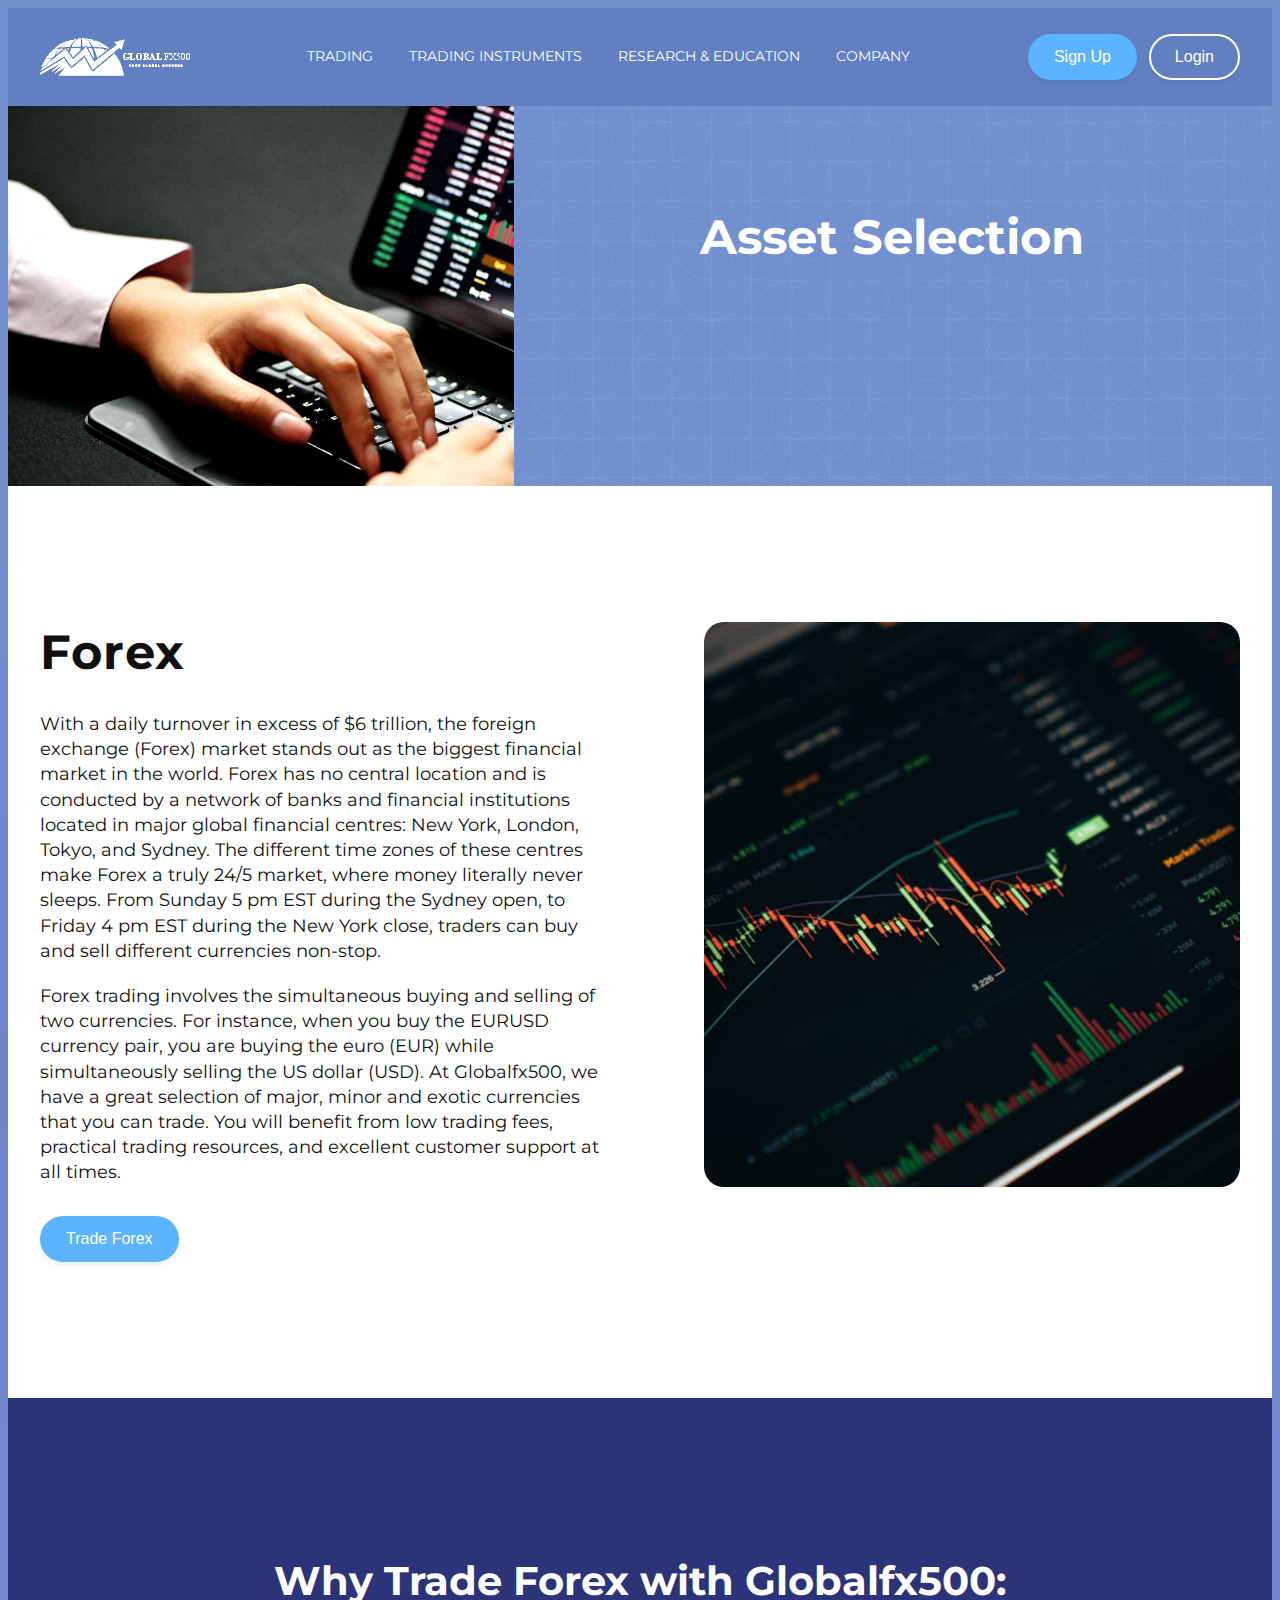
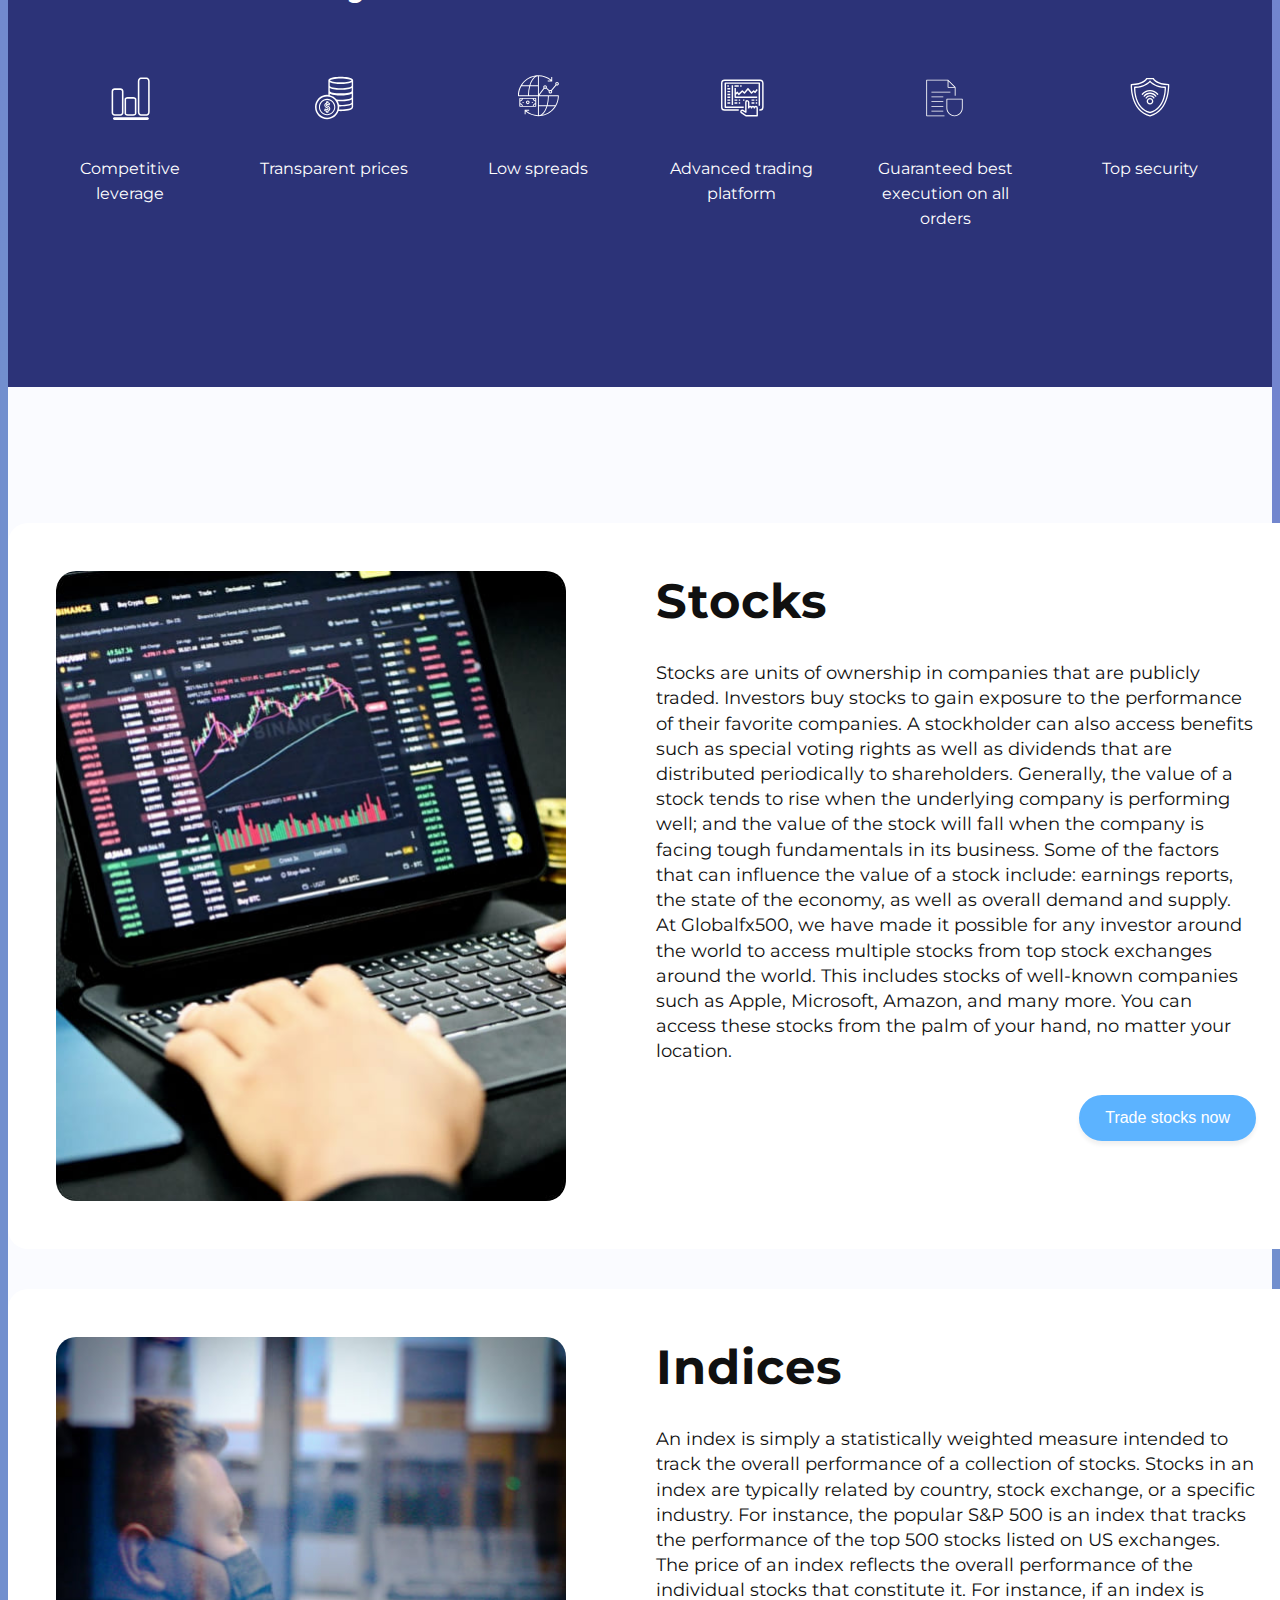
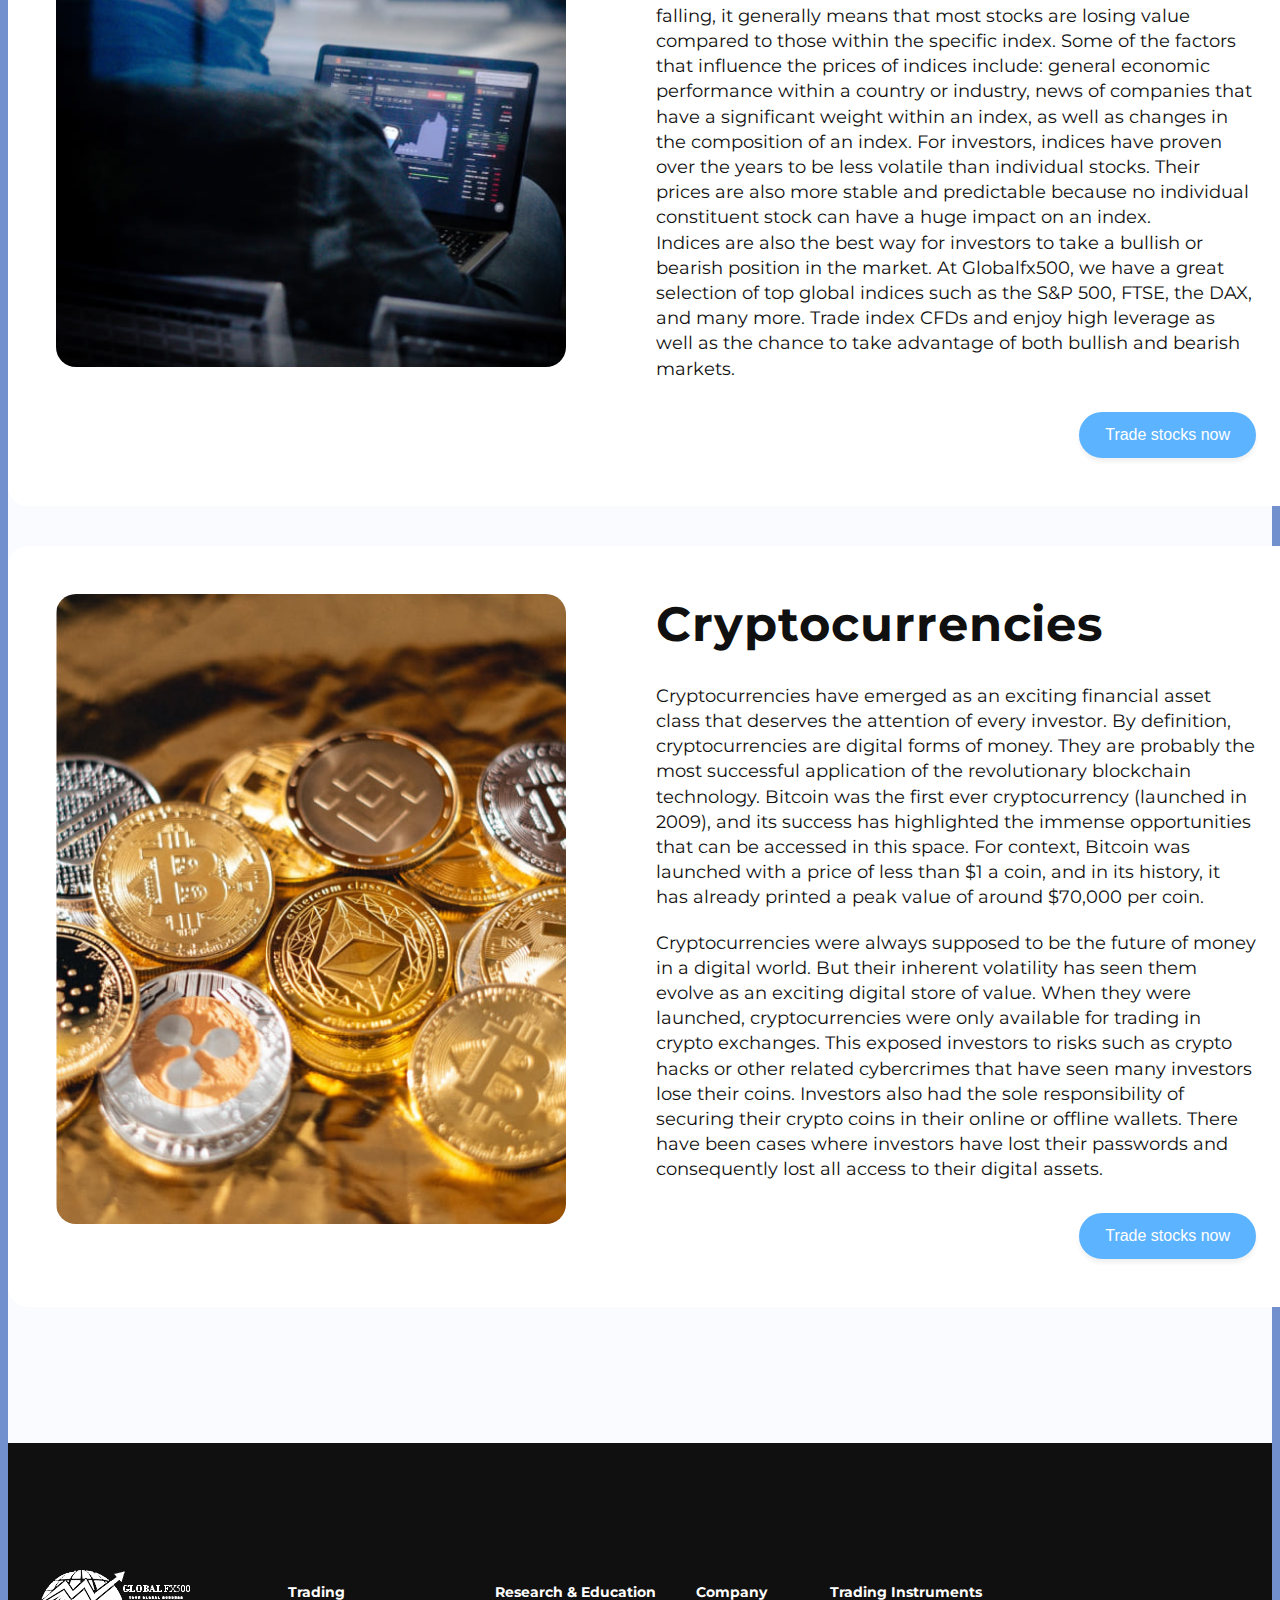
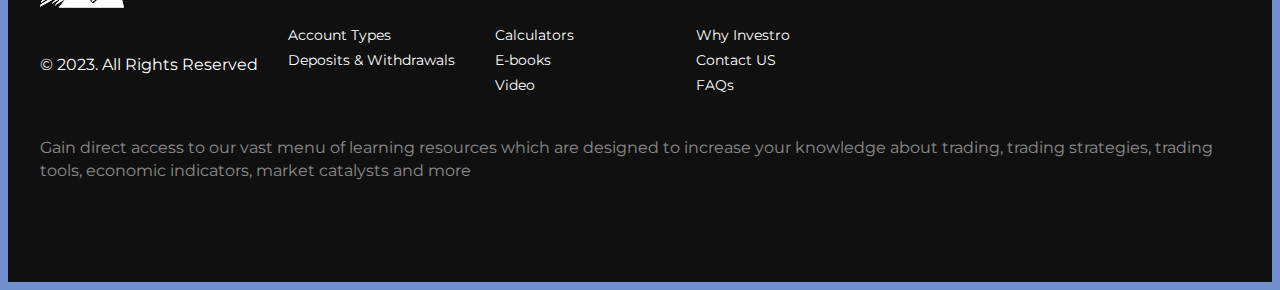
<file: pages/trading-instruments-forex.html>
<!DOCTYPE html>
<html lang="en">
  <head>
    <meta charset="UTF-8" >
    <meta http-equiv="X-UA-Compatible" content="IE=edge" >
    <meta name="viewport" content="width=device-width, initial-scale=1.0" >
    <link type="Image/x-icon" href="../img/fav-icon.png" rel="icon" >
    <!-- фавікон -->
    <link
      rel="stylesheet"
      href="https://cdnjs.cloudflare.com/ajax/libs/modern-normalize/1.1.0/modern-normalize.min.css"
      integrity="sha512-wpPYUAdjBVSE4KJnH1VR1HeZfpl1ub8YT/NKx4PuQ5NmX2tKuGu6U/JRp5y+Y8XG2tV+wKQpNHVUX03MfMFn9Q=="
      crossorigin="anonymous"
      referrerpolicy="no-referrer"
    >
    <link rel="preconnect" href="https://fonts.googleapis.com" >
    <link rel="preconnect" href="https://fonts.gstatic.com" crossorigin >
    <link
      href="https://fonts.googleapis.com/css2?family=Montserrat:wght@400;500;600;700;800&display=swap"
      rel="stylesheet"
    >
    <link
      rel="stylesheet"
      href="https://cdn.jsdelivr.net/npm/swiper@8/swiper-bundle.min.css"
    >
    <link rel="stylesheet" href="../css/main.min.css" >
    <title>Trading Instruments</title>
  </head>

  <body>
    <header class="header header--page">
      <div class="header__container container">
        <div class="logo">
          <a href="../index.html" class="logo__link"
            ><img src="../img/logo.png" alt="logo"
          ></a>
        </div>
        <nav class="nav">
          <ul class="nav__list list">
            <li class="nav__item">
              <a href="./trading-platform.html" class="nav__link link"
                >TRADING</a
              >
            </li>
            <li class="nav__item">
              <a href="./trading-instruments-forex.html" class="nav__link link"
                >TRADING INSTRUMENTS</a
              >
            </li>
            <li class="nav__item">
              <a href="./trading-resources.html" class="nav__link link"
                >RESEARCH & EDUCATION</a
              >
            </li>
            <li class="nav__item">
              <a href="./about-us.html" class="nav__link link">COMPANY</a>
            </li>
          </ul>
        </nav>
        <div class="header__btn-wrp">
          <button class="header__btn btn btn__main">Sign Up</button>
          <button class="header__btn btn btn__secondary">Login</button>
        </div>
      </div>

      <div class="header-mob container">
        <div class="logo mob-logo">
          <a href="" class="logo__link"
            ><img src="../img/logo.png" alt="logo"
          ></a>
        </div>
        <button type="button" class="mob-menu__open-btn" data-menu-open>
          <svg class="mob-menu__icon" width="40" height="40">
            <use href="../img/icons.svg#icon-menu_open"></use>
          </svg>
        </button>
      </div>

      <div class="backdrop is-hidden" data-menu>
        <div class="mob-menu">
          <div class="container">
            <button type="button" class="mob-menu__close-btn" data-menu-close>
              <svg class="mob-menu__button-icon" width="40" height="40">
                <use href="../img/icons.svg#icon-menu_close"></use>
              </svg>
            </button>
            <nav class="mob-nav">
              <ul class="mob-nav__list list">
                <li class="mob-nav__item">
                  <a href="./trading-platform.html" class="mob-nav__link link"
                    >TRADING</a
                  >
                </li>
                <li class="mob-nav__item">
                  <a
                    href="./trading-instruments-forex.html"
                    class="mob-nav__link link"
                    >TRADING INSTRUMENTS</a
                  >
                </li>
                <li class="mob-nav__item">
                  <a href="./trading-resources.html" class="mob-nav__link link"
                    >RESEARCH & EDUCATION</a
                  >
                </li>
                <li class="mob-nav__item">
                  <a href="./about-us.html" class="mob-nav__link link"
                    >COMPANY</a
                  >
                </li>
              </ul>
            </nav>

            <div class="mob-header__btn-wrp">
              <button class="mob-header__btn btn btn__main">Sign Up</button>
              <button class="mob-header__btn btn btn__secondary">Login</button>
            </div>
          </div>
        </div>
      </div>
    </header>

    <main>
      <section class="banner banner--instruments">
        <div class="container banner__container">
          <div class="banner__text-content">
            <h1 class="banner__title">Asset Selection</h1>
          </div>
        </div>
      </section>
      <section class="description platform__description">
        <div class="container description__container forex__container">
          <div
            class="description__text-content platform__description-text-content"
          >
            <h2 class="description__title">Forex</h2>
            <p class="description__text description__text--second">
              With a daily turnover in excess of $6 trillion, the foreign
              exchange (Forex) market stands out as the biggest financial market
              in the world. Forex has no central location and is conducted by a
              network of banks and financial institutions located in major
              global financial centres: New York, London, Tokyo, and Sydney. The
              different time zones of these centres make Forex a truly 24/5
              market, where money literally never sleeps. From Sunday 5 pm EST
              during the Sydney open, to Friday 4 pm EST during the New York
              close, traders can buy and sell different currencies non-stop.
            </p>
            <p class="description__text description__text--second">
              Forex trading involves the simultaneous buying and selling of two
              currencies. For instance, when you buy the EURUSD currency pair,
              you are buying the euro (EUR) while simultaneously selling the US
              dollar (USD). At Globalfx500, we have a great selection of major,
              minor and exotic currencies that you can trade. You will benefit
              from low trading fees, practical trading resources, and excellent
              customer support at all times.
            </p>
            <button class="instruments-forex__btn btn btn__main">
              Trade Forex
            </button>
          </div>
          <div class="description__image-wrp platform__description-image-wrp">
            <img src="../img/instruments-forex.jpeg" alt="Growth chart" >
          </div>
        </div>
      </section>
      <section class="platform__icon">
        <div class="container forex-benefits__container">
          <h2 class="forex__title">Why Trade Forex with Globalfx500:</h2>
          <ul class="hero__benefits-list list">
            <li class="hero__benefits-item platform__benefits-item">
              <svg class="hero__benefits-icon" width="56" height="56">
                <use href="../img/icons.svg#icon-benefit3"></use>
              </svg>
              <p class="hero__benefits-txt forex__benefits-txt">
                Competitive leverage
              </p>
            </li>

            <li class="hero__benefits-item">
              <svg class="hero__benefits-icon" width="56" height="56">
                <use href="../img/icons.svg#icon-benefit6"></use>
              </svg>
              <p class="hero__benefits-txt forex__benefits-txt">
                Transparent prices
              </p>
            </li>

            <li class="hero__benefits-item">
              <svg class="hero__benefits-icon" width="56" height="56">
                <use href="../img/icons.svg#icon-benefit7"></use>
              </svg>
              <p class="hero__benefits-txt forex__benefits-txt">Low spreads</p>
            </li>

            <li class="hero__benefits-item">
              <svg class="hero__benefits-icon" width="56" height="56">
                <use href="../img/icons.svg#icon-benefit2"></use>
              </svg>
              <p class="hero__benefits-txt forex__benefits-txt">
                Advanced trading platform
              </p>
            </li>

            <li class="hero__benefits-item">
              <svg class="hero__benefits-icon" width="56" height="56">
                <use href="../img/icons.svg#icon-benefit8"></use>
              </svg>
              <p class="hero__benefits-txt forex__benefits-txt">
                Guaranteed best execution on all orders
              </p>
            </li>

            <li class="hero__benefits-item">
              <svg class="hero__benefits-icon" width="56" height="56">
                <use href="../img/icons.svg#icon-benefit9"></use>
              </svg>
              <p class="hero__benefits-txt forex__benefits-txt">Top security</p>
            </li>
          </ul>
        </div>
      </section>
      <section class="description platform__description forex__cards-container">
        <ul class="forex__cards">
          <li
            class="container description__container forex__container forex__card-wpap"
          >
            <div
              class="description__image-wrp platform__description-image-wrp forex-image-wrp"
            >
              <img src="../img/forex1.jpeg" alt="Growth chart" >
            </div>
            <div
              class="description__text-content platform__description-text-content"
            >
              <h2 class="description__title">Stocks</h2>
              <p class="description__text description__text--second">
                Stocks are units of ownership in companies that are publicly
                traded. Investors buy stocks to gain exposure to the performance
                of their favorite companies. A stockholder can also access
                benefits such as special voting rights as well as dividends that
                are distributed periodically to shareholders. Generally, the
                value of a stock tends to rise when the underlying company is
                performing well; and the value of the stock will fall when the
                company is facing tough fundamentals in its business. Some of
                the factors that can influence the value of a stock include:
                earnings reports, the state of the economy, as well as overall
                demand and supply. <br>
                At Globalfx500, we have made it possible for any investor around
                the world to access multiple stocks from top stock exchanges
                around the world. This includes stocks of well-known companies
                such as Apple, Microsoft, Amazon, and many more. You can access
                these stocks from the palm of your hand, no matter your
                location.
              </p>
              <button class="instruments-forex__btn--right btn btn__main">
                Trade stocks now
              </button>
            </div>
          </li>
          <li
            class="container description__container forex__container forex__card-wpap"
          >
            <div
              class="description__image-wrp platform__description-image-wrp forex-image-wrp"
            >
              <img src="../img/forex2.jpeg" alt="Growth chart" >
            </div>
            <div
              class="description__text-content platform__description-text-content"
            >
              <h2 class="description__title">Indices</h2>
              <p class="description__text description__text--second">
                An index is simply a statistically weighted measure intended to
                track the overall performance of a collection of stocks. Stocks
                in an index are typically related by country, stock exchange, or
                a specific industry. For instance, the popular S&P 500 is an
                index that tracks the performance of the top 500 stocks listed
                on US exchanges. The price of an index reflects the overall
                performance of the individual stocks that constitute it. For
                instance, if an index is falling, it generally means that most
                stocks are losing value compared to those within the specific
                index. Some of the factors that influence the prices of indices
                include: general economic performance within a country or
                industry, news of companies that have a significant weight
                within an index, as well as changes in the composition of an
                index. For investors, indices have proven over the years to be
                less volatile than individual stocks. Their prices are also more
                stable and predictable because no individual constituent stock
                can have a huge impact on an index. <br >
                Indices are also the best way for investors to take a bullish or
                bearish position in the market. At Globalfx500, we have a great
                selection of top global indices such as the S&P 500, FTSE, the
                DAX, and many more. Trade index CFDs and enjoy high leverage as
                well as the chance to take advantage of both bullish and bearish
                markets.
              </p>
              <button class="instruments-forex__btn--right btn btn__main">
                Trade stocks now
              </button>
            </div>
          </li>
          <li
            class="container description__container forex__container forex__card-wpap"
          >
            <div
              class="description__image-wrp platform__description-image-wrp forex-image-wrp"
            >
              <img src="../img/forex3.jpeg" alt="Growth chart" >
            </div>
            <div
              class="description__text-content platform__description-text-content"
            >
              <h2 class="description__title">Cryptocurrencies</h2>
              <p class="description__text description__text--second">
                Cryptocurrencies have emerged as an exciting financial asset
                class that deserves the attention of every investor. By
                definition, cryptocurrencies are digital forms of money. They
                are probably the most successful application of the
                revolutionary blockchain technology. Bitcoin was the first ever
                cryptocurrency (launched in 2009), and its success has
                highlighted the immense opportunities that can be accessed in
                this space. For context, Bitcoin was launched with a price of
                less than $1 a coin, and in its history, it has already printed
                a peak value of around $70,000 per coin.
              </p>
              <p class="description__text description__text--second">
                Cryptocurrencies were always supposed to be the future of money
                in a digital world. But their inherent volatility has seen them
                evolve as an exciting digital store of value. When they were
                launched, cryptocurrencies were only available for trading in
                crypto exchanges. This exposed investors to risks such as crypto
                hacks or other related cybercrimes that have seen many investors
                lose their coins. Investors also had the sole responsibility of
                securing their crypto coins in their online or offline wallets.
                There have been cases where investors have lost their passwords
                and consequently lost all access to their digital assets.
              </p>
              <button class="instruments-forex__btn--right btn btn__main">
                Trade stocks now
              </button>
            </div>
          </li>
        </ul>
      </section>
    </main>

    <footer class="footer">
      <div class="container footer__container">
        <div class="footer__wrp">
          <div class="logo-wrap">
            <img src="../img/logo.png" alt="logo" >
            <p class="privacy-text">© 2023. All Rights Reserved</p>
          </div>

          <nav class="footer__menu">
            <ul class="footer__menu-list footer__item list">
              <li class="footer__menu-item">
                <a
                  href="./trading-platform.html"
                  class="link footer__link footer__menu-item--title"
                  >Trading</a
                >
              </li>
              <li class="footer__menu-item">
                <a href="./account-types.html" class="link footer__link"
                  >Account Types</a
                >
              </li>
              <li class="footer__menu-item">
                <a href="./deposits.html" class="link footer__link"
                  >Deposits & Withdrawals</a
                >
              </li>
            </ul>

            <ul class="footer__menu-list footer__item list">
              <li class="footer__menu-item">
                <a
                  href="./trading-platform.html"
                  class="link footer__link footer__menu-item--title"
                  >Research & Education</a
                >
              </li>
              <li class="footer__menu-item">
                <a
                  href="./trading-resources-calculator.html"
                  class="link footer__link"
                  >Calculators</a
                >
              </li>
              <li class="footer__menu-item">
                <a href="./trading-resources.html" class="link footer__link"
                  >E-books</a
                >
              </li>
              <li class="footer__menu-item">
                <a href="./trading-platform.html" class="link footer__link"
                  >Video</a
                >
              </li>
            </ul>

            <ul class="footer__menu-list footer__item list">
              <li class="footer__menu-item">
                <a
                  href="./about-us.html"
                  class="link footer__link footer__menu-item--title"
                  >Company</a
                >
              </li>
              <li class="footer__menu-item">
                <a
                  href="./trading-instruments-forex.html"
                  class="link footer__link"
                  >Why Investro</a
                >
              </li>
              <li class="footer__menu-item">
                <a href="./contact-us.html" class="link footer__link"
                  >Contact US</a
                >
              </li>
              <li class="footer__menu-item">
                <a href="./faq.html" class="link footer__link">FAQs</a>
              </li>
            </ul>

            <ul class="footer__menu-list footer__item list">
              <li class="footer__menu-item">
                <a href="" class="link footer__link footer__menu-item--title"
                  >Trading Instruments</a
                >
              </li>
            </ul>
          </nav>
        </div>
        <p class="footer-txt">
          Gain direct access to our vast menu of learning resources which are
          designed to increase your knowledge about trading, trading strategies,
          trading tools, economic indicators, market catalysts and more
        </p>
      </div>
    </footer>

    <script src="../js/menu.js"></script>
  </body>
</html>
</file>
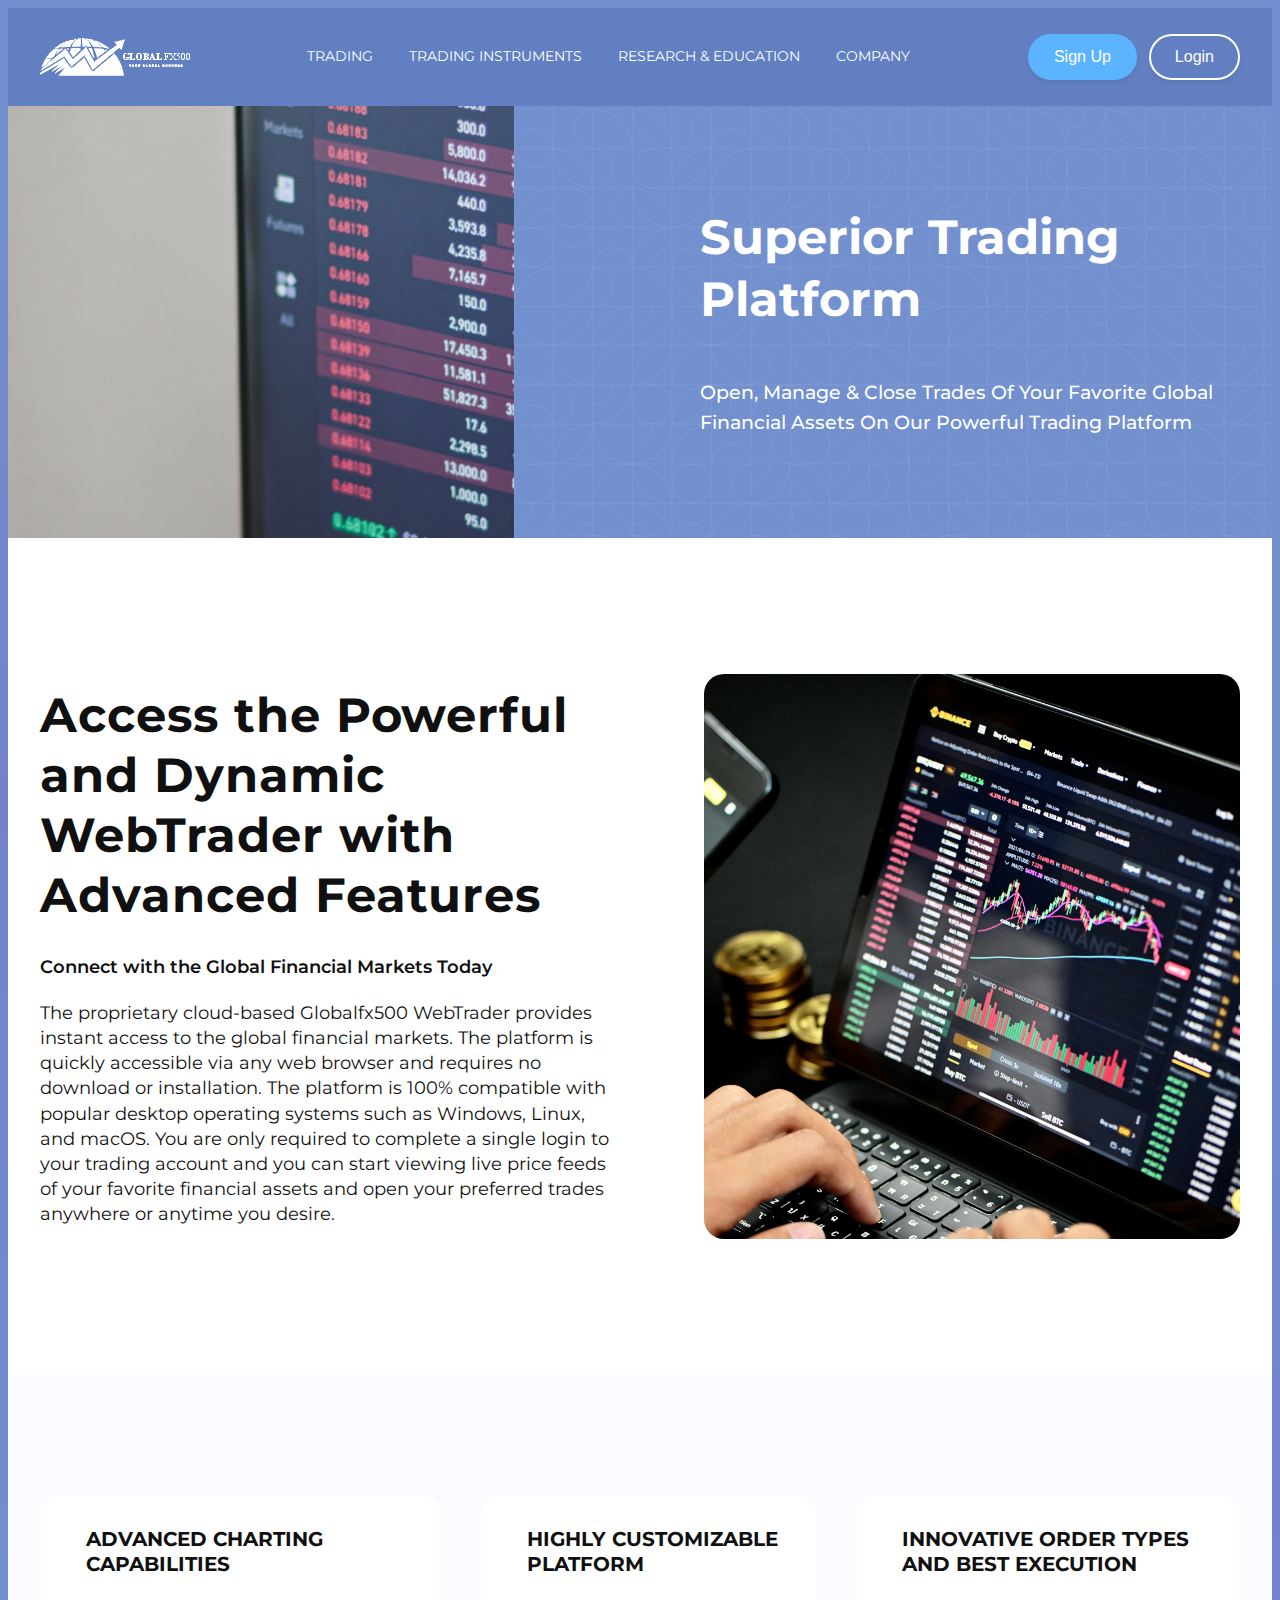
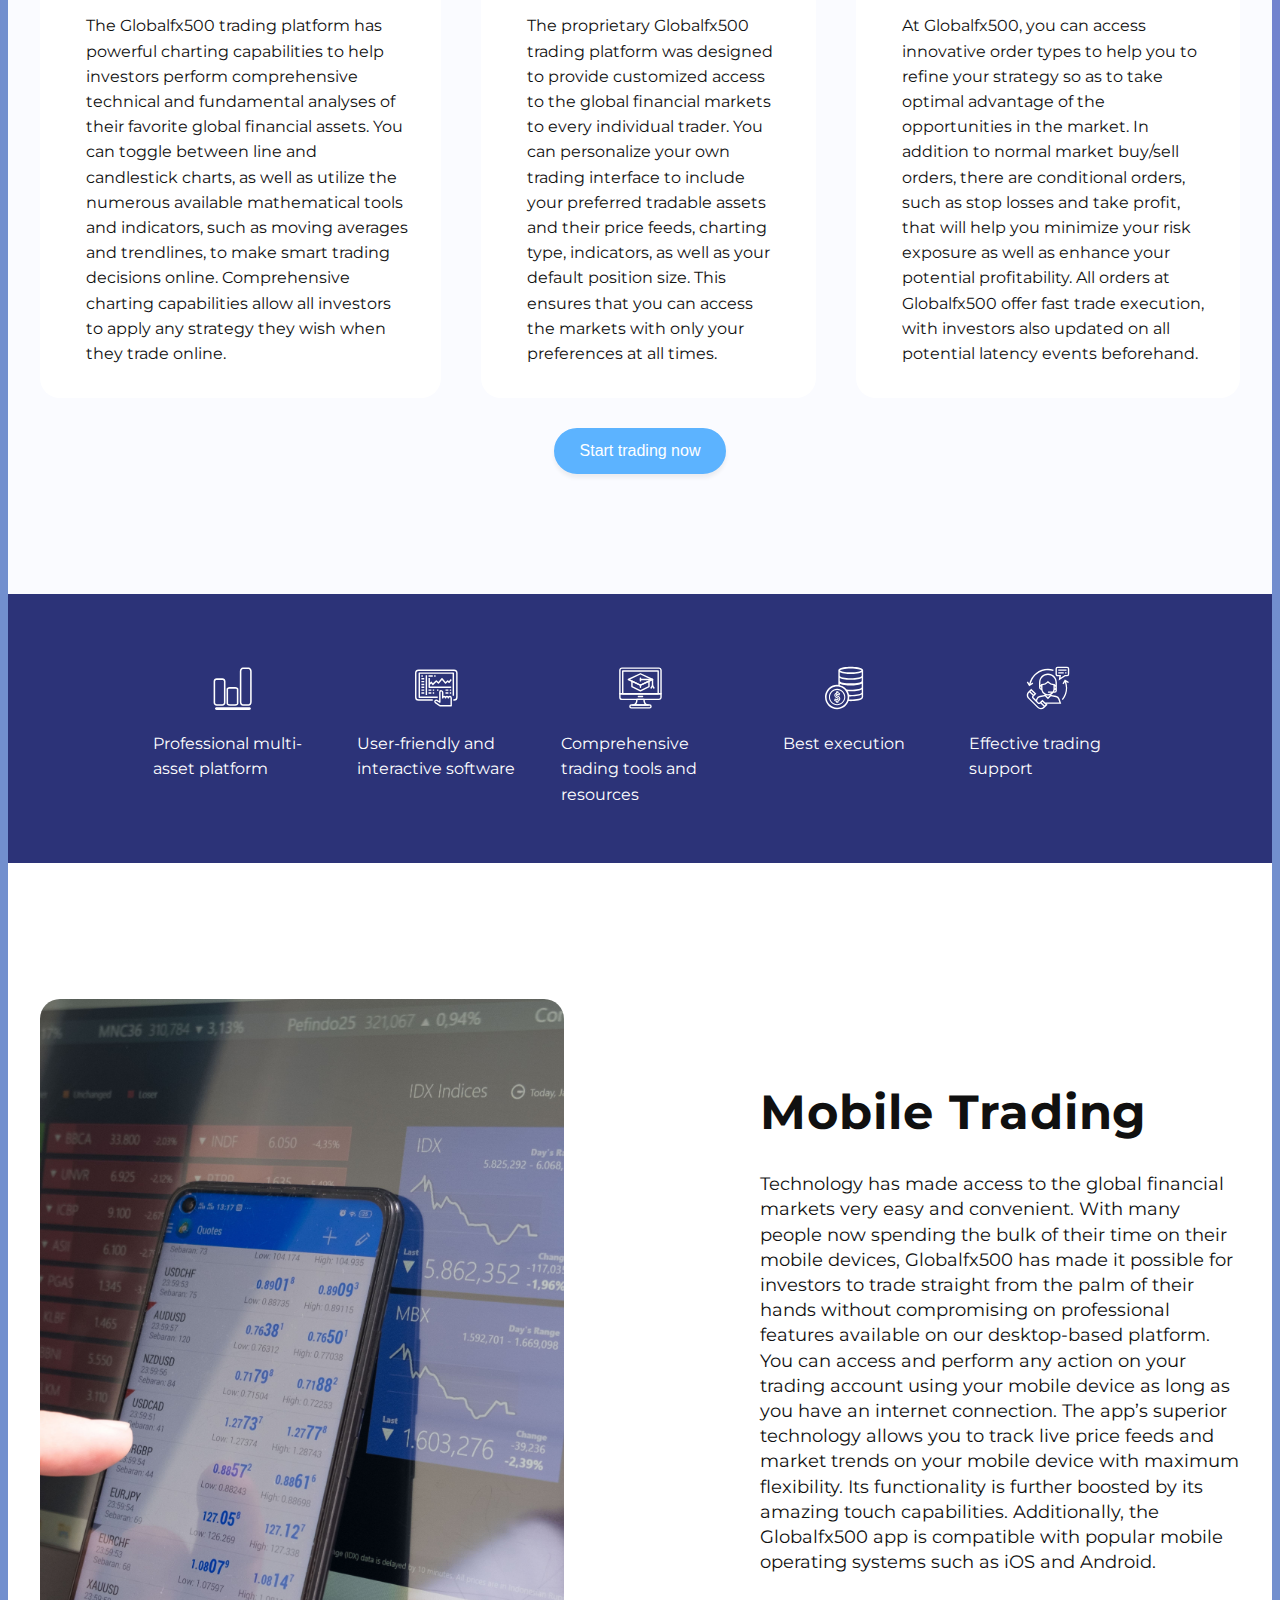
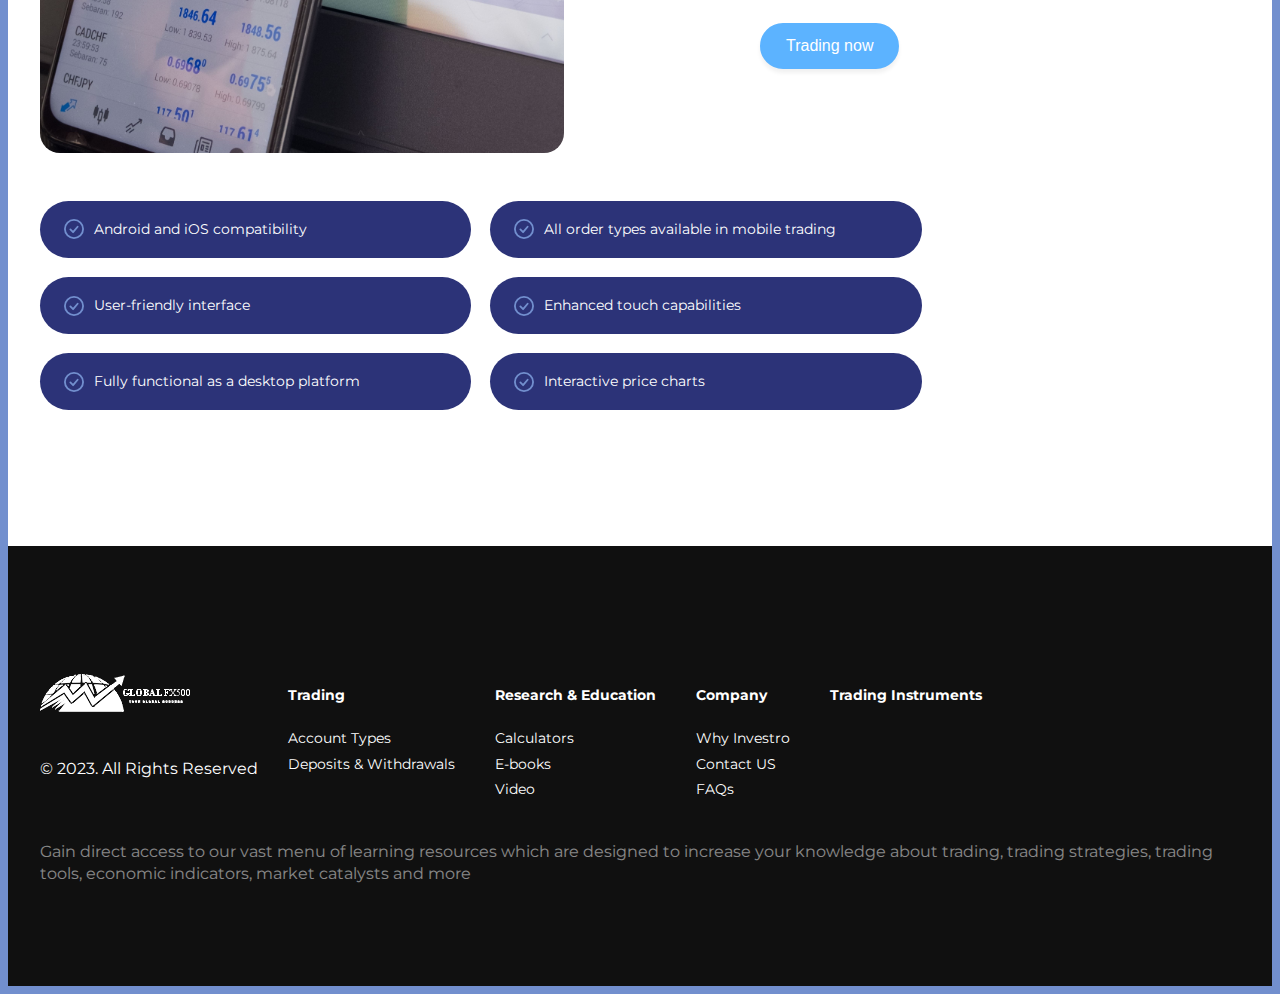
<file: pages/trading-platform.html>
<!DOCTYPE html>
<html lang="en">
  <head>
    <meta charset="UTF-8">
    <meta http-equiv="X-UA-Compatible" content="IE=edge">
    <meta name="viewport" content="width=device-width, initial-scale=1.0">
    <link type="Image/x-icon" href="../img/fav-icon.png" rel="icon">
    <!-- фавікон -->
    <link
      rel="stylesheet"
      href="https://cdnjs.cloudflare.com/ajax/libs/modern-normalize/1.1.0/modern-normalize.min.css"
      integrity="sha512-wpPYUAdjBVSE4KJnH1VR1HeZfpl1ub8YT/NKx4PuQ5NmX2tKuGu6U/JRp5y+Y8XG2tV+wKQpNHVUX03MfMFn9Q=="
      crossorigin="anonymous"
      referrerpolicy="no-referrer"
    >
    <link rel="preconnect" href="https://fonts.googleapis.com" >
    <link rel="preconnect" href="https://fonts.gstatic.com" crossorigin>
    <link
      href="https://fonts.googleapis.com/css2?family=Montserrat:wght@400;500;600;700;800&display=swap"
      rel="stylesheet"
    >
    <link
      rel="stylesheet"
      href="https://cdn.jsdelivr.net/npm/swiper@8/swiper-bundle.min.css"
    >
    <link rel="stylesheet" href="../css/main.min.css">
    <title>Trading Platform</title>
  </head>

  <body>
    <header class="header header--page">
      <div class="header__container container">
        <div class="logo">
          <a href="../index.html" class="logo__link"
            ><img src="../img/logo.png" alt="logo"
          ></a>
        </div>
        <nav class="nav">
          <ul class="nav__list list">
            <li class="nav__item">
              <a href="./trading-platform.html" class="nav__link link">TRADING</a>
            </li>
            <li class="nav__item">
              <a href="./trading-instruments-forex.html" class="nav__link link">TRADING INSTRUMENTS</a>
            </li>
            <li class="nav__item">
              <a href="./trading-resources.html" class="nav__link link">RESEARCH & EDUCATION</a>
            </li>
            <li class="nav__item">
              <a href="./about-us.html" class="nav__link link">COMPANY</a>
            </li>
          </ul>
        </nav>
        <div class="header__btn-wrp">
          <button class="header__btn btn btn__main">Sign Up</button>
          <button class="header__btn btn btn__secondary">Login</button>
        </div>
      </div>

      <div class="header-mob container">
        <div class="logo mob-logo">
          <a href="" class="logo__link"
            ><img src="../img/logo.png" alt="logo"
          ></a>
        </div>
        <button type="button" class="mob-menu__open-btn" data-menu-open>
          <svg class="mob-menu__icon" width="40" height="40">
            <use href="../img/icons.svg#icon-menu_open"></use>
          </svg>
        </button>
      </div>

      <div class="backdrop is-hidden" data-menu>
        <div class="mob-menu">
          <div class="container">
            <button type="button" class="mob-menu__close-btn" data-menu-close>
              <svg class="mob-menu__button-icon" width="40" height="40">
                <use href="../img/icons.svg#icon-menu_close"></use>
              </svg>
            </button>
            <nav class="mob-nav">
              <ul class="mob-nav__list list">
                <li class="mob-nav__item">
                  <a href="./trading-platform.html" class="mob-nav__link link">TRADING</a>
                </li>
                <li class="mob-nav__item">
                  <a href="./trading-instruments-forex.html" class="mob-nav__link link">TRADING INSTRUMENTS</a>
                </li>
                <li class="mob-nav__item">
                  <a href="./trading-resources.html" class="mob-nav__link link">RESEARCH & EDUCATION</a>
                </li>
                <li class="mob-nav__item">
                  <a href="./about-us.html" class="mob-nav__link link">COMPANY</a>
                </li>
              </ul>
            </nav>

            <div class="mob-header__btn-wrp">
              <button class="mob-header__btn btn btn__main">Sign Up</button>
              <button class="mob-header__btn btn btn__secondary">Login</button>
            </div>
          </div>
        </div>
      </div>
    </header>


    <main>
      <section class="banner baner--platform platform__hero">
        <div class="container banner__container">
          <div class="banner__text-content">
            <h1 class="banner__title">Superior Trading Platform</h1>
            <p class="banner__text">
              Open, Manage & Close Trades Of Your Favorite Global Financial Assets On Our Powerful Trading Platform
            </p>
          </div>
        </div>
      </section>
      <section class="description platform__description">
            <div class="container description__container">
              <div class="description__text-content platform__description-text-content">
                <h2 class="description__title">Access the Powerful and Dynamic WebTrader with Advanced Features</h2>
                <p class="description__text platform__description-text">
                    Connect with the Global Financial Markets Today
                </p>
                <p class="description__text description__text--second">
                    The proprietary cloud-based Globalfx500 WebTrader provides instant access to the global financial markets. The platform is quickly accessible via any web browser and requires no download or installation. The platform is 100% compatible with popular desktop operating systems such as Windows, Linux, and macOS. You are only required to complete a single login to your trading account and you can start viewing live price feeds of your favorite financial assets and open your preferred trades anywhere or anytime you desire.
                </p>
              </div>
    
              <div class="description__image-wrp platform__description-image-wrp">
                <img src="../img/trading-platform-description.jpg" alt="Growth chart">
              </div>
            </div>
      </section>

      <section class="about about-section">
            <div class="container">
              <ul class="about__block-list list">
                <li class="about__block-item">
                  <h2 class="about__block-title">Advanced Charting Capabilities</h2>
                  <p class="platform__about-text">The Globalfx500 trading platform has powerful charting capabilities to help investors perform comprehensive technical and fundamental analyses of their favorite global financial assets. You can toggle between line and candlestick charts, as well as utilize the numerous available mathematical tools and indicators, such as moving averages and trendlines, to make smart trading decisions online. Comprehensive charting capabilities allow all investors to apply any strategy they wish when they trade online. 
                  </p>
                </li>
    
                <li class="about__block-item">
                  <h2 class="about__block-title">Highly Customizable Platform</h2>
                  <p class="platform__about-text">The proprietary Globalfx500 trading platform was designed to provide customized access to the global financial markets to every individual trader. You can personalize your own trading interface to include your preferred tradable assets and their price feeds, charting type, indicators, as well as your default position size. This ensures that you can access the markets with only your preferences at all times.
                  </p>
                </li>
    
                <li class="about__block-item">
                  <h2 class="about__block-title">Innovative Order Types and Best Execution</h2>
                  <p class="platform__about-text">At Globalfx500, you can access innovative order types to help you to refine your strategy so as to take optimal advantage of the opportunities in the market. In addition to normal market buy/sell orders, there are conditional orders, such as stop losses and take profit, that will help you minimize your risk exposure as well as enhance your potential profitability. All orders at Globalfx500 offer fast trade execution, with investors also updated on all potential latency events beforehand. </p>
                </li>
              </ul>

              <button class="platform__btn btn btn__main">Start trading now</button>
            </div>
      </section>

      <section class="platform__icon">
        <div class="container">
          <h2 class="visually-hidden">Trading</h2>
          <ul class="hero__benefits-list list">
            <li class="hero__benefits-item platform__benefits-item">
              <svg class="hero__benefits-icon" width="56" height="56">
                <use href="../img/icons.svg#icon-benefit3"></use>
              </svg>
              <p class="hero__benefits-txt">
                Professional multi-asset platform
              </p>
            </li>
  
            <li class="hero__benefits-item">
              <svg class="hero__benefits-icon" width="56" height="56">
                <use href="../img/icons.svg#icon-benefit2"></use>
              </svg>
              <p class="hero__benefits-txt">
                User-friendly and interactive software
              </p>
            </li>
  
            <li class="hero__benefits-item">
              <svg class="hero__benefits-icon" width="56" height="56">
                <use href="../img/icons.svg#icon-benefit5"></use>
              </svg>
              <p class="hero__benefits-txt">
                Comprehensive trading tools and resources
              </p>
            </li>
  
            <li class="hero__benefits-item">
              <svg class="hero__benefits-icon" width="56" height="56">
                <use href="../img/icons.svg#icon-benefit6"></use>
              </svg>
              <p class="hero__benefits-txt">
                Best execution
              </p>
            </li>
  
            <li class="hero__benefits-item">
              <svg class="hero__benefits-icon" width="56" height="56">
                <use href="../img/icons.svg#icon-benefit1"></use>
              </svg>
              <p class="hero__benefits-txt">
                Effective trading support
              </p>
            </li>
          </ul>
        </div>
      </section>

      <section class="description mobile-block">
        <div class="container description__container mobile-block__container">
          <div class="description__text-content mobile-block__text-content">
            <h2 class="description__title">Mobile Trading</h2>
            <p class="description__text description__text--second">
              Technology has made access to the global financial markets very easy and convenient. With many people now spending the bulk of their time on their mobile devices, Globalfx500 has made it possible for investors to trade straight from the palm of their hands without compromising on professional features available on our desktop-based platform. 

              You can access and perform any action on your trading account using your mobile device as long as you have an internet connection. The app’s superior technology allows you to track live price feeds and market trends on your mobile device with maximum flexibility. Its functionality is further boosted by its amazing touch capabilities. Additionally, the Globalfx500 app is compatible with popular mobile operating systems such as iOS and Android. 
              
            </p>
            <button class="mobile-block__btn btn btn__main">Trading now</button>
          </div>

          <div class="description__image-wrp mobile-block__image-wrp">
            <img src="../img/platform-mobile.jpg" alt="mobile">
          </div>
        </div>

        <div class="container">
          <ul class="mobile-block__benefits-list list">
            <li class="mobile-block__benefits-item">
              <svg class="mobile-block__icon" width="20" height="20">
                <use href="../img/icons.svg#icon-icon-check"></use>
              </svg>
              Android and iOS compatibility
            </li>
            <li class="mobile-block__benefits-item">
              <svg class="mobile-block__icon" width="20" height="20">
                <use href="../img/icons.svg#icon-icon-check"></use>
              </svg>
              All order types available in mobile trading
            </li>
            <li class="mobile-block__benefits-item">
              <svg class="mobile-block__icon" width="20" height="20">
                <use href="../img/icons.svg#icon-icon-check"></use>
              </svg>
              User-friendly interface
            </li>
            <li class="mobile-block__benefits-item">
              <svg class="mobile-block__icon" width="20" height="20">
                <use href="../img/icons.svg#icon-icon-check"></use>
              </svg>
              Enhanced touch capabilities
            </li>
            <li class="mobile-block__benefits-item">
              <svg class="mobile-block__icon" width="20" height="20">
                <use href="../img/icons.svg#icon-icon-check"></use>
              </svg>
              Fully functional as a desktop platform
            </li>
            <li class="mobile-block__benefits-item">
              <svg class="mobile-block__icon" width="20" height="20">
                <use href="../img/icons.svg#icon-icon-check"></use>
              </svg>
              Interactive price charts
            </li>
          </ul>
        </div>
  </section>
        
    </main>

    <footer class="footer">
      <div class="container footer__container">
        <div class="footer__wrp">
          <div class="logo-wrap">
            <img src="../img/logo.png" alt="logo">
            <p class="privacy-text">© 2023. All Rights Reserved</p>
          </div>
  
          <nav class="footer__menu">
  
            <ul class="footer__menu-list footer__item list">
              <li class="footer__menu-item"><a href="./trading-platform.html" class="link footer__link  footer__menu-item--title">Trading</a></li>
              <li class="footer__menu-item"><a href="./account-types.html" class="link footer__link">Account Types</a></li>
              <li class="footer__menu-item"><a href="./deposits.html" class="link footer__link">Deposits & Withdrawals</a></li>
            </ul>

            <ul class="footer__menu-list footer__item list">
              <li class="footer__menu-item"><a href="./trading-platform.html" class="link footer__link footer__menu-item--title">Research & Education</a></li>
              <li class="footer__menu-item"><a href="./trading-resources-calculator.html" class="link footer__link">Calculators</a></li>
              <li class="footer__menu-item"><a href="./trading-resources.html" class="link footer__link">E-books</a></li>
              <li class="footer__menu-item"><a href="./trading-platform.html" class="link footer__link">Video</a></li>

            </ul>

            <ul class="footer__menu-list footer__item list">
              <li class="footer__menu-item"><a href="./about-us.html" class="link footer__link  footer__menu-item--title">Company</a></li>
              <li class="footer__menu-item"><a href="./trading-instruments-forex.html" class="link footer__link">Why Investro</a></li>
              <li class="footer__menu-item"><a href="./contact-us.html" class="link footer__link">Contact US</a></li>
              <li class="footer__menu-item"><a href="./faq.html" class="link footer__link">FAQs</a></li>
            </ul>

            <ul class="footer__menu-list footer__item list">
              <li class="footer__menu-item"><a href="" class="link footer__link  footer__menu-item--title">Trading Instruments</a></li>
            </ul>

          </nav>
          
        </div>
        <p class="footer-txt">Gain direct access to our vast menu of learning resources which are designed to increase your knowledge about trading, trading strategies, trading tools, economic indicators, market catalysts and more</p>
      </div>
    </footer>

    <script src="../js/menu.js"></script>
  </body>
</html>
</file>
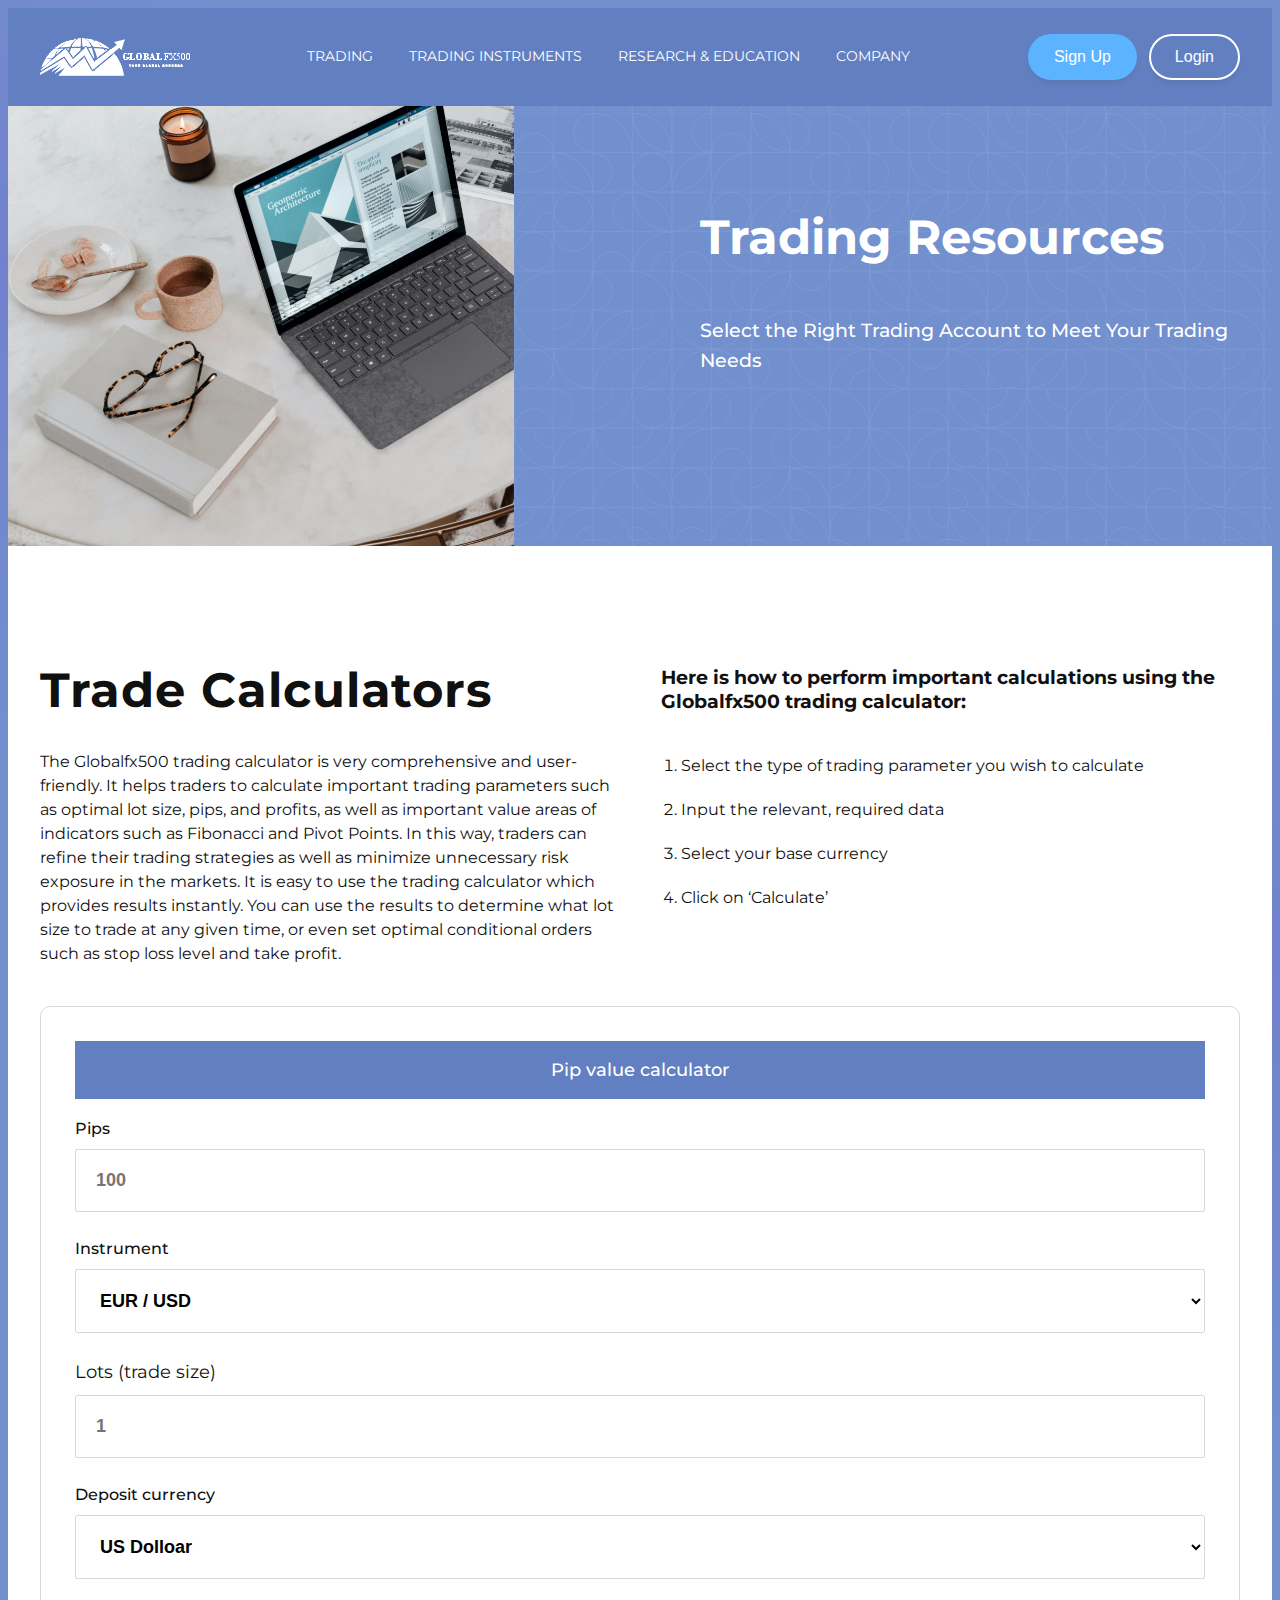
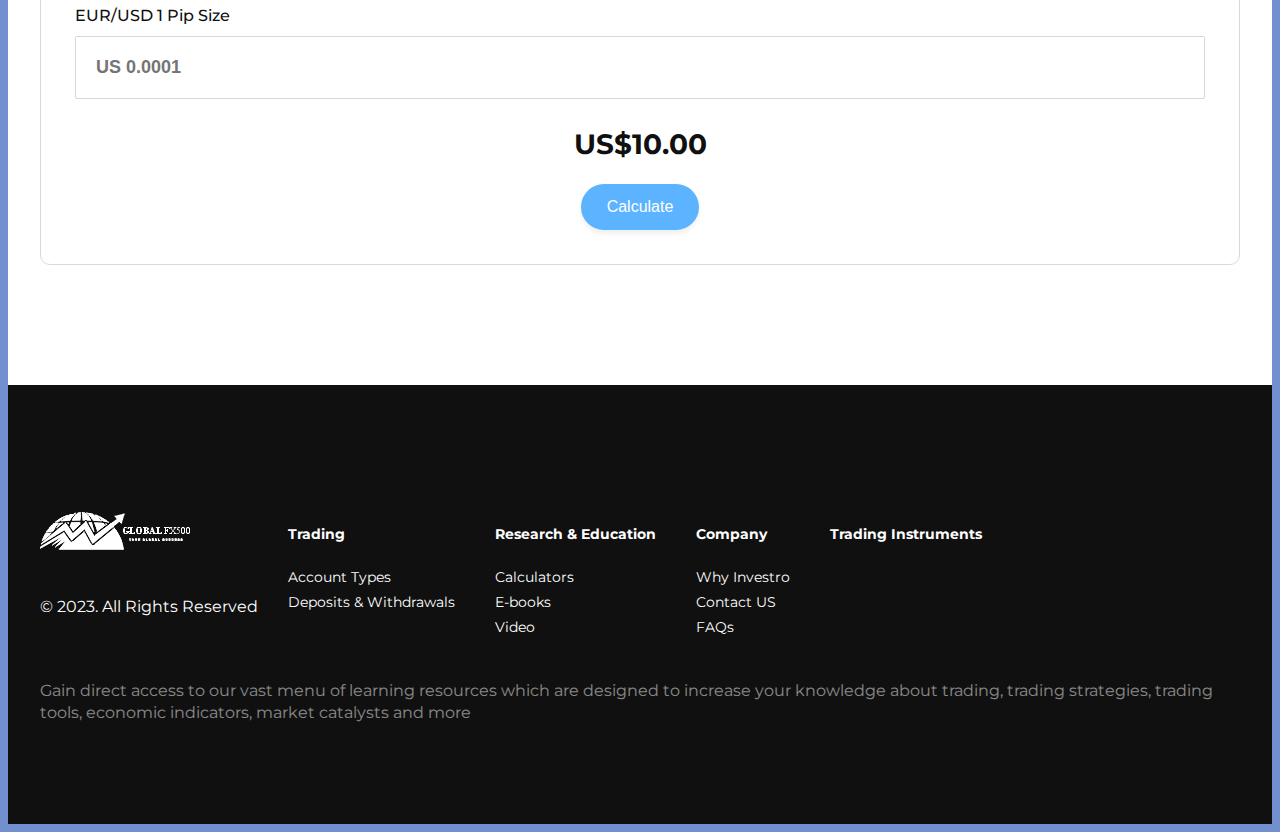
<file: pages/trading-resources-calculator.html>
<!DOCTYPE html>
<html lang="en">
  <head>
    <meta charset="UTF-8">
    <meta http-equiv="X-UA-Compatible" content="IE=edge">
    <meta name="viewport" content="width=device-width, initial-scale=1.0">
    <link type="Image/x-icon" href="/img/fav-icon.png" rel="icon">
    <!-- фавікон -->
    <link
      rel="stylesheet"
      href="https://cdnjs.cloudflare.com/ajax/libs/modern-normalize/1.1.0/modern-normalize.min.css"
      integrity="sha512-wpPYUAdjBVSE4KJnH1VR1HeZfpl1ub8YT/NKx4PuQ5NmX2tKuGu6U/JRp5y+Y8XG2tV+wKQpNHVUX03MfMFn9Q=="
      crossorigin="anonymous"
      referrerpolicy="no-referrer"
    >
    <link rel="preconnect" href="https://fonts.googleapis.com">
    <link rel="preconnect" href="https://fonts.gstatic.com" crossorigin>
    <link
      href="https://fonts.googleapis.com/css2?family=Montserrat:wght@400;500;600;700;800&display=swap"
      rel="stylesheet"
    >
    <link
      rel="stylesheet"
      href="https://cdn.jsdelivr.net/npm/swiper@8/swiper-bundle.min.css"
    >
    <link rel="stylesheet" href="../css/main.min.css">
    <title>Trading Resources Calculator</title>
  </head>

  <body>
    <header class="header header--page">
      <div class="header__container container">
        <div class="logo">
          <a href="../index.html" class="logo__link"
            ><img src="../img/logo.png" alt="logo"
          ></a>
        </div>
        <nav class="nav">
          <ul class="nav__list list">
            <li class="nav__item">
              <a href="./trading-platform.html" class="nav__link link"
                >TRADING</a
              >
            </li>
            <li class="nav__item">
              <a href="./trading-instruments-forex.html" class="nav__link link"
                >TRADING INSTRUMENTS</a
              >
            </li>
            <li class="nav__item">
              <a href="./trading-resources.html" class="nav__link link"
                >RESEARCH & EDUCATION</a
              >
            </li>
            <li class="nav__item">
              <a href="./about-us.html" class="nav__link link">COMPANY</a>
            </li>
          </ul>
        </nav>
        <div class="header__btn-wrp">
          <button class="header__btn btn btn__main">Sign Up</button>
          <button class="header__btn btn btn__secondary">Login</button>
        </div>
      </div>

      <div class="header-mob container">
        <div class="logo mob-logo">
          <a href="" class="logo__link"
            ><img src="../img/logo.png" alt="logo"
          ></a>
        </div>
        <button type="button" class="mob-menu__open-btn" data-menu-open>
          <svg class="mob-menu__icon" width="40" height="40">
            <use href="../img/icons.svg#icon-menu_open"></use>
          </svg>
        </button>
      </div>

      <div class="backdrop is-hidden" data-menu>
        <div class="mob-menu">
          <div class="container">
            <button type="button" class="mob-menu__close-btn" data-menu-close>
              <svg class="mob-menu__button-icon" width="40" height="40">
                <use href="../img/icons.svg#icon-menu_close"></use>
              </svg>
            </button>
            <nav class="mob-nav">
              <ul class="mob-nav__list list">
                <li class="mob-nav__item">
                  <a href="./trading-platform.html" class="mob-nav__link link"
                    >TRADING</a
                  >
                </li>
                <li class="mob-nav__item">
                  <a
                    href="./trading-instruments-forex.html"
                    class="mob-nav__link link"
                    >TRADING INSTRUMENTS</a
                  >
                </li>
                <li class="mob-nav__item">
                  <a href="./trading-resources.html" class="mob-nav__link link"
                    >RESEARCH & EDUCATION</a
                  >
                </li>
                <li class="mob-nav__item">
                  <a href="./about-us.html" class="mob-nav__link link"
                    >COMPANY</a
                  >
                </li>
              </ul>
            </nav>

            <div class="mob-header__btn-wrp">
              <button class="mob-header__btn btn btn__main">Sign Up</button>
              <button class="mob-header__btn btn btn__secondary">Login</button>
            </div>
          </div>
        </div>
      </div>
    </header>

    <main>
      <section class="banner banner--calculator">
        <div class="container banner__container">
          <div class="banner__text-content">
            <h1 class="banner__title">Trading Resources</h1>
            <p class="banner__text">
              Select the Right Trading Account to Meet Your Trading Needs
            </p>
          </div>
        </div>
      </section>
      <section class="calculators">
        <div class="container">
          <div class="calculators__text-container">
            <div class="calculators__wrap-left">
              <h2>Trade Calculators</h2>
              <p>
                The Globalfx500 trading calculator is very comprehensive and
                user-friendly. It helps traders to calculate important trading
                parameters such as optimal lot size, pips, and profits, as well
                as important value areas of indicators such as Fibonacci and
                Pivot Points. In this way, traders can refine their trading
                strategies as well as minimize unnecessary risk exposure in the
                markets. It is easy to use the trading calculator which provides
                results instantly. You can use the results to determine what lot
                size to trade at any given time, or even set optimal conditional
                orders such as stop loss level and take profit.
              </p>
            </div>
            <div class="calculators__wrap-right">
              <h3>
                Here is how to perform important calculations using the
                Globalfx500 trading calculator:
              </h3>
              <ol class="calculators__list">
                <li>
                  Select the type of trading parameter you wish to calculate
                </li>
                <li>Input the relevant, required data</li>
                <li>Select your base currency</li>
                <li>Click on ‘Calculate’</li>
              </ol>
            </div>
          </div>
          <div class="calculators-form-container">
            <form class="calculators-form">
              <h3>Pip value calculator</h3>
              <div class="calculators-form__form-wrp">
                <div class="calculators-form__input-wrap">
                  <label class="label calculators-form__label" for="pips"
                    >Pips</label
                  >
                  <input
                    class="input calculators-form__input"
                    type="number"
                    id="pips"
                    name="pips"
                    placeholder="100"
                  >
                </div>
                <div class="calculators-form__input-wrap">
                  <label class="label calculators-form__label" for="instrument"
                    >Instrument</label
                  >
                  <select class="input" name="instrument" id="instrument">
                    <option value="1">EUR / USD</option>
                  </select>
                </div>
                <div class="calculators-form__input-wrap">
                  <label class="label" for="lots">Lots (trade size)</label>
                  <input
                    class="input calculators-form__input"
                    type="number"
                    id="lots"
                    name="lots"
                    placeholder="1"
                  >
                </div>
                <div class="calculators-form__input-wrap">
                  <label class="label calculators-form__label" for="deposit"
                    >Deposit currency</label
                  >
                  <select class="input" name="deposit" id="deposit">
                    <option value="1">US Dolloar</option>
                  </select>
                </div>
                <div class="calculators-form__input-wrap">
                  <label class="label calculators-form__label" for="size"
                    >EUR/USD 1 Pip Size</label
                  >
                  <input
                    class="input calculators-form__input"
                    type="text"
                    id="size"
                    name="size"
                    placeholder="US 0.0001"
                  >
                </div>
              </div>
              <p>US$10.00</p>
              <button type="submit" class="btn btn__main calculators-form-btn">
                Calculate
              </button>
            </form>
          </div>
        </div>
      </section>
    </main>

    <footer class="footer">
      <div class="container footer__container">
        <div class="footer__wrp">
          <div class="logo-wrap">
            <img src="../img/logo.png" alt="logo" >
            <p class="privacy-text">© 2023. All Rights Reserved</p>
          </div>

          <nav class="footer__menu">
            <ul class="footer__menu-list footer__item list">
              <li class="footer__menu-item">
                <a
                  href="./trading-platform.html"
                  class="link footer__link footer__menu-item--title"
                  >Trading</a
                >
              </li>
              <li class="footer__menu-item">
                <a href="./account-types.html" class="link footer__link"
                  >Account Types</a
                >
              </li>
              <li class="footer__menu-item">
                <a href="./deposits.html" class="link footer__link"
                  >Deposits & Withdrawals</a
                >
              </li>
            </ul>

            <ul class="footer__menu-list footer__item list">
              <li class="footer__menu-item">
                <a
                  href="./trading-platform.html"
                  class="link footer__link footer__menu-item--title"
                  >Research & Education</a
                >
              </li>
              <li class="footer__menu-item">
                <a
                  href="./trading-resources-calculator.html"
                  class="link footer__link"
                  >Calculators</a
                >
              </li>
              <li class="footer__menu-item">
                <a href="./trading-resources.html" class="link footer__link"
                  >E-books</a
                >
              </li>
              <li class="footer__menu-item">
                <a href="./trading-platform.html" class="link footer__link"
                  >Video</a
                >
              </li>
            </ul>

            <ul class="footer__menu-list footer__item list">
              <li class="footer__menu-item">
                <a
                  href="./about-us.html"
                  class="link footer__link footer__menu-item--title"
                  >Company</a
                >
              </li>
              <li class="footer__menu-item">
                <a
                  href="./trading-instruments-forex.html"
                  class="link footer__link"
                  >Why Investro</a
                >
              </li>
              <li class="footer__menu-item">
                <a href="./contact-us.html" class="link footer__link"
                  >Contact US</a
                >
              </li>
              <li class="footer__menu-item">
                <a href="./faq.html" class="link footer__link">FAQs</a>
              </li>
            </ul>

            <ul class="footer__menu-list footer__item list">
              <li class="footer__menu-item">
                <a href="" class="link footer__link footer__menu-item--title"
                  >Trading Instruments</a
                >
              </li>
            </ul>
          </nav>
        </div>
        <p class="footer-txt">
          Gain direct access to our vast menu of learning resources which are
          designed to increase your knowledge about trading, trading strategies,
          trading tools, economic indicators, market catalysts and more
        </p>
      </div>
    </footer>

    <script src="../js/menu.js"></script>
  </body>
</html>
</file>
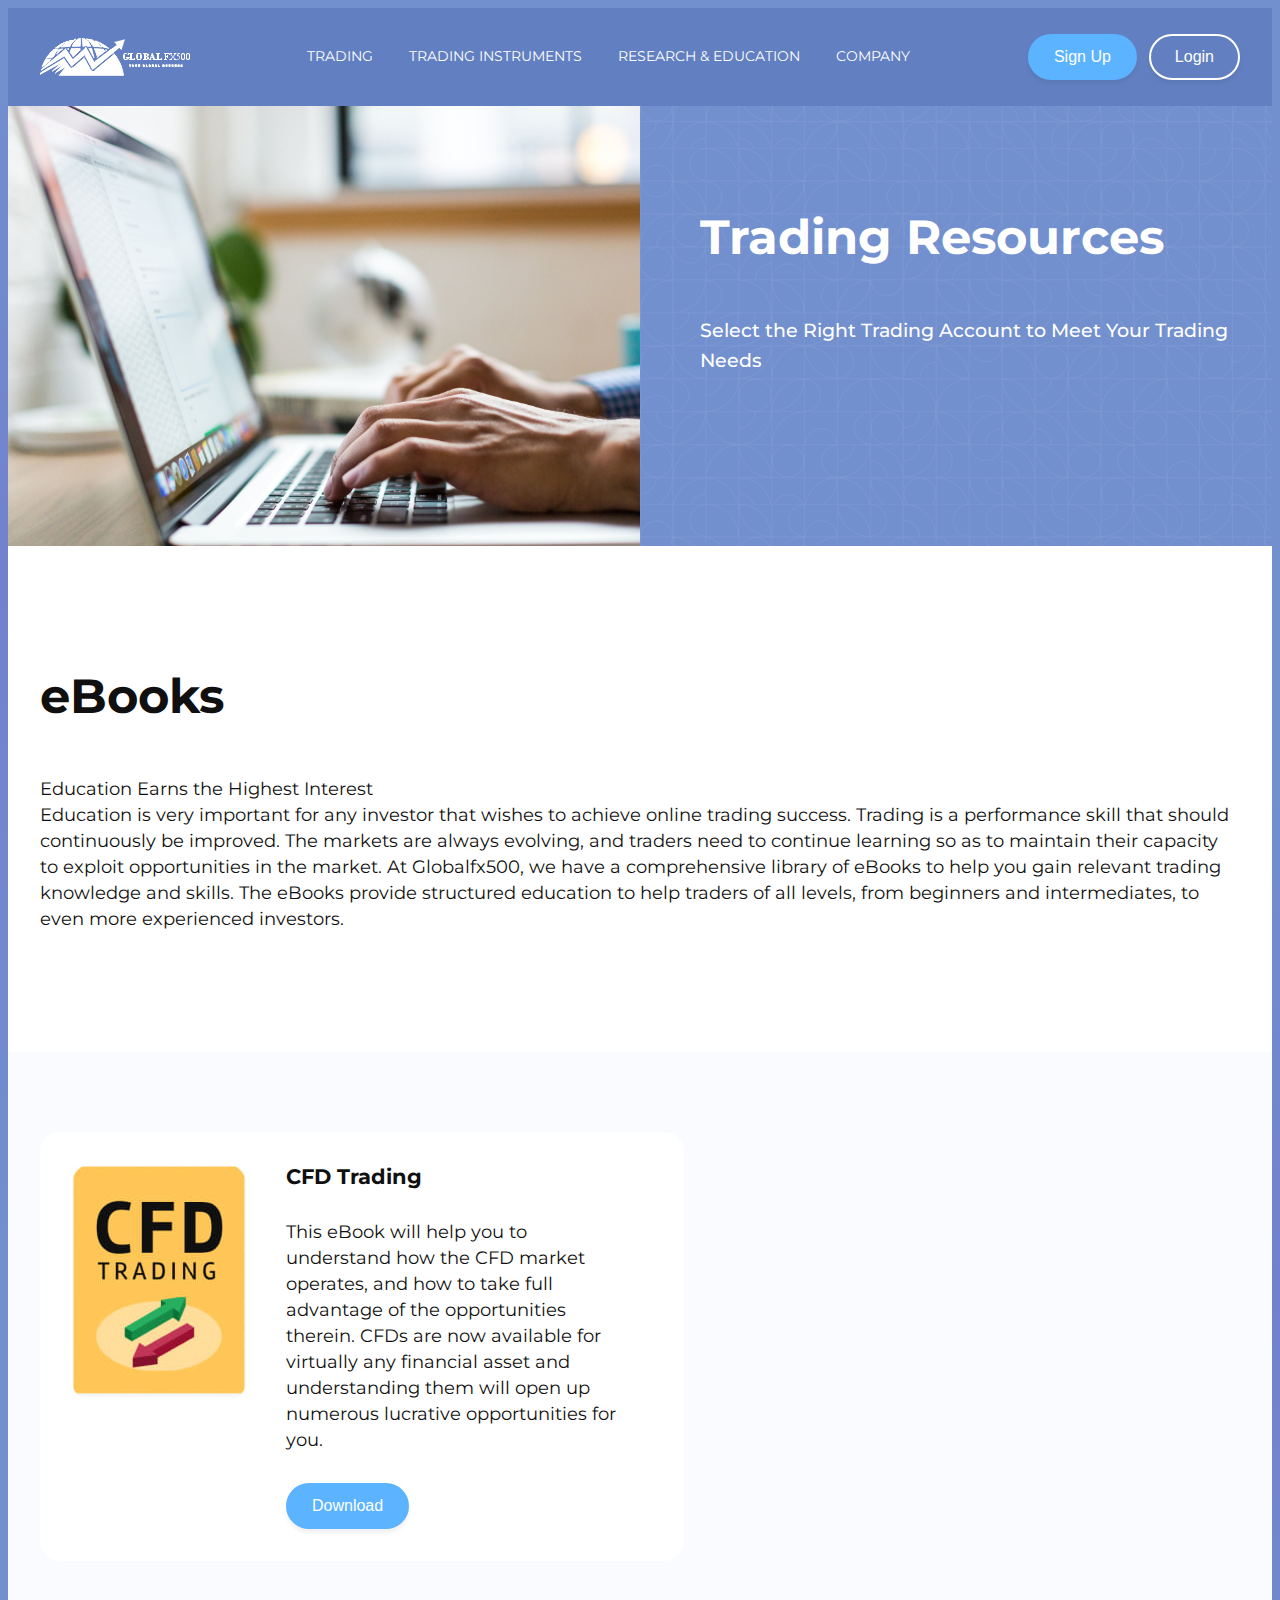
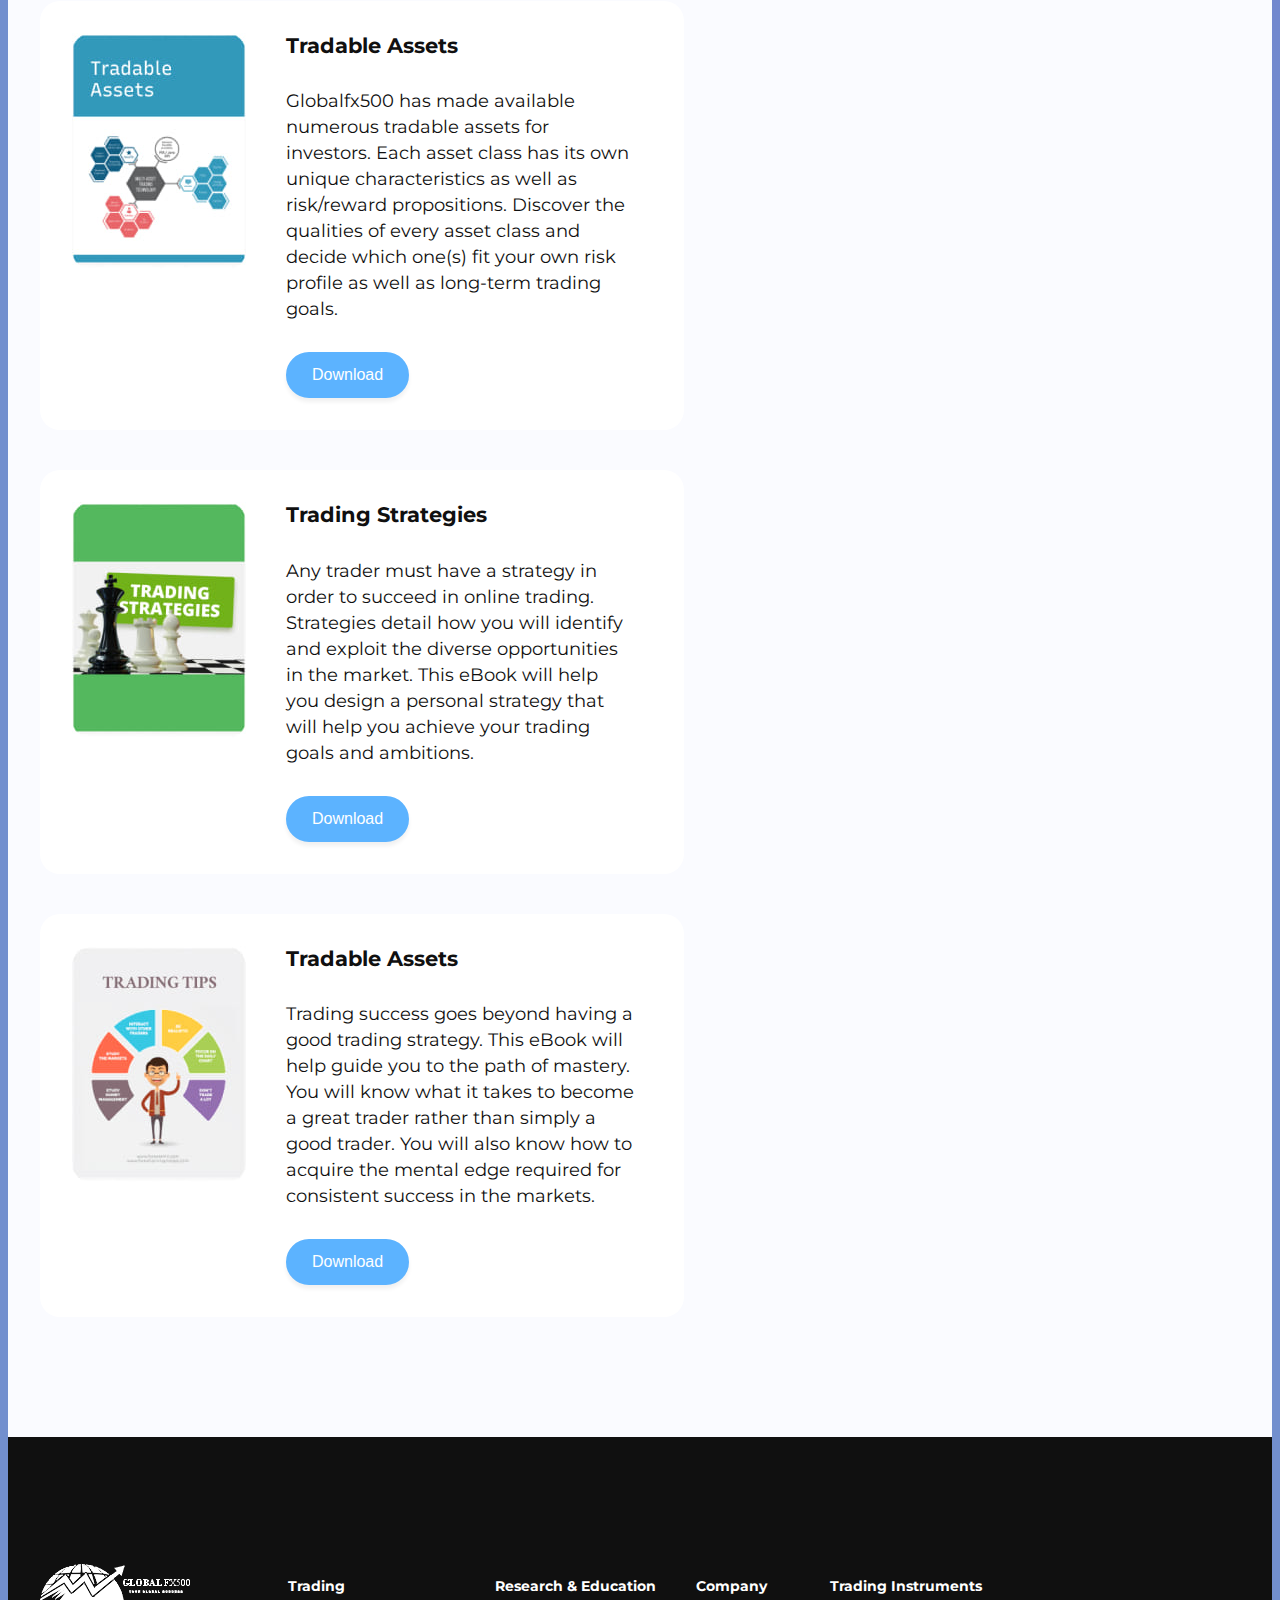
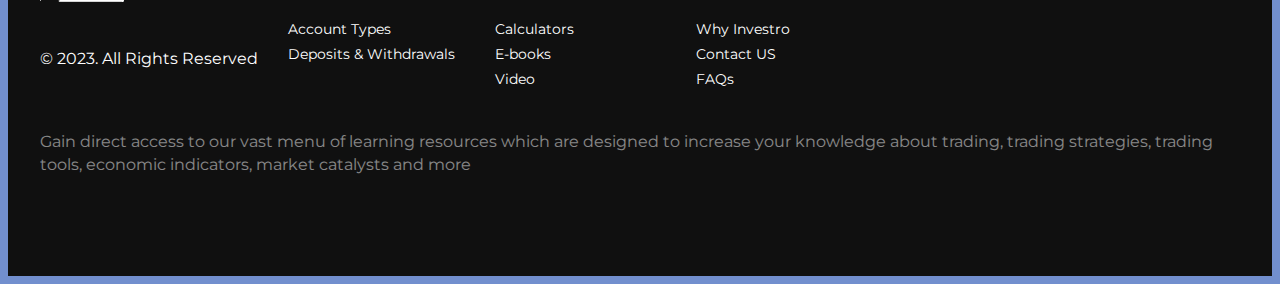
<file: pages/trading-resources.html>
<!DOCTYPE html>
<html lang="en">
  <head>
    <meta charset="UTF-8">
    <meta http-equiv="X-UA-Compatible" content="IE=edge">
    <meta name="viewport" content="width=device-width, initial-scale=1.0">
    <link type="Image/x-icon" href="../img/fav-icon.png" rel="icon">
    <!-- фавікон -->
    <link
      rel="stylesheet"
      href="https://cdnjs.cloudflare.com/ajax/libs/modern-normalize/1.1.0/modern-normalize.min.css"
      integrity="sha512-wpPYUAdjBVSE4KJnH1VR1HeZfpl1ub8YT/NKx4PuQ5NmX2tKuGu6U/JRp5y+Y8XG2tV+wKQpNHVUX03MfMFn9Q=="
      crossorigin="anonymous"
      referrerpolicy="no-referrer"
    >
    <link rel="preconnect" href="https://fonts.googleapis.com" >
    <link rel="preconnect" href="https://fonts.gstatic.com" crossorigin>
    <link
      href="https://fonts.googleapis.com/css2?family=Montserrat:wght@400;500;600;700;800&display=swap"
      rel="stylesheet"
    >
    <link
      rel="stylesheet"
      href="https://cdn.jsdelivr.net/npm/swiper@8/swiper-bundle.min.css"
    >
    <link rel="stylesheet" href="../css/main.min.css">
    <title>Trading Resources</title>
  </head>

  <body>
    <header class="header header--page">
      <div class="header__container container">
        <div class="logo">
          <a href="../index.html" class="logo__link"
            ><img src="../img/logo.png" alt="logo"
          ></a>
        </div>
        <nav class="nav">
          <ul class="nav__list list">
            <li class="nav__item">
              <a href="./trading-platform.html" class="nav__link link">TRADING</a>
            </li>
            <li class="nav__item">
              <a href="./trading-instruments-forex.html" class="nav__link link">TRADING INSTRUMENTS</a>
            </li>
            <li class="nav__item">
              <a href="./trading-resources.html" class="nav__link link">RESEARCH & EDUCATION</a>
            </li>
            <li class="nav__item">
              <a href="./about-us.html" class="nav__link link">COMPANY</a>
            </li>
          </ul>
        </nav>
        <div class="header__btn-wrp">
          <button class="header__btn btn btn__main">Sign Up</button>
          <button class="header__btn btn btn__secondary">Login</button>
        </div>
      </div>

      <div class="header-mob container">
        <div class="logo mob-logo">
          <a href="" class="logo__link"
            ><img src="../img/logo.png" alt="logo"
          ></a>
        </div>
        <button type="button" class="mob-menu__open-btn" data-menu-open>
          <svg class="mob-menu__icon" width="40" height="40">
            <use href="../img/icons.svg#icon-menu_open"></use>
          </svg>
        </button>
      </div>

      <div class="backdrop is-hidden" data-menu>
        <div class="mob-menu">
          <div class="container">
            <button type="button" class="mob-menu__close-btn" data-menu-close>
              <svg class="mob-menu__button-icon" width="40" height="40">
                <use href="../img/icons.svg#icon-menu_close"></use>
              </svg>
            </button>
            <nav class="mob-nav">
              <ul class="mob-nav__list list">
                <li class="mob-nav__item">
                  <a href="./trading-platform.html" class="mob-nav__link link">TRADING</a>
                </li>
                <li class="mob-nav__item">
                  <a href="./trading-instruments-forex.html" class="mob-nav__link link">TRADING INSTRUMENTS</a>
                </li>
                <li class="mob-nav__item">
                  <a href="./trading-resources.html" class="mob-nav__link link">RESEARCH & EDUCATION</a>
                </li>
                <li class="mob-nav__item">
                  <a href="./about-us.html" class="mob-nav__link link">COMPANY</a>
                </li>
              </ul>
            </nav>

            <div class="mob-header__btn-wrp">
              <button class="mob-header__btn btn btn__main">Sign Up</button>
              <button class="mob-header__btn btn btn__secondary">Login</button>
            </div>
          </div>
        </div>
      </div>
    </header>


    <main>
      <section class="banner banner--resources">
        <div class="container banner__container">
          <div class="banner__text-content">
            <h1 class="banner__title">Trading Resources</h1>
            <p class="banner__text">
                Select the Right Trading Account to Meet Your Trading Needs
            </p>
          </div>
        </div>
      </section>

      <section class="ebooks__text">
        <div class="ebooks__text-block container">
          <h2 class="title-48">eBooks</h2>
          <p class="text-16 ebooks--subtitle">Education Earns the Highest Interest</p>
          <p class="text-16">Education is very important for any investor that wishes to achieve online trading success. Trading is a performance skill that should continuously be improved. The markets are always evolving, and traders need to continue learning so as to maintain their capacity to exploit opportunities in the market.
            At Globalfx500, we have a comprehensive library of eBooks to help you gain relevant trading knowledge and skills. The eBooks provide structured education to help traders of all levels, from beginners and intermediates, to even more experienced investors.</p>
        </div>
      </section >

      <section class="ebooks__list-block"> 
        <div class="container">
          <ul class="ebooks__list list">
            <li class="ebooks__item">
              <div class="ebooks__item-link">
                <div class="ebooks__item-img">
                  <img src="../img/ebooks-1.jpg" alt="ebook">
                </div>
                <div class="ebooks__item-text-wrap">
                  <h3 class="ebooks__item-title">CFD Trading</h3>
                  <p class="text-16">This eBook will help you to understand how the CFD market operates, and how to take full advantage of the opportunities therein. CFDs are now available for virtually any financial asset and understanding them will open up numerous lucrative opportunities for you.</p>
                  <button class="ebooks__btn btn btn__main">Download</button>
                </div>
              </div>
            </li>

            <li class="ebooks__item">
              <div class="ebooks__item-link">
                <div class="ebooks__item-img">
                  <img src="../img/ebooks-2.jpg" alt="ebook">
                </div>
                <div class="ebooks__item-text-wrap">
                  <h3 class="ebooks__item-title">Tradable Assets</h3>
                  <p class="text-16">Globalfx500 has made available numerous tradable assets for investors. Each asset class has its own unique characteristics as well as risk/reward propositions. Discover the qualities of every asset class and decide which one(s) fit your own risk profile as well as long-term trading goals.</p>
                  <button class="ebooks__btn btn btn__main">Download</button>
                </div>
              </div>
            </li>

            <li class="ebooks__item">
              <div class="ebooks__item-link">
                <div class="ebooks__item-img">
                  <img src="../img/ebooks-3.jpg" alt="ebook">
                </div>
                <div class="ebooks__item-text-wrap">
                  <h3 class="ebooks__item-title">Trading Strategies</h3>
                  <p class="text-16">Any trader must have a strategy in order to succeed in online trading. Strategies detail how you will identify and exploit the diverse opportunities in the market. This eBook will help you design a personal strategy that will help you achieve your trading goals and ambitions.</p>
                  <button class="ebooks__btn btn btn__main">Download</button>
                </div>
              </div>
            </li>

            <li class="ebooks__item">
              <div class="ebooks__item-link">
                <div class="ebooks__item-img">
                  <img src="../img/ebooks-4.jpg" alt="ebook">
                </div>
                <div class="ebooks__item-text-wrap">
                  <h3 class="ebooks__item-title">Tradable Assets</h3>
                  <p class="text-16">Trading success goes beyond having a good trading strategy. This eBook will help guide you to the path of mastery. You will know what it takes to become a great trader rather than simply a good trader. You will also know how to acquire the mental edge required for consistent success in the markets.</p>
                  <button class="ebooks__btn btn btn__main">Download</button>
                </div>
              </div>
            </li>
          </ul>
        </div>
      </section>
        
    </main>

    <footer class="footer">
      <div class="container footer__container">
        <div class="footer__wrp">
          <div class="logo-wrap">
            <img src="../img/logo.png" alt="logo">
            <p class="privacy-text">© 2023. All Rights Reserved</p>
          </div>
  
          <nav class="footer__menu">
  
            <ul class="footer__menu-list footer__item list">
              <li class="footer__menu-item"><a href="./trading-platform.html" class="link footer__link  footer__menu-item--title">Trading</a></li>
              <li class="footer__menu-item"><a href="./account-types.html" class="link footer__link">Account Types</a></li>
              <li class="footer__menu-item"><a href="./deposits.html" class="link footer__link">Deposits & Withdrawals</a></li>
            </ul>

            <ul class="footer__menu-list footer__item list">
              <li class="footer__menu-item"><a href="./trading-platform.html" class="link footer__link footer__menu-item--title">Research & Education</a></li>
              <li class="footer__menu-item"><a href="./trading-resources-calculator.html" class="link footer__link">Calculators</a></li>
              <li class="footer__menu-item"><a href="./trading-resources.html" class="link footer__link">E-books</a></li>
              <li class="footer__menu-item"><a href="./trading-platform.html" class="link footer__link">Video</a></li>

            </ul>

            <ul class="footer__menu-list footer__item list">
              <li class="footer__menu-item"><a href="./about-us.html" class="link footer__link  footer__menu-item--title">Company</a></li>
              <li class="footer__menu-item"><a href="./trading-instruments-forex.html" class="link footer__link">Why Investro</a></li>
              <li class="footer__menu-item"><a href="./contact-us.html" class="link footer__link">Contact US</a></li>
              <li class="footer__menu-item"><a href="./faq.html" class="link footer__link">FAQs</a></li>
            </ul>

            <ul class="footer__menu-list footer__item list">
              <li class="footer__menu-item"><a href="" class="link footer__link  footer__menu-item--title">Trading Instruments</a></li>
            </ul>

          </nav>
          
        </div>
        <p class="footer-txt">Gain direct access to our vast menu of learning resources which are designed to increase your knowledge about trading, trading strategies, trading tools, economic indicators, market catalysts and more</p>
      </div>
    </footer>

    <script src="../js/menu.js"></script>
  </body>
</html>
</file>
<file: css/main.min.css>
p,h1,h2,h3,h4,h5,h6{margin:0}ul{margin:0;padding-left:0}body{font-family:"Montserrat",sans-serif;color:#fff;font-family:Montserrat;font-size:18px;font-style:normal;font-weight:400;line-height:140%;background:var(--primary-background)}img{display:block;width:100%;max-width:100%;height:auto}address{font-style:normal}.list{list-style:none}.link{text-decoration:none}.is-hidden{opacity:0;visibility:hidden;pointer-events:none}.visually-hidden{position:absolute;white-space:nowrap;width:1px;height:1px;overflow:hidden;border:0;padding:0;clip:rect(0 0 0 0);-webkit-clip-path:inset(50%);clip-path:inset(50%);margin:-1px}.no-scroll{overflow:hidden}a.link:hover{cursor:pointer;color:#2c3378;transition:all 250ms cubic-bezier(0.4, 0, 0.2, 1)}.container{width:100%;margin-left:auto;margin-right:auto;padding-left:20px;padding-right:20px}@media screen and (min-width: 480px){.container{width:480px}}@media screen and (min-width: 768px){.container{width:768px;padding-left:10px;padding-right:10px}}@media screen and (min-width: 1200px){.container{width:1200px}}:root{--text-color: #ffffff;--secondary-text-color: #101010;--accent-color: #5CB3FF;--primary-background: linear-gradient(209deg, #728FCE 19%, #7281CE 30.75%, #728FCE 46.56%);--secondary-background-color: #FAFBFF}.visually-hidden{position:absolute;white-space:nowrap;width:1px;height:1px;overflow:hidden;border:0;padding:0;clip:rect(0 0 0 0);-webkit-clip-path:inset(50%);clip-path:inset(50%);margin:-1px}.banner{background:linear-gradient(rgba(0, 0, 0, 0.6), rgba(0, 0, 0, 0.6)),linear-gradient(rgb(114, 143, 206), rgb(114, 143, 206)),url("../img/trading-platform-baner.jpg");background-size:100%,100% 0%,100% auto;background-position:center,bottom,top;background-repeat:no-repeat;padding:50px 0}@media screen and (min-width: 768px){.banner{background:url("../img/bg-pattern.svg"),linear-gradient(rgb(114, 143, 206), rgb(114, 143, 206)),url("../img/trading-platform-baner.jpg");padding:80px 0;background-size:60% auto,60% 100%,60% auto;background-position:right center,right,left;background-repeat:repeat-y,no-repeat,no-repeat}}@media screen and (min-width: 1200px){.banner{background:url("../img/bg-pattern.svg"),linear-gradient(rgb(114, 143, 206), rgb(114, 143, 206)),url("../img/trading-platform-baner.jpg");padding:100px 0;background-size:60% auto,60% 100%,60% auto;background-position:right center,right,left;background-repeat:repeat-y,no-repeat,no-repeat}}.banner__text-content{margin-left:30%}@media screen and (min-width: 768px){.banner__text-content{margin-left:55%}}.banner__title{font-size:24px;font-weight:700;line-height:40px;margin-bottom:30px}@media screen and (min-width: 1200px){.banner__title{font-size:48px;line-height:62px;margin-bottom:48px}}.banner__text{font-size:16px}@media screen and (min-width: 768px){.banner__text{font-size:19px;font-weight:500;line-height:30px}}.banner--deposits{background:linear-gradient(rgba(0, 0, 0, 0.6), rgba(0, 0, 0, 0.6)),linear-gradient(rgb(114, 143, 206), rgb(114, 143, 206)),url("../img/deposits-hero.jpeg");background-size:100%,100% 0%,100% auto;background-position:center,bottom,top;background-repeat:no-repeat;padding:50px 0}@media screen and (min-width: 768px){.banner--deposits{background:url("../img/bg-pattern.svg"),linear-gradient(rgb(114, 143, 206), rgb(114, 143, 206)),url("../img/deposits-hero.jpeg");padding:80px 0;background-size:60% auto,60% 100%,60% auto;background-position:right center,right,left;background-repeat:repeat-y,no-repeat,no-repeat}}@media screen and (min-width: 1200px){.banner--deposits{background:url("../img/bg-pattern.svg"),linear-gradient(rgb(114, 143, 206), rgb(114, 143, 206)),url("../img/deposits-hero.jpeg");padding:100px 0;background-size:60% auto,60% 100%,60% auto;background-position:right center,right,left;background-repeat:repeat-y,no-repeat,no-repeat}}.banner--deposits{background:linear-gradient(rgba(0, 0, 0, 0.6), rgba(0, 0, 0, 0.6)),linear-gradient(rgb(114, 143, 206), rgb(114, 143, 206)),url("../img/deposits-hero.jpeg");background-size:100%,100% 0%,100% auto;background-position:center,bottom,top;background-repeat:no-repeat;padding:50px 0}@media screen and (min-width: 768px){.banner--deposits{background:url("../img/bg-pattern.svg"),linear-gradient(rgb(114, 143, 206), rgb(114, 143, 206)),url("../img/deposits-hero.jpeg");padding:80px 0;background-size:60% auto,60% 100%,60% auto;background-position:right center,right,left;background-repeat:repeat-y,no-repeat,no-repeat}}@media screen and (min-width: 1200px){.banner--deposits{background:url("../img/bg-pattern.svg"),linear-gradient(rgb(114, 143, 206), rgb(114, 143, 206)),url("../img/deposits-hero.jpeg");padding:100px 0;background-size:60% auto,60% 100%,60% auto;background-position:right center,right,left;background-repeat:repeat-y,no-repeat,no-repeat}}.banner--news{background:linear-gradient(rgba(0, 0, 0, 0.6), rgba(0, 0, 0, 0.6)),linear-gradient(rgb(114, 143, 206), rgb(114, 143, 206)),url("../img/banner-news.jpg");background-size:100%,100% 0%,100% auto;background-position:center,bottom,top;background-repeat:no-repeat;padding:50px 0}@media screen and (min-width: 768px){.banner--news{background:url("../img/bg-pattern.svg"),linear-gradient(rgb(114, 143, 206), rgb(114, 143, 206)),url("../img/banner-news.jpg");padding:80px 0px 120px 0px;background-size:60% auto,60% 100%,60% auto;background-position:right center,right,left;background-repeat:repeat-y,no-repeat,no-repeat}}@media screen and (min-width: 1200px){.banner--news{background:url("../img/bg-pattern.svg"),linear-gradient(rgb(114, 143, 206), rgb(114, 143, 206)),url("../img/banner-news.jpg");padding:100px 0px 170px 0px;background-size:60% auto,60% 100%,60% auto;background-position:right center,right,left;background-repeat:repeat-y,no-repeat,no-repeat}}.banner--account{background:linear-gradient(rgba(0, 0, 0, 0.6), rgba(0, 0, 0, 0.6)),linear-gradient(rgb(114, 143, 206), rgb(114, 143, 206)),url("../img/bannerAccount-Types.jpg");background-size:100%,100% 0%,100% auto;background-position:center,bottom,top;background-repeat:no-repeat;padding:50px 0}@media screen and (min-width: 768px){.banner--account{background:url("../img/bg-pattern.svg"),linear-gradient(rgb(114, 143, 206), rgb(114, 143, 206)),url("../img/bannerAccount-Types.jpg");padding:80px 0px 120px 0px;background-size:60% auto,50% 100%,60% auto;background-position:right center,right,left;background-repeat:repeat-y,no-repeat,no-repeat}}@media screen and (min-width: 1200px){.banner--account{background:url("../img/bg-pattern.svg"),linear-gradient(rgb(114, 143, 206), rgb(114, 143, 206)),url("../img/bannerAccount-Types.jpg");padding:100px 0px 170px 0px;background-size:50% auto,50% 100%,60% auto;background-position:right center,right,left;background-repeat:repeat-y,no-repeat,no-repeat}}.banner--about-us{background:linear-gradient(rgba(0, 0, 0, 0.6), rgba(0, 0, 0, 0.6)),linear-gradient(rgb(114, 143, 206), rgb(114, 143, 206)),url("../img/banner-about-us.jpg");background-size:100%,100% 0%,100% auto;background-position:center,bottom,top;background-repeat:no-repeat;padding:50px 0}@media screen and (min-width: 768px){.banner--about-us{background:url("../img/bg-pattern.svg"),linear-gradient(rgb(114, 143, 206), rgb(114, 143, 206)),url("../img/banner-about-us.jpg");padding:80px 0px 120px 0px;background-size:60% auto,60% 100%,60% auto;background-position:right center,right,left;background-repeat:repeat-y,no-repeat,no-repeat}}@media screen and (min-width: 1200px){.banner--about-us{background:url("../img/bg-pattern.svg"),linear-gradient(rgb(114, 143, 206), rgb(114, 143, 206)),url("../img/banner-about-us.jpg");padding:100px 0px 170px 0px;background-size:60% auto,60% 100%,60% auto;background-position:right center,right,left;background-repeat:repeat-y,no-repeat,no-repeat}}.banner--contact-us,.banner--faq{background:linear-gradient(rgba(0, 0, 0, 0.6), rgba(0, 0, 0, 0.6)),linear-gradient(rgb(114, 143, 206), rgb(114, 143, 206)),url("../img/banner-faq.jpg");background-size:100%,100% 0%,100% auto;background-position:center,bottom,top;background-repeat:no-repeat;padding:50px 0}@media screen and (min-width: 768px){.banner--contact-us,.banner--faq{background:url("../img/bg-pattern.svg"),linear-gradient(rgb(114, 143, 206), rgb(114, 143, 206)),url("../img/banner-faq.jpg");padding:80px 0px 120px 0px;background-size:60% auto,60% 100%,60% auto;background-position:right center,right,left;background-repeat:repeat-y,no-repeat,no-repeat}}@media screen and (min-width: 1200px){.banner--contact-us,.banner--faq{background:url("../img/bg-pattern.svg"),linear-gradient(rgb(114, 143, 206), rgb(114, 143, 206)),url("../img/banner-faq.jpg");padding:100px 0px 170px 0px;background-size:60% auto,60% 100%,60% auto;background-position:right center,right,left;background-repeat:repeat-y,no-repeat,no-repeat}}.banner--instruments{background:linear-gradient(rgba(0, 0, 0, 0.6), rgba(0, 0, 0, 0.6)),linear-gradient(rgb(114, 143, 206), rgb(114, 143, 206)),url("../img/banner-Asset-Selection.jpg");background-size:100%,100% 0%,100% auto;background-position:center,bottom,top;background-repeat:no-repeat;padding:50px 0}@media screen and (min-width: 768px){.banner--instruments{background:url("../img/bg-pattern.svg"),linear-gradient(rgb(114, 143, 206), rgb(114, 143, 206)),url("../img/banner-Asset-Selection.jpg");padding:80px 0px 120px 0px;background-size:60% auto,60% 100%,60% auto;background-position:right center,right,left;background-repeat:repeat-y,no-repeat,no-repeat}}@media screen and (min-width: 1200px){.banner--instruments{background:url("../img/bg-pattern.svg"),linear-gradient(rgb(114, 143, 206), rgb(114, 143, 206)),url("../img/banner-Asset-Selection.jpg");padding:100px 0px 170px 0px;background-size:60% auto,60% 100%,60% auto;background-position:right center,right,left;background-repeat:repeat-y,no-repeat,no-repeat}}.banner--calculator{background:linear-gradient(rgba(0, 0, 0, 0.6), rgba(0, 0, 0, 0.6)),linear-gradient(rgb(114, 143, 206), rgb(114, 143, 206)),url("../img/banner-calculators.jpg");background-size:100%,100% 0%,100% auto;background-position:center,bottom,top;background-repeat:no-repeat;padding:50px 0}@media screen and (min-width: 768px){.banner--calculator{background:url("../img/bg-pattern.svg"),linear-gradient(rgb(114, 143, 206), rgb(114, 143, 206)),url("../img/banner-calculators.jpg");padding:80px 0px 120px 0px;background-size:60% auto,60% 100%,60% auto;background-position:right center,right,left;background-repeat:repeat-y,no-repeat,no-repeat}}@media screen and (min-width: 1200px){.banner--calculator{background:url("../img/bg-pattern.svg"),linear-gradient(rgb(114, 143, 206), rgb(114, 143, 206)),url("../img/banner-calculators.jpg");padding:100px 0px 170px 0px;background-size:60% auto,60% 100%,60% auto;background-position:right center,right,left;background-repeat:repeat-y,no-repeat,no-repeat}}.banner--resources{background:linear-gradient(rgba(0, 0, 0, 0.6), rgba(0, 0, 0, 0.6)),linear-gradient(rgb(114, 143, 206), rgb(114, 143, 206)),url("../img/banner-resourses.jpg");background-size:100%,100% 0%,100% auto;background-position:center,bottom,top;background-repeat:no-repeat;padding:50px 0}@media screen and (min-width: 768px){.banner--resources{background:url("../img/bg-pattern.svg"),linear-gradient(rgb(114, 143, 206), rgb(114, 143, 206)),url("../img/banner-resourses.jpg");padding:80px 0px 120px 0px;background-size:50% auto,50% 100%,60% auto;background-position:right center,right,left;background-repeat:repeat-y,no-repeat,no-repeat}}@media screen and (min-width: 1200px){.banner--resources{background:url("../img/bg-pattern.svg"),linear-gradient(rgb(114, 143, 206), rgb(114, 143, 206)),url("../img/banner-resourses.jpg");padding:100px 0px 170px 0px;background-size:50% auto,50% 100%,60% auto;background-position:right center,right,left;background-repeat:repeat-y,no-repeat,no-repeat}}.btn{display:flex;align-items:center;justify-content:center;font-size:16px;display:flex;padding:12px 24px;flex-direction:column;align-items:flex-start;gap:4px;border-radius:100px;color:var(--text-color);cursor:pointer;transition:all 250ms cubic-bezier(0.4, 0, 0.2, 1);box-shadow:0px 4px 4px 0px rgba(0,0,0,.06)}.btn__main{background:var(--accent-color);border:2px solid var(--accent-color)}.btn__main:hover,.btn__main:focus{background:#6a8ad1;border:2px solid #fff}.btn__secondary{background:rgba(0,0,0,0);border:2px solid #fff}.btn__secondary:hover,.btn__secondary:focus{background:#fff;border:2px solid fff;color:#6a8ad1}.title-48{font-size:24px;line-height:129.167%;font-weight:700;margin-bottom:28px}@media screen and (min-width: 768px){.title-48{font-size:48px;line-height:129.167%;margin-bottom:48px}}.title-40{font-size:24px;font-weight:700;line-height:130%;margin-bottom:28px}@media screen and (min-width: 768px){.title-40{font-size:40px;font-style:normal;line-height:130%;margin-bottom:48px}}.title-20{font-size:16px;font-style:normal;font-weight:700;line-height:150%;letter-spacing:.6px}@media screen and (min-width: 768px){.title-20{font-size:20px}}.text-22{font-size:18px;font-style:normal;font-weight:500;line-height:normal}@media screen and (min-width: 768px){.text-22{font-size:22px}}.text-18{font-size:14px;font-style:normal;font-weight:500;line-height:135.687%}@media screen and (min-width: 768px){.text-18{font-size:18px}}.text-16{font-size:16px;font-style:normal;font-weight:400;line-height:26px}@media screen and (min-width: 768px){.text-16{font-size:16px}}@media screen and (min-width: 1200px){.text-16{font-size:18px}}.header{padding:24px 0px;font-size:10px}@media screen and (min-width: 1200px){.header{font-size:14px}}.header__container{display:none}@media screen and (min-width: 768px){.header__container{display:flex;align-items:center;justify-content:space-between}}.header__btn-wrp{display:flex;align-items:center;justify-content:space-between;gap:6px}@media screen and (min-width: 1200px){.header__btn-wrp{gap:12px}}.header--page{background-color:#6280c1}.logo{width:110px}@media screen and (min-width: 1200px){.logo{width:150px}}.nav__list{display:flex;align-items:center;justify-content:space-between;gap:15px}@media screen and (min-width: 1200px){.nav__list{gap:36px}}.nav__link{color:var(--text-color);font-size:10px}@media screen and (min-width: 1200px){.nav__link{font-size:14px}}.mob-nav__list{display:flex;flex-wrap:wrap;flex-direction:column;gap:30px}.mob-nav__link{color:var(--text-color)}.mob-header__btn-wrp{display:flex;align-items:center;justify-content:center;gap:5px}.backdrop{position:absolute;top:0;background-color:rgba(0,0,0,.2);width:100%;height:100%;transition:opacity 250ms cubic-bezier(0.4, 0, 0.2, 1),visibility 250ms cubic-bezier(0.4, 0, 0.2, 1)}.mob-logo{padding-left:20px}@media screen and (min-width: 768px){.mob-logo{display:none}}.header-mob{display:flex;align-items:flex-end;justify-content:space-between}@media screen and (min-width: 768px){.header-mob{display:none}}@media screen and (min-width: 768px){.header-top-mob{display:none}}.mob-menu{position:fixed;background:var(--primary-background);z-index:1000;top:0;right:0;width:100vw;height:70vh;padding:24px 0px}.mob-menu>.container{height:100%;display:flex;flex-direction:column;justify-content:space-between}.mob-menu__nav{padding-left:30px}.mob-menu__icon{background-color:var(--accent-color)}.mob-menu__close-btn,.mob-menu__open-btn{display:block;margin-left:auto;background:var(--primary-background);border:none;transition:fill 250ms cubic-bezier(0.4, 0, 0.2, 1);cursor:pointer;fill:#fff}.mob-menu__close-btn:hover,.mob-menu__close-btn:focus,.mob-menu__open-btn:hover,.mob-menu__open-btn:focus{fill:#2c3378}.mob-menu__open-btn>.mob-menu__icon{background-color:var(--primary-background-color)}.mob-menu__open-btn{background-color:var(--primary-background-color)}.mob-menu__item:not(:last-child){margin-bottom:22px}.mob-menu__link{font-weight:500;font-size:24px;line-height:35px;letter-spacing:.02em;color:#212121;transition:color 250ms cubic-bezier(0.4, 0, 0.2, 1)}.mob-menu__link:hover,.mob-menu__link:focus{color:#2c3378}@media screen and (min-width: 768px){.mob-menu__open-btn{display:none}}.header-dark{background-color:#6280c1}.hero{padding:86px 0px 60px 0px}.hero__top{display:flex;flex-wrap:wrap;flex-direction:column;gap:50px}@media screen and (min-width: 768px){.hero__top{flex-direction:row;flex-wrap:nowrap;justify-content:space-between;align-items:center}}.hero__title-wrp{max-width:450px}@media screen and (min-width: 1200px){.hero__title-wrp{max-width:600px}}.hero__title{font-size:24px;font-weight:400;display:block;margin-bottom:52px}@media screen and (min-width: 1200px){.hero__title{font-size:40px;font-style:normal;line-height:130%;text-transform:capitalize;font-weight:500}}.hero__title b{font-weight:800}.hero__img-wrp{max-width:420px;position:relative;z-index:1;margin-bottom:60px}.hero__img-wrp::after{content:"";display:block;width:100%;height:77%;border-radius:50%;background:rgba(255,255,255,.1);position:absolute;bottom:5%;left:0;z-index:-1}.hero__bottom{font-size:20px}.hero__slogan{padding:34px 20px;border-radius:20px;background:#fff;font-size:18px;color:var(--secondary-text-color);font-weight:500;text-align:center;margin-bottom:32px}@media screen and (min-width: 1200px){.hero__slogan{font-size:22px;display:flex;justify-content:center;align-items:center}}.hero__slogan b{font-weight:700}.hero__benefits{padding:24px 34px;border-radius:20px;background:rgba(61,65,153,.6);text-align:center}@media screen and (min-width: 768px){.hero__benefits{text-align:left}}.hero__benefits-list{display:flex;flex-wrap:wrap;flex-direction:row;gap:30px;justify-content:center}@media screen and (min-width: 768px){.hero__benefits-list{align-items:flex-start;gap:24px;align-items:baseline;justify-content:center}}.hero__benefits-item{transition:all 150ms cubic-bezier(0.4, 0, 0.2, 1);font-size:18px;width:calc((100% - 30px)/2);display:flex;flex-direction:column;align-items:center}@media screen and (min-width: 768px){.hero__benefits-item{width:calc((100% - 120px)/6);gap:20px}}.hero__benefits-icon{width:76px;height:76px;fill:currentColor;transition:all 150ms cubic-bezier(0.4, 0, 0.2, 1);margin-bottom:-15px}.hero__benefits-item:hover .hero__benefits-icon{fill:var(--accent-color)}.hero__benefits-item:hover,.hero__benefits-item:focus{color:var(--accent-color)}.hero__benefits-item:focus .hero__benefits-icon{fill:var(--accent-color)}.hero__benefits-txt{max-width:158px;font-size:14px;text-align:center}@media screen and (min-width: 768px){.hero__benefits-txt{font-size:16px;text-align:left}}.about{padding-top:50px;padding-bottom:50px;background:var(--secondary-background-color);color:var(--secondary-text-color)}@media screen and (min-width: 768px){.about{padding-top:120px;padding-bottom:120px}}.about__block-list{display:flex;gap:40px;flex-direction:column}@media screen and (min-width: 768px){.about__block-list{flex-direction:row}}.about__block-item{padding:32px 32px 32px 46px;background-color:#fff;border-radius:20px;transition:all 250ms cubic-bezier(0.4, 0, 0.2, 1)}.about__block-item:hover,.about__block-item:focus{scale:1.05}.about__block-title{font-size:20px;margin-bottom:36px;text-transform:uppercase}.about__benefits-item{position:relative;font-size:14px;margin-bottom:30px}.about__benefits-item::after{position:absolute;display:block;width:14px;height:14px;border-radius:7px;content:"";background-color:#728fce;top:5px;left:-20px}.news{background-color:#2c3378;padding-top:200px;padding-bottom:80px;position:relative}@media screen and (min-width: 1200px){.news{padding-top:120px;padding-bottom:120px}}.news-item{width:100%;padding:32px 32px 58px 32px;border-radius:20px;background:#fafbff;box-shadow:0px 2px 20px 0px rgba(0,0,0,.06)}.news__img{width:100%;height:290px;overflow:hidden;margin-bottom:36px;position:relative}.news__img img{position:absolute;top:0;left:0;width:100%;height:100%;-o-object-fit:cover;object-fit:cover}.news__text{font-size:18px;font-style:normal;font-weight:600;line-height:140%;overflow:hidden;text-overflow:ellipsis;width:90%;margin-bottom:36px;color:var(--secondary-text-color)}.news__day{color:#101010;font-size:16px;font-style:normal;font-weight:400;line-height:140%}.news__container{position:relative;display:flex;align-items:center;top:-60px;flex-direction:column-reverse}@media screen and (min-width: 1200px){.news__container{top:60px;flex-direction:row}}.news__title-wrp{position:absolute;left:20px;margin-top:10px}.news__title{font-size:22px;font-weight:700;line-height:130%;text-transform:capitalize}@media screen and (min-width: 768px){.news__title{font-size:48px}}.news__subtitle{font-size:18px;font-weight:500;line-height:130%;text-transform:capitalize}@media screen and (min-width: 768px){.news__subtitle{font-size:24px}}.news__btn{margin-left:auto;font-size:12px;font-style:normal;font-weight:500;line-height:135.687%;z-index:10000}.swiper{width:95%;height:100%;padding:0px 0px 100px 0px}@media screen and (min-width: 768px){.swiper{width:100%}}@media screen and (min-width: 1200px){.swiper{width:100%;padding:200px 0px 0px 200px}}@media screen and (min-width: 1600px){.swiper{width:1500px;padding:200px 0px 0px 0px}}.swiper-button-prev{width:85px;height:85px;top:90%}@media screen and (min-width: 1200px){.swiper-button-prev{top:17px;left:67%}}@media screen and (min-width: 1500px){.swiper-button-prev{left:60%}}.swiper-slide{border-radius:20px}@media screen and (min-width: 1200px){.swiper-slide{width:560px}}.swiper-button-next{width:85px;height:85px;top:90%}@media screen and (min-width: 1200px){.swiper-button-next{top:17px;right:21%}}@media screen and (min-width: 1500px){.swiper-button-next{right:29%}}body .swiper .swiper-wrapper .swiper-slide-shadow-left{border-radius:20px;background-image:linear-gradient(to left, rgba(0, 0, 0, 0), rgba(0, 0, 0, 0.2))}body .swiper .swiper-wrapper .swiper-slide-shadow-right{border-radius:20px;background-image:linear-gradient(to left, rgba(0, 0, 0, 0.2), rgba(0, 0, 0, 0))}.swiper-button-next:after,.swiper-container-rtl .swiper-button-prev:after{content:"";width:100px;height:80px;background:url("../img/arrow-right.svg")}.swiper-button-prev:after,.swiper-container-rtl .swiper-button-prev:after{content:"";width:100px;height:80px;background:url("../img/arrow.svg")}.description{background-image:url("../img/bg-pattern.svg");padding:80px 0px}@media screen and (min-width: 1200px){.description{padding:136px 0px}}.description__container{display:flex;justify-content:space-between;gap:90px;align-items:center;flex-direction:column}@media screen and (min-width: 1200px){.description__container{flex-direction:row}}.description__title{font-size:24px;font-weight:700;letter-spacing:.96px;line-height:30px;margin-bottom:30px}@media screen and (min-width: 768px){.description__title{font-size:48px;line-height:60px}}.description__text{font-size:14px;font-weight:400;line-height:140%}@media screen and (min-width: 768px){.description__text{font-size:18px}}.description__text--second{margin-top:20px}.description__image-wrp{max-width:559px;border-radius:20px;overflow:hidden}.video{padding:80px 0px;background:#fff;color:var(--secondary-text-color)}.video__container{display:flex;justify-content:space-between;flex-direction:column;gap:50px}@media screen and (min-width: 1200px){.video__container{flex-direction:row}}.video__title{font-size:24px;font-style:normal;font-weight:700;line-height:normal;letter-spacing:.72px;margin-bottom:28px}@media screen and (min-width: 1200px){.video__title{font-size:36px;margin-bottom:48px}}.video__txt{font-size:14px;font-style:normal;font-weight:400;line-height:140%}@media screen and (min-width: 1200px){.video__txt{font-size:18px}}#newVideoSwiper{width:100%;padding:0;margin-right:auto;margin-left:0;margin-top:20px;padding-bottom:120px}@media screen and (min-width: 768px){#newVideoSwiper{width:760px}}@media screen and (min-width: 1200px){#newVideoSwiper{width:760px;height:500px;margin-top:60px}}.video-btn-next{top:86%;right:0%}@media screen and (min-width: 1200px){.video-btn-next{left:100px;top:55%}}.video-btn-prev{top:86%;left:0%}@media screen and (min-width: 1200px){.video-btn-prev{left:20px;top:55%}}.swiper-slide-img{position:relative}.swiper-slide-img::after{position:absolute;content:" ";width:60px;height:60px;background:url("../img/play.png");display:block;transform:translate(-50%);top:40%;left:50%;z-index:1000000}.ebooks{border-radius:20px;border:1px solid #e2e4ed;background:#fff;padding:32px;max-width:350px;max-height:600px;margin:0 auto}@media screen and (min-width: 1200px){.ebooks__img-wrp{width:276px;height:188px}}.ebooks__title-wrp{display:flex;justify-content:space-between;align-items:center;margin-bottom:48px}.ebooks__title{font-size:24px;font-weight:700;letter-spacing:.72px}@media screen and (min-width: 1200px){.ebooks__title{font-size:36px}}.ebooks__link{transition:all 250ms cubic-bezier(0.4, 0, 0.2, 1)}.ebooks__link:hover{opacity:.5}.currency{padding:130px 0px;background:#fafbff;color:var(--secondary-text-color)}.currency__title{text-align:center;font-size:24px;font-style:normal;font-weight:700;line-height:135.687%;letter-spacing:1.44px;text-transform:capitalize;margin-bottom:28px}@media screen and (min-width: 1200px){.currency__title{font-size:48px;margin-bottom:38px}}.currency__text{text-align:center;font-size:18px;font-weight:400;line-height:135.687%;margin-bottom:60px}.currency__img{border-radius:7px;overflow:hidden;padding:50px;background-color:#fff;margin-bottom:60px}.currency__btn{margin:0 auto;border:2px solid #fff;font-weight:500}.currency__title{text-align:center;font-size:24px;font-style:normal;font-weight:700;line-height:135.687%;letter-spacing:1.44px;text-transform:capitalize;margin-bottom:48px}@media screen and (min-width: 1200px){.currency__title{font-size:48px}}.currency__text{text-align:center;font-size:18px;font-weight:400;line-height:135.687%;margin-bottom:60px}.currency__img{border-radius:7px;overflow:hidden;padding:50px;background-color:#fff;margin-bottom:60px}.currency__btn{margin:0 auto;border:2px solid #fff;font-weight:500}.currency__title{text-align:center;font-size:24px;font-style:normal;font-weight:700;line-height:135.687%;letter-spacing:1.44px;text-transform:capitalize;margin-bottom:48px}@media screen and (min-width: 1200px){.currency__title{font-size:48px}}.currency__text{text-align:center;font-size:18px;font-weight:400;line-height:135.687%;margin-bottom:60px}.currency__img{border-radius:7px;overflow:hidden;padding:50px;background-color:#fff;margin-bottom:60px}.currency__btn{margin:0 auto;border:2px solid #fff;font-weight:500}.trader{padding:100px 0px 252px;background-color:#6a8ad1;color:var(--secondary-text-color)}.trader__container{padding:90px 20px;background-color:#fff;border-radius:20px;display:flex;flex-direction:column;position:relative}@media screen and (min-width: 768px){.trader__container{padding:90px}}@media screen and (min-width: 1200px){.trader__title,.trader__text--bold,.trader__text{max-width:55%}}.trader__title{font-size:24px;font-style:normal;font-weight:700;line-height:130%;text-transform:capitalize;margin-bottom:36px}@media screen and (min-width: 1200px){.trader__title{font-size:48px}}.trader__text--bold{font-size:14px;font-style:normal;font-weight:700;line-height:150%;margin-bottom:36px}@media screen and (min-width: 1200px){.trader__text--bold{font-size:18px}}.trader__text{margin-bottom:20px;font-size:14px}@media screen and (min-width: 1200px){.trader{font-size:18px}}@media screen and (min-width: 1200px){.trader-img{position:absolute;max-width:45%;top:10%;right:0}}.progress{background-color:#2c3378;padding:80px 0;background-image:url("../img/reg-bg.svg");background-repeat:no-repeat;background-position:center;background-size:contain}.progress__title{text-align:center;font-size:24px;font-style:normal;font-weight:700;line-height:135.687%;margin-bottom:70px}@media screen and (min-width: 1200px){.progress__title{font-size:48px}}@media screen and (min-width: 1200px){.progress__title{font-size:48px}}.progress__item img{width:100px}.progress__item{display:flex;justify-content:center;align-items:center;flex-direction:column;gap:10px;position:relative}.progress__item--first::after{display:none}@media screen and (min-width: 1200px){.progress__item--first::after{display:block;content:" ";height:3px;background:#6c8cd0;width:150px;position:absolute;top:40%;left:110px}}.progress__item--second::after{display:none}@media screen and (min-width: 1200px){.progress__item--second::after{display:block;content:" ";height:3px;background:#6c8cd0;width:150px;position:absolute;top:40%;left:160px}}.progress__list{display:flex;flex-direction:column;justify-content:space-between;align-items:center;gap:50px;max-width:660px;margin:0 auto;margin-bottom:66px}@media screen and (min-width: 768px){.progress__list{flex-direction:row}}.progress__btn{margin:0 auto}.footer{background-color:#101010;padding:100px 0px}.footer__link{font-weight:400;font-size:14px;line-height:135.687%;color:#fff}.footer__menu-item--title{font-size:14px;font-weight:700;line-height:135.687%;color:#fff;margin-bottom:20px;display:block}.footer__menu{display:flex;justify-content:space-between;gap:40px;align-items:flex-start;flex-direction:row;flex-wrap:wrap}@media screen and (min-width: 1200px){.footer__menu{margin-top:40px;flex-direction:row}}.footer__wrp{display:flex;gap:30px;margin-bottom:40px;flex-direction:column;align-items:center}@media screen and (min-width: 1200px){.footer__wrp{flex-direction:row}}.privacy-text{font-size:16px;font-weight:400;line-height:135.687%}.logo-wrap img{max-width:150px;margin-bottom:40px;display:block}.footer-txt{font-size:16px;font-weight:400;line-height:140.687%;opacity:.5}.description-deposits{background-color:#fff;color:var(--secondary-text-color)}.description-deposits__wrap{margin:0 auto;display:flex;max-width:1920px}@media screen and (min-width: 768px){.description-deposits__wrap{background:linear-gradient(rgba(255, 255, 255, 0.7), rgba(255, 255, 255, 0.7)),url("../img/deposDescr.jpeg") top center no-repeat;background-size:100%,100%,100% 50%,60% auto}}@media screen and (min-width: 768px)and (min-width: 1200px){.description-deposits__wrap{background:url("../img/deposDescr.jpeg") top right no-repeat;background-size:44% auto,60% 100%,60% auto}}.description-deposits__container{display:flex;flex-direction:column}@media screen and (min-width: 1200px){.description-deposits__container{flex-direction:row}}.description-deposits__wrap-left{display:flex;flex-direction:column;width:100%;background-color:rgba(213,193,193,0);gap:60px;padding:20px 0}@media screen and (min-width: 1200px){.description-deposits__wrap-left{padding:60px 0 240px 0;width:50%;background-color:#fff;gap:323px}}.description-deposits__text-wrap{max-width:100%}@media screen and (min-width: 1200px){.description-deposits__text-wrap{max-width:555px}}.description-deposits__title{font-size:24px;font-weight:700;line-height:40px;margin-bottom:28px}@media screen and (min-width: 768px){.description-deposits__title{font-size:48px;margin-bottom:48px;line-height:65px}}.description-deposits__text{font-size:14px;line-height:26px}@media screen and (min-width: 768px){.description-deposits__text{font-size:16px}}.description-deposits__wrap-right{max-width:580px;background-color:#fff;border-radius:20px;display:flex;gap:20px;justify-content:space-between}@media screen and (min-width: 1200px){.description-deposits__wrap-right{padding:80px 20px 100px 30px;align-self:flex-end}}.description-deposits__wrap-right img{max-width:30%;display:none}@media screen and (min-width: 768px){.description-deposits__wrap-right img{display:block;height:648px;width:182px}}.desctiption-img{border-radius:20px;width:100%;overflow:hidden;margin-bottom:30px}@media screen and (min-width: 768px){.desctiption-img{display:none}}.description-deposits__list{color:#000;font-size:14px;font-weight:500;line-height:28px;list-style:none;padding-top:24px}@media screen and (min-width: 768px){.description-deposits__list{font-size:18px;font-weight:500;line-height:28px}}.description-deposits__list .item-1{margin-bottom:40px}.description-deposits__list .item-1 a{color:#5cb3ff}@media screen and (min-width: 768px){.description-deposits__list .item-1{margin-top:70px;margin-bottom:70px}}.description-deposits__list .item-2{margin-bottom:40px}@media screen and (min-width: 768px){.description-deposits__list .item-2{margin-bottom:70px}}.description-deposits__list .item-3{margin-bottom:40px}@media screen and (min-width: 768px){.description-deposits__list .item-3{margin-bottom:45px}}.description-deposits__list .item-4{margin-bottom:30px}@media screen and (min-width: 768px){.description-deposits__list .item-4{margin-bottom:50px}}.deposits-item{position:relative;display:flex;gap:10px;padding-left:50px}.description-deposits__list{list-style:none;padding:0}.deposits-item{position:relative;padding-left:50px;margin-bottom:20px}.deposits-item::before{content:"";width:40px;height:40px;position:absolute;top:5%;left:0;background-repeat:no-repeat;background-size:cover}@media screen and (min-width: 768px){.deposits-item::before{display:none}}.item-1::before{background-image:url("../img/deposit-1.svg")}.item-2::before{background-image:url("../img/deposit-2.svg")}.item-3::before{background-image:url("../img/deposit-3.svg")}.item-4::before{background-image:url("../img/deposit-4.svg")}.item-5::before{background-image:url("../img/deposit-5.svg")}.features-deposits{background-color:#fafbff;padding:120px 0 40px 0}.features-deposits__list{display:flex;flex-direction:column;color:#101010;gap:40px}.features-deposits__item{background-color:#fff;border-radius:20px;display:flex;padding:34px;gap:48px;flex-direction:column}@media screen and (min-width: 1200px){.features-deposits__item{flex-direction:row}}.features-deposits__text-wrap{display:flex;flex-direction:column;justify-content:center;gap:48px}.features-deposits__text-wrap h3{font-size:24px;font-weight:700;line-height:30px}@media screen and (min-width: 768px){.features-deposits__text-wrap h3{font-size:40px;font-weight:700;line-height:54px}}.features-deposits__text-wrap p{font-size:14px;line-height:26px;padding-right:20px}@media screen and (min-width: 768px){.features-deposits__text-wrap p{font-size:16px;line-height:26px;padding-right:61px}}.features-deposits__item-odd{flex-direction:column-reverse}@media screen and (min-width: 1200px){.features-deposits__item-odd{flex-direction:row}}.info-deposits{background-color:#4768ae}.info-deposits__container{display:flex;padding:61px 20px 65px 20px;gap:20px;font-size:14px;line-height:20px}@media screen and (min-width: 768px){.info-deposits__container{font-size:16px;line-height:26px}}.info-deposits__container img{width:36px;height:36px}.verification{background:url("../img/verifyBG.jpeg") center no-repeat}.verification__container{padding:100px 20px 86px 20px;gap:45px}@media screen and (min-width: 1200px){.verification__container{display:flex}}.verification__container p{font-size:14px;font-weight:500;line-height:26px}@media screen and (min-width: 768px){.verification__container p{font-size:16px;line-height:26px}}.verification__wrap-left{max-width:512px}.verification__wrap-left h2{font-size:24px;font-weight:700;line-height:30px;margin-bottom:28px}@media screen and (min-width: 768px){.verification__wrap-left h2{font-size:48px;font-weight:700;line-height:62px;margin-bottom:48px}}.verification__wrap-right h3{font-size:20px;font-weight:700;line-height:26px;max-width:500px;margin:40px 0}@media screen and (min-width: 768px){.verification__wrap-right h3{font-size:18px;font-weight:700;line-height:26px;max-width:500px;margin:40px 0}}@media screen and (min-width: 1200px){.verification__wrap-right h3{margin:0 0 40px 0}}.verification__wrap-right ul{list-style:none}.verification__wrap-right a{color:#fff}.verification__wrap-right p{margin-top:40px}@media screen and (min-width: 1200px){.verification__wrap-right p{margin-top:122px}}.verification__card{display:flex;padding:17px;background-color:#fff;color:#101010;border-radius:6px;gap:12px;margin-bottom:22px;font-size:16px;font-weight:600;line-height:32px}.verification__card img{width:34px;height:34px}.withdrawals{background-color:#2c3378}.withdrawals__wrap{margin:0 auto;display:flex;max-width:1920px}@media screen and (min-width: 768px){.withdrawals__wrap{background:linear-gradient(rgba(43, 51, 120, 0.7), rgba(43, 51, 120, 0.7)),url("../img/withdrawals.jpeg") top no-repeat;background-size:100%,100%,100% 50%,60% auto}}@media screen and (min-width: 1200px){.withdrawals__wrap{background:url("../img/withdrawals.jpeg") top right no-repeat}}.withdrawals__container{padding:100px 20px 120px 20px}.withdrawals__desription{max-width:520px;padding:20px 20px 120px 0}@media screen and (min-width: 1200px){.withdrawals__desription{background-color:#2c3378;padding:20px 20px 120px 0;border-top-right-radius:20px}}.withdrawals__desription h2{font-size:24px;font-weight:700;line-height:30px;margin-bottom:28px}@media screen and (min-width: 768px){.withdrawals__desription h2{font-size:48px;font-weight:700;line-height:65px;margin-bottom:48px}}.withdrawals__desription p{font-size:14px;line-height:20px}@media screen and (min-width: 768px){.withdrawals__desription p{font-size:16px;line-height:26px}}.withdrawals__is h3{font-size:24px;font-weight:700;line-height:30px;margin-bottom:30px}@media screen and (min-width: 768px){.withdrawals__is h3{max-width:520px;font-size:36px;line-height:50px;margin-bottom:40px}}@media screen and (min-width: 1200px){.withdrawals__is h3{background-color:#2c3378}}.withdrawals__is p{font-size:14px;line-height:20px;margin-bottom:40px}@media screen and (min-width: 768px){.withdrawals__is p{max-width:1000px;font-size:16px;line-height:26px;margin-bottom:80px}}.withdrawals__cards{display:flex;list-style:none;flex-direction:column;align-items:center;justify-content:space-between}@media screen and (min-width: 1200px){.withdrawals__cards{flex-direction:row;align-items:start}}.withdrawals__card{width:100%;border-radius:20px;background:rgba(255,255,255,.2);padding:32px;display:flex;flex-direction:column;gap:28px;align-items:center;margin-bottom:40px}@media screen and (min-width: 768px){.withdrawals__card{height:262px;width:50%;flex-direction:column}}@media screen and (min-width: 1200px){.withdrawals__card{width:calc((100% - 80px)/3)}}.withdrawals__card h4{font-size:24px;font-weight:600;line-height:46px;width:46px;height:46px;border-radius:23px;background-color:#fff;color:#2c3378;display:flex;justify-content:center;align-items:center}.withdrawals__card p{text-align:center}.withdrawals__card p a{color:#fff}.withdrawals__info{display:flex;padding:34px 32px 34px 34px;background-color:#fff;color:#101010;gap:20px;font-size:16px;line-height:26px;border-radius:20px}.withdrawals__info img{width:36px;height:36px}.withdrawals__info p{margin:0;max-width:100%}.poof{background:#fafbff;padding:60px 0;color:#101010}@media screen and (min-width: 768px){.poof{padding:120px 0}}.poof__cards{list-style:none;display:flex;gap:40px;flex-direction:column}@media screen and (min-width: 1200px){.poof__cards{flex-direction:row}}.poof__card{padding:34px;width:100%;background-color:#fff;display:flex;flex-direction:column;border-radius:20px;gap:36px}@media screen and (min-width: 1200px){.poof__card{width:calc((100% - 40px)/2)}}.poof__card div{padding:20px;background-color:#fafbff;border-radius:20px}.poof__card div h3{font-size:20px;line-height:26px;margin-bottom:24px}@media screen and (min-width: 768px){.poof__card div h3{font-size:24px;font-weight:700;line-height:32px;margin-bottom:24px}}.poof__card h2{font-size:24px;line-height:30px}@media screen and (min-width: 768px){.poof__card h2{font-size:32px;line-height:43px}}.poof__card p{font-size:14px;line-height:20px}@media screen and (min-width: 768px){.poof__card p{font-size:16px;line-height:26px}}.poof__card strong{font-weight:600}.poof__checkbox{list-style:none;display:flex;flex-direction:column;gap:16px}.poof__checkbox li{display:flex;gap:12px;align-items:center}.poof__checkbox img{width:22px;height:22px}.poof__checkbox span{font-size:16px;font-weight:500;line-height:26px}.card-verify{background:#2c3378;padding:120px 0}.card-verify__container{display:flex;flex-direction:column}@media screen and (min-width: 1200px){.card-verify__container{flex-direction:row}}.card-verify__wrap-left{width:100%;padding-right:20px}@media screen and (min-width: 1200px){.card-verify__wrap-left{width:50%}}.card-verify__wrap-left h2{font-size:24px;line-height:30px;margin-bottom:28px}@media screen and (min-width: 768px){.card-verify__wrap-left h2{font-size:48px;font-weight:700;line-height:65px;margin-bottom:48px}}.card-verify__wrap-left p{font-size:14px;line-height:20px;margin-bottom:24px}@media screen and (min-width: 768px){.card-verify__wrap-left p{font-size:16px;line-height:26px;margin-bottom:44px}}.card-verify__list{list-style:none;display:flex;flex-direction:column;gap:24px}.card-verify__item{display:flex}.card-verify__item::before{content:"";display:inline-block;border-radius:6px;width:12px;height:12px;margin-top:7px;min-width:12px;background-color:#425cbb;margin-right:15px;font-size:14px}@media screen and (min-width: 768px){.card-verify__item::before{font-size:16px}}.card-verify__wrap-right{width:100%;margin-top:48px}@media screen and (min-width: 1200px){.card-verify__wrap-right{margin-top:0;padding-left:120px;width:50%}}.card-verify__info{background-color:#fff;color:#101010;font-size:16px;line-height:26px;display:flex;gap:20px;padding:34px;border-radius:20px}.card-verify__info img{width:36px;height:36px}.transfer{padding:60px 0}@media screen and (min-width: 768px){.transfer{padding:120px 0}}.transfer__container{display:flex;justify-content:space-between}.transfer-bg{display:none}@media screen and (min-width: 768px){.transfer-bg{display:block;border-radius:20px;width:calc(50% - 20px);height:455px}}.transfer__wrap{width:100%;display:flex;flex-direction:column;justify-content:center}@media screen and (min-width: 768px){.transfer__wrap{width:calc(50% - 20px);gap:48px}}.transfer__wrap h2{font-size:24px;font-weight:700;letter-spacing:.96px;line-height:54px;font-size:48px;letter-spacing:.96px}@media screen and (min-width: 768px){.transfer__wrap h2{line-height:54px;font-size:48px;letter-spacing:.96px}}@media screen and (min-width: 1200px){.transfer__wrap h2{line-height:48px}}.transfer__wrap p{font-size:14px;line-height:20px}@media screen and (min-width: 768px){.transfer__wrap p{font-size:18px;line-height:25px}}.desctiption-img{border-radius:20px;width:100%;overflow:hidden;margin-bottom:30px;max-height:250px}@media screen and (min-width: 768px){.desctiption-img{display:none}}.platform__description{background-color:#fff;color:var(--secondary-text-color)}@media screen and (min-width: 1200px){.platform__description-text-content{width:50%}}@media screen and (min-width: 1200px){.platform__description-image-wrp{width:560px;height:565px;overflow:hidden;position:relative}}@media screen and (min-width: 1200px){.platform__description-image-wrp img{position:absolute;top:0;left:0;width:100%;height:100%;-o-object-fit:cover;object-fit:cover}}.platform__description-text{font-weight:600}.platform__about-text{font-size:14px}@media screen and (min-width: 1200px){.platform__about-text{font-size:16px}}.platform__btn{margin:0 auto;margin-top:30px}.platform__icon{padding:56px 0;background-color:#2c3378}.platform__benefits-item{transition:all 150ms cubic-bezier(0.4, 0, 0.2, 1);font-size:18px;width:calc((100% - 30px)/2)}@media screen and (min-width: 768px){.platform__benefits-item{width:calc((100% - 125px)/6)}}.mobile-block{background:#fff;color:var(--secondary-text-color)}@media screen and (min-width: 1200px){.mobile-block__container{flex-direction:row-reverse}}@media screen and (min-width: 1200px){.mobile-block__image-wrp{width:524px;height:754px;overflow:hidden;position:relative}}@media screen and (min-width: 1200px){.mobile-block__image-wrp img{position:absolute;top:0;left:0;width:100%;height:100%;-o-object-fit:cover;object-fit:cover}}@media screen and (min-width: 1200px){.mobile-block__text-content{width:40%}}.mobile-block__btn{margin-top:48px}.mobile-block__benefits-list{display:flex;gap:19px;flex-direction:row;flex-wrap:wrap;margin-top:48px}.mobile-block__benefits-item{padding:16px 16px;border-radius:50px;background:#2c3378;width:calc((100% - 20px)/2);color:#fff;font-size:14px;display:flex;align-items:center;gap:10px}@media screen and (min-width: 900px){.mobile-block__benefits-item{width:calc((100% - 50px)/3);font-size:14px}}@media screen and (min-width: 1200px){.mobile-block__benefits-item{border-radius:100px;padding:16px 24px}}.news-page{background:var(--secondary-background-color);color:var(--secondary-text-color);padding:120px 0px}.news-page__list{display:flex;flex-direction:column;gap:40px}.news-page__item{position:relative;border-radius:20px;background:#fff;box-shadow:0px 2px 20px 0px rgba(0,0,0,.06);justify-content:center;align-items:center;padding:32px 32px 100px 32px;display:flex;gap:40px;flex-direction:column}@media screen and (min-width: 768px){.news-page__item{flex-direction:row}}.news-page__img-wrp{width:100%;overflow:hidden;position:relative}@media screen and (min-width: 768px){.news-page__img-wrp{width:496px;height:290px}}.news-page__img-wrp__img-wrp img{position:absolute;top:0;left:0;width:100%;height:100%;-o-object-fit:cover;object-fit:cover}@media screen and (min-width: 768px){.news-page__text-content{max-width:60%}}.news-page__title{color:#2c3378;font-size:20px;font-weight:600;line-height:140%;margin-bottom:36px}@media screen and (min-width: 768px){.news-page__title{font-size:24px}}.news-page__text{font-size:14px;font-weight:400;line-height:140%}@media screen and (min-width: 768px){.news-page__text{font-size:16px}}.news-page__date{font-size:16px;font-weight:400;line-height:140%;position:absolute;bottom:32px;left:32px}.news-page__pagination-list{display:flex;justify-content:center;gap:20px;margin-top:30px}.news-page__pagination-item{width:50px;height:50px;border-radius:100px;background:#fff;font-size:20px;font-weight:400;line-height:34px;display:flex;justify-content:center;align-items:center}.news-page__pagination-item--active{background:var(--accent-color);color:var(--text-color)}.table{padding:70px 0;padding:120px 0;background:#fafbff}@media screen and (min-width: 768px){.table{padding:120px 0}}.table__container div{border:1px solid #d9d9d9;border-radius:10px;overflow:hidden}table{width:100%;color:#101010;font-family:Montserrat;font-size:10px;line-height:14px;border-collapse:collapse;background-color:#fff}@media screen and (min-width: 768px){table{font-size:14px;line-height:24px}}@media screen and (min-width: 1200px){table{font-size:16px;line-height:39px}}td{border:1px solid #d9d9d9}td img{width:18px;height:18px}.table__acc-type{background:#101010;text-align:center;color:#fff;height:67px}.table__acc-type--gold{color:#ffaa17}.table__acc-type--platinum{background:#5cb3ff}.cell-w-icon img{margin:0 auto}.table__platinum-col{max-width:168px;background:#101010;color:#fff;font-size:10px;line-height:120%;padding:15px 10px 320px 10px}@media screen and (min-width: 768px){.table__platinum-col{font-size:13px;line-height:120%;padding:15px 10px 320px 10px}}@media screen and (min-width: 1200px){.table__platinum-col{font-size:15px;line-height:140%;padding:22px 17px 320px 17px}}.border-non{border:none}.black{background:#101010;height:108px}.center{margin:0 auto}.cell-pad-l{position:relative}@media screen and (min-width: 768px){.cell-pad-l{padding-left:22px}}.cell-pad-l::before{content:"";position:absolute;left:-1px;z-index:999;display:none;background-color:#fff;height:70px;width:23px}@media screen and (min-width: 768px){.cell-pad-l::before{display:inline-block}}.smscr{margin-top:40px}@media screen and (min-width: 1200px){.smscr{display:none}}.lgscr{display:none}@media screen and (min-width: 1200px){.lgscr{display:table-cell}}.lgscrR{display:none}@media screen and (min-width: 1200px){.lgscrR{display:table-row}}.ebooks__text{padding:60px 0;background-color:#fff;color:var(--secondary-text-color)}@media screen and (min-width: 768px){.ebooks__text{padding:120px 0}}.ebooks__text-block--subtitle{font-weight:700;margin-bottom:28px}@media screen and (min-width: 768px){.ebooks__text-block--subtitle{margin-bottom:48px}}.ebooks__list-block{background-color:#fafbff;padding:40px 0}@media screen and (min-width: 768px){.ebooks__list-block{padding:80px 0 120px 0}}.ebooks__list{display:flex;flex-direction:column;gap:40px;flex-wrap:wrap}@media screen and (min-width: 768px){.ebooks__list{flex-direction:row}}.ebooks__item{width:100%;border-radius:20px;padding:32px;background-color:#fff;transition:all 250ms cubic-bezier(0.4, 0, 0.2, 1)}@media screen and (min-width: 768px){.ebooks__item{width:calc((100% - 40px)/2)}}.ebooks__item:hover,.ebooks__item:focus{scale:1.05}.ebooks__item-link{color:var(--secondary-text-color);text-decoration:none;display:flex;gap:40px;flex-direction:column}@media screen and (min-width: 768px){.ebooks__item-link{flex-direction:row}}.ebooks__item-img{width:174px;height:237px;overflow:hidden;position:relative}.ebooks__item-img__image-wrp img{position:absolute;top:0;left:0;width:100%;height:100%;-o-object-fit:cover;object-fit:cover}@media screen and (min-width: 768px){.ebooks__item-text-wrap{max-width:60%}}.ebooks__item-title{margin-bottom:30px}.ebooks__btn{margin-top:30px}.company__first-block{padding:60px 0;background-color:#fff;color:var(--secondary-text-color)}@media screen and (min-width: 768px){.company__first-block{padding:120px 0}}.company__img-list{display:flex;gap:40px;margin-bottom:40px;flex-direction:column}@media screen and (min-width: 768px){.company__img-list{flex-direction:row}}.company__img-list li{width:100%}@media screen and (min-width: 768px){.company__img-list li{width:calc((100% - 40px)/2)}}.company__first-block--text{margin-bottom:40px}.company__second-block{background:#2c3378;padding:80px 0}.company__img-block{padding:300px 0;background:url("../img/about-bg.jpg")}.company__list-block{background-color:#fafbff;padding:60px 0;color:var(--secondary-text-color)}@media screen and (min-width: 768px){.company__list-block{padding:120px 0}}.company-list{display:flex;flex-wrap:wrap;gap:30px}.company-item{width:100%;background-color:#fff;padding:32px;border-radius:20px;overflow:hidden;transition:all 250ms cubic-bezier(0.4, 0, 0.2, 1)}@media screen and (min-width: 768px){.company-item{width:calc((100% - 60px)/3);height:400px}}@media screen and (min-width: 768px)and (min-width: 1200px){.company-item{width:calc((100% - 60px)/3)}}.item-title{display:flex;gap:10px;text-transform:uppercase}.item-title h3{margin-bottom:30px;max-width:85%}.company__btn{margin:40px auto 20px}.company-item:hover,.company-item :focus{scale:1.05}@media screen and (min-width: 768px){.company__list-tittle{font-size:16px}}.contact-us{background-color:#fff;color:var(--secondary-text-color);padding:80px 0}@media screen and (min-width: 768px){.contact-us{padding:120px 0}}.address-list{display:flex;flex-direction:column;justify-content:space-between;gap:20px;margin-bottom:60px}@media screen and (min-width: 768px){.address-list{flex-direction:row;margin-bottom:120px}}.address-item{font-size:16px;font-style:normal;font-weight:600;line-height:normal;letter-spacing:.4px;display:flex;gap:5px;align-items:center}@media screen and (min-width: 1200px){.address-item{width:calc((100% - 40px)/3)}}.form-container{border-radius:20px;padding:20px;background:#fafbff}@media screen and (min-width: 768px){.form-container{padding:80px 200px}}.form-text{margin-bottom:30px}.input-wrap{position:relative;display:flex;flex-direction:column;gap:10px;width:100%}@media screen and (min-width: 768px){.input-wrap{width:calc((100% - 40px)/2)}}.input-wrap:last-child{width:100%;height:150px}.input:last-child{height:100%}.input{padding:20px;border-radius:2px;border:1px solid #d8d8d8;background:#fff}.input ::-moz-placeholder{font-size:14px;font-style:normal;font-weight:400;line-height:18px;opacity:.4}.input :-ms-input-placeholder{font-size:14px;font-style:normal;font-weight:400;line-height:18px;opacity:.4}.input ::placeholder{font-size:14px;font-style:normal;font-weight:400;line-height:18px;opacity:.4}.form-wrp{display:flex;flex-wrap:wrap;gap:40px}.form-btn{margin-top:40px}.input:hover,.input:focus,.input:active{outline:1px solid var(--accent-color)}.input-error{outline:1px solid red}.input-warning{outline:1px solid orange}.faq_section{padding:40px 0;background-color:#fff;color:var(--secondary-text-color)}@media screen and (min-width: 768px){.faq_section{padding:120px 0}}.faq{display:flex;flex-wrap:wrap;flex-direction:column;gap:15px;width:100%}@media screen and (min-width: 768px){.faq{max-width:1000px;margin:0 auto}}.faq__question{cursor:pointer;padding:20px 50px;width:100%;transition:background-color 250ms cubic-bezier(0.4, 0, 0.2, 1);font-size:16px;font-style:normal;font-weight:600;line-height:normal;position:relative}@media screen and (min-width: 768px){.faq__question{font-size:24px}}.faq__answer{padding:20px 50px 50px;background-color:#2c3378;color:#fff;display:none;overflow:hidden;font-size:13px;line-height:1.6}.active,.faq__question:hover{background-color:#2c3378;color:#fff}.faq__question:after{content:"";display:block;width:20px;height:20px;background:url("../img/arrow-faq.png");background-repeat:no-repeat;position:absolute;top:50%;left:20px;transition:all 550ms cubic-bezier(0.4, 0, 0.2, 1)}.active:after{transform:rotate(-90deg);background:url("../img/arrow-faq-w.png");background-repeat:no-repeat;width:20px;height:20px}.instruments-forex__btn{margin-top:30px}.instruments-forex__btn--right{margin:30px 0 0 auto}@media screen and (min-width: 1200px){.forex__container{align-items:start}}.forex__benefits-txt{margin-top:15px;text-align:center}.forex__title{font-size:40px;font-weight:700;line-height:135%;margin-bottom:52px;text-align:center}.forex-benefits__container{padding:100px 0}.forex__cards-container{background:#fafbff}.forex__cards{display:flex;flex-direction:column;gap:40px}.forex__card-wpap{padding:48px;border-radius:20px;background-color:#fff}@media screen and (min-width: 768px){.forex-image-wrp{height:630px;width:510px}}.calculators{padding:120px 0;background-color:#fff;color:#101010}.calculators__text-container{display:flex;flex-direction:column;justify-content:space-between;font-size:16px;line-height:150%;margin-bottom:40px}@media screen and (min-width: 768px){.calculators__text-container{flex-direction:row}}.calculators__text-container div{width:100%}@media screen and (min-width: 768px){.calculators__text-container div{width:calc((100% - 42px)/2)}}.calculators__wrap-left h2{font-size:48px;font-weight:700;letter-spacing:.96px;margin-bottom:36px;line-height:100%}.calculators__wrap-right h3{margin-bottom:40px;font-weight:700}.calculators__list{-webkit-padding-start:20px;padding-inline-start:20px;display:flex;flex-direction:column;gap:20px}.calculators-form-container{padding:34px;border-radius:10px;border:1px solid #d9d9d9}.calculators-form h3{background:#6280c1;color:#fff;font-size:18px;font-weight:500;line-height:20px;text-align:center;padding:19px 0;margin-bottom:20px}.calculators-form p{text-align:center;margin:20px auto;font-size:28px;font-weight:700;line-height:135.687%}.calculators-form__input-wrap{display:flex;flex-direction:column;gap:10px;margin-bottom:27px}.calculators-form__input-wrap select{font-size:18px;font-weight:600;line-height:18px}.calculators-form__input{font-size:18px;font-weight:600;line-height:18px;border-radius:2px}.calculators-form__input ::-moz-placeholder{color:#000}.calculators-form__input :-ms-input-placeholder{color:#000}.calculators-form__input ::placeholder{color:#000}.calculators-form__label{font-size:16px;font-weight:500;line-height:20px}.calculators-form-btn{margin:0 auto}/*# sourceMappingURL=main.min.css.map */
</file>
